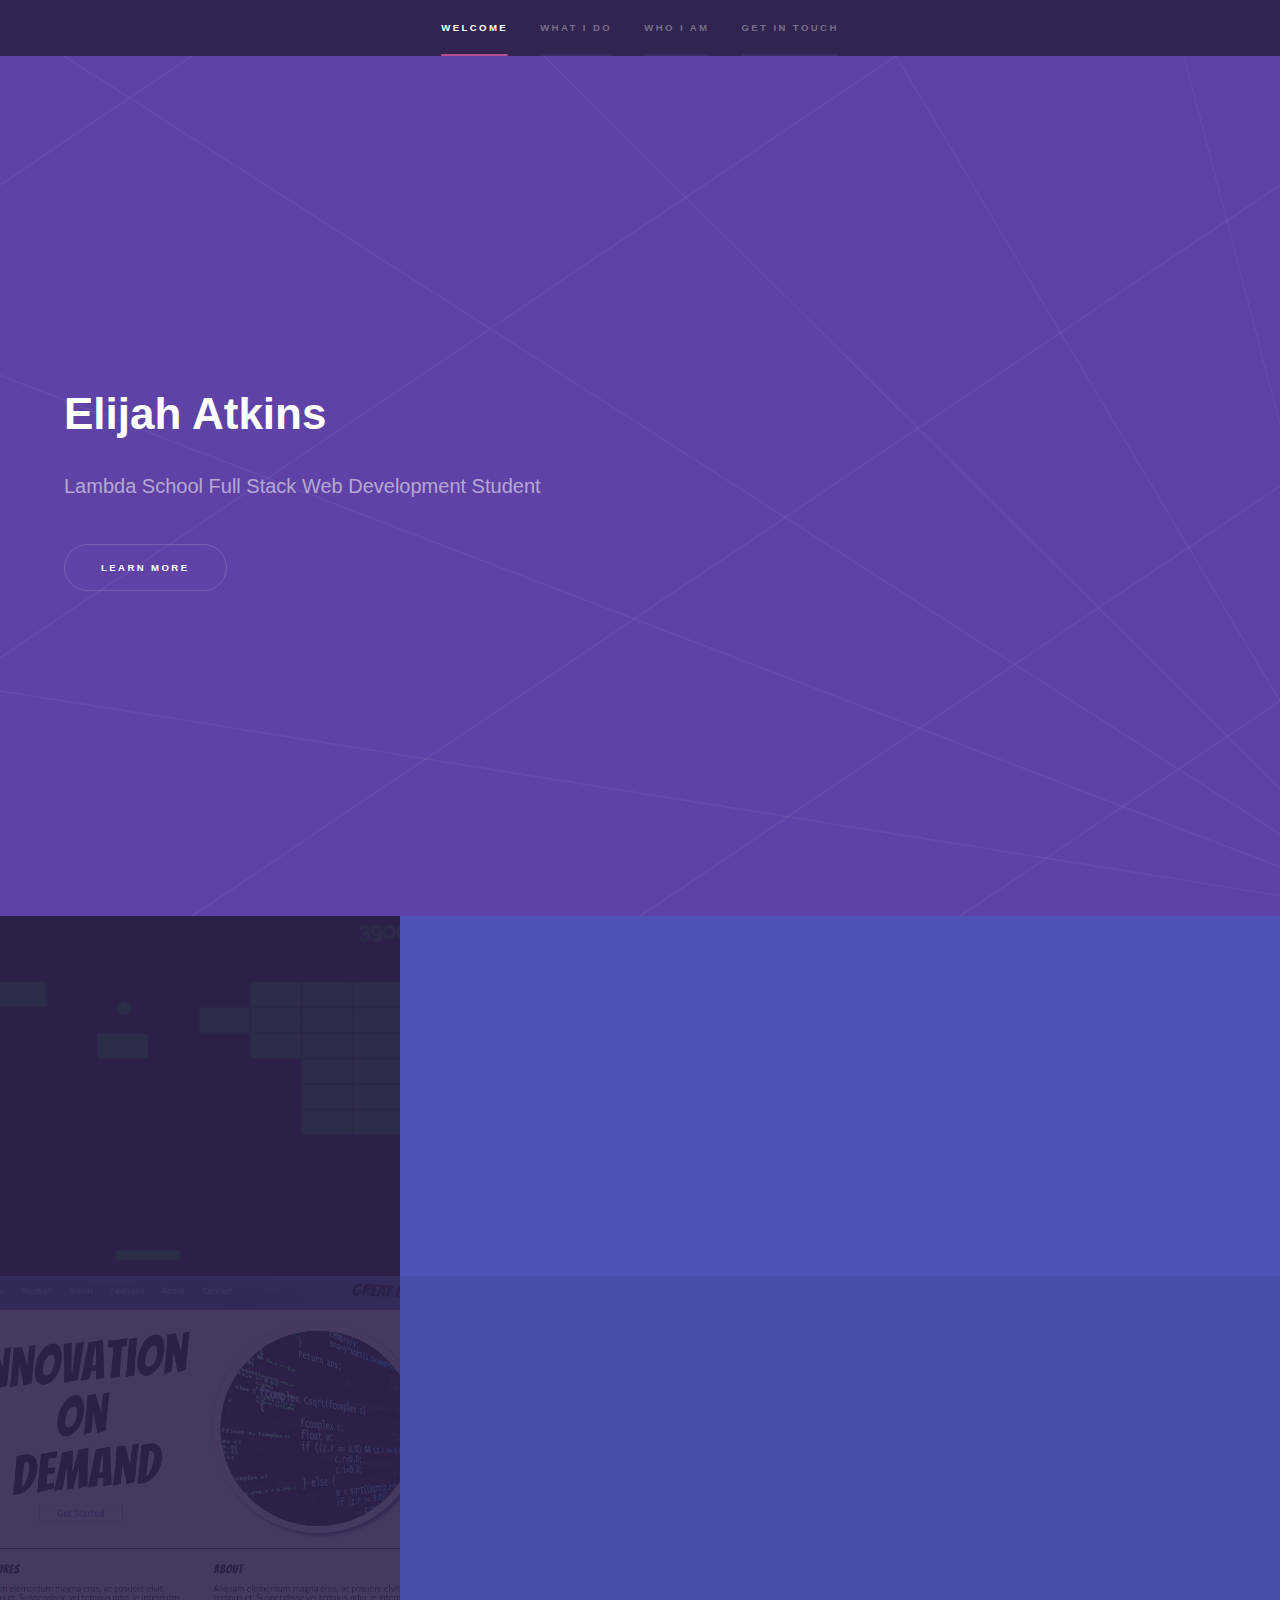
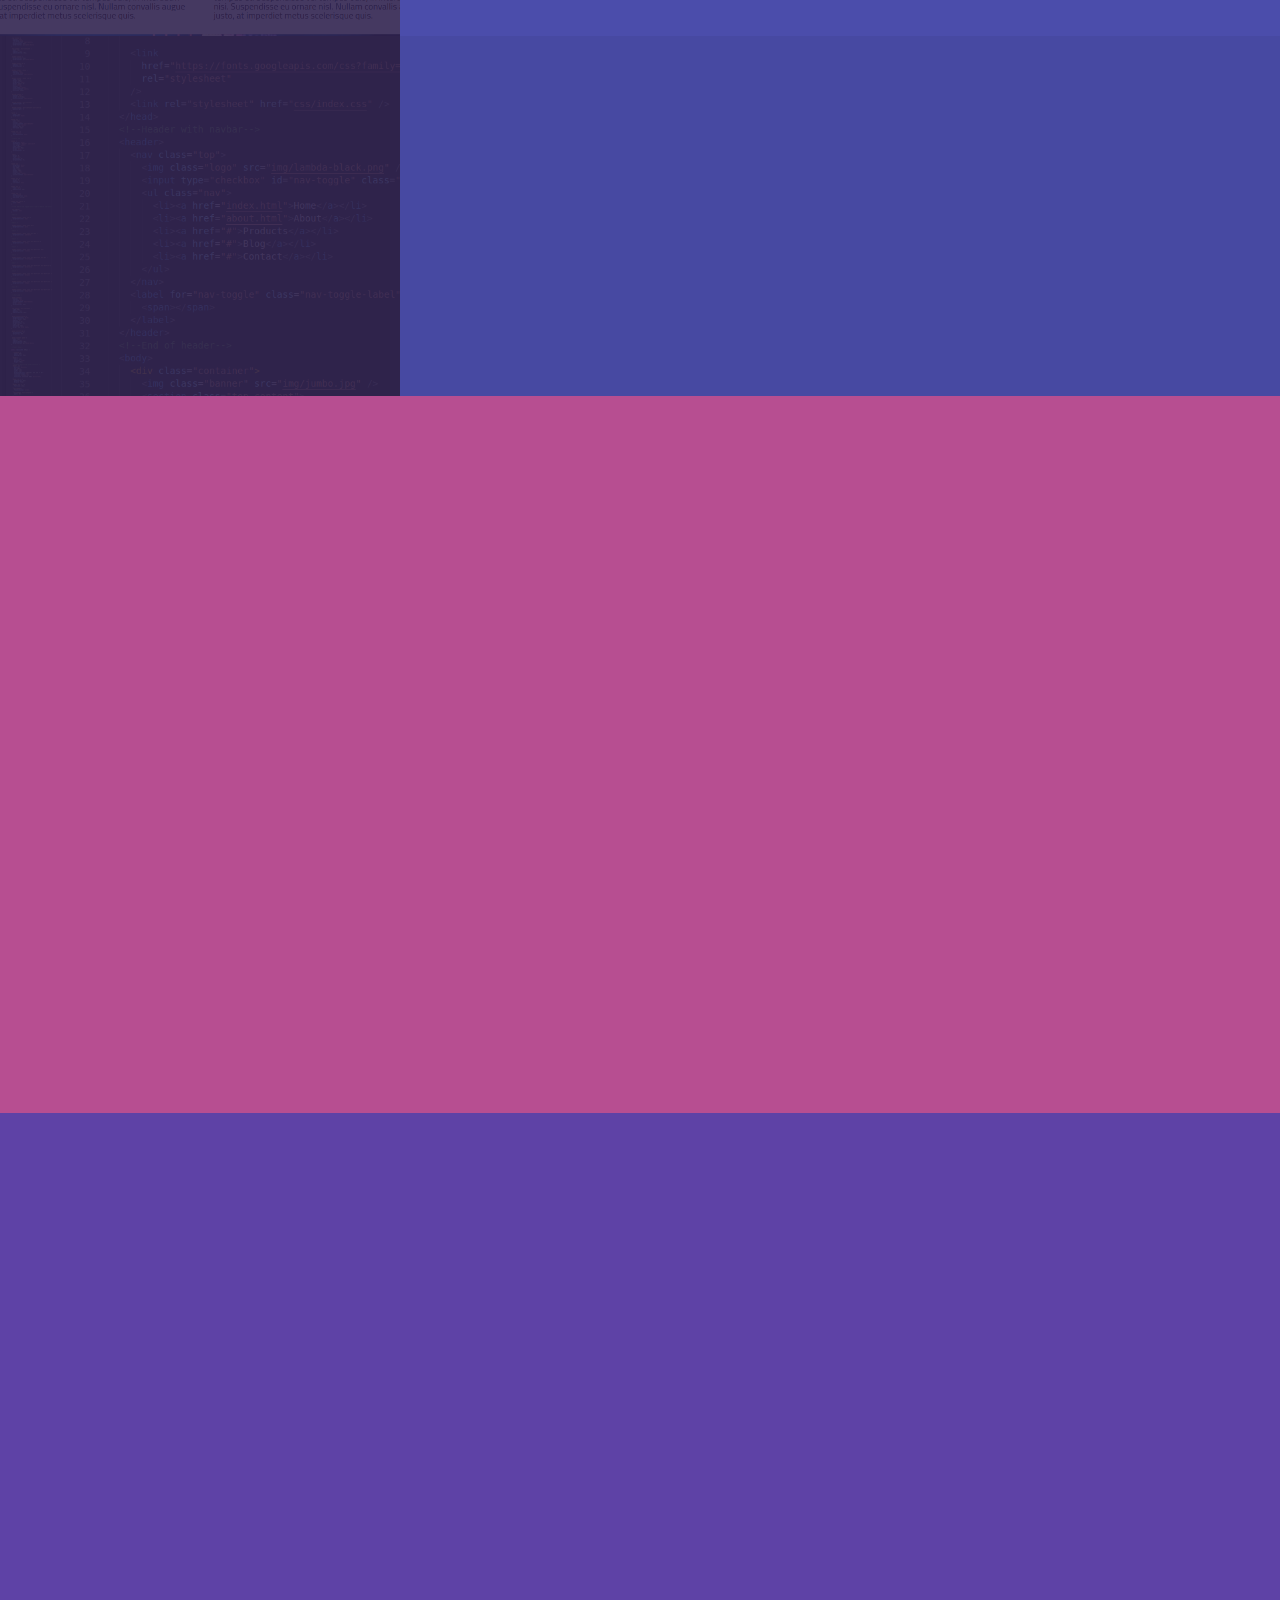
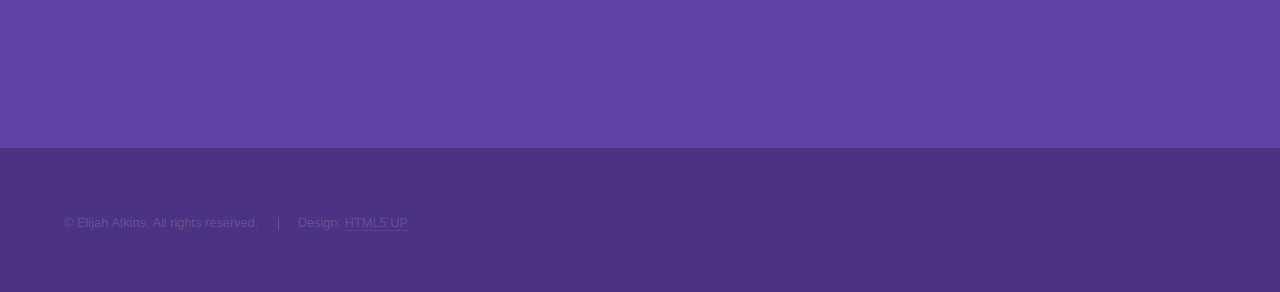
<file: index.html>
<!DOCTYPE HTML>
<!--
	Hyperspace by HTML5 UP
	html5up.net | @ajlkn
	Free for personal and commercial use under the CCA 3.0 license (html5up.net/license)
-->
<html>
	<head>
		<title>Elijah Atkins</title>
		<meta charset="utf-8" />
		<meta name="viewport" content="width=device-width, initial-scale=1, user-scalable=no" />
		<link rel="stylesheet" href="assets/css/main.css" />
		<noscript><link rel="stylesheet" href="assets/css/noscript.css" /></noscript>
	</head>
	<body class="is-preload">

		<!-- Sidebar -->
			<section id="sidebar">
				<div class="inner">
					<nav>
						<ul>
							<li><a href="#intro">Welcome</a></li>
							<li><a href="#one">What I do</a></li>
							<li><a href="#two">Who I am</a></li>
							<li><a href="#three">Get in touch</a></li>
						</ul>
					</nav>
				</div>
			</section>

		<!-- Wrapper -->
			<div id="wrapper">

				<!-- Intro -->
					<section id="intro" class="wrapper style1 fullscreen fade-up">
						<div class="inner">
							<h1>Elijah Atkins</h1>
							<p>Lambda School Full Stack Web Development Student</p>
							<ul class="actions">
								<li><a href="#one" class="button scrolly">Learn more</a></li>
							</ul>
						</div>
					</section>

				<!-- One -->
					<section id="one" class="wrapper style2 spotlights">
						<section>
							<a href="games.html" class="image"><img src="images/p-ball.png" alt="Retro style block busting game" data-position="center center" /></a>
							<div class="content">
								<div class="inner">
									<h2>Paddle Ball Game</h2>
									<p>Classic Brick Breaker Game. Coded in HTML5 and JavaScript</p>
									<ul class="actions">
										<li><a href="https://elijah-atkins.github.io/Paddle-Ball-Game/" class="button">Play Now</a></li>
									</ul>
								</div>
							</div>
						</section>
						<section>
							<a href="great-idea/index.html" class="image"><img src="images/great-ideas.png" alt="great ideas mockup website" data-position="top center" /></a>
							<div class="content">
								<div class="inner">
									<h2>Great Ideas</h2>
									<p>Lambda School project using HTML5 and CSS to make a modern dynamic website</p>
									<ul class="actions">
										<li><a href="great-idea/index.html" class="button">Explore</a></li>
									</ul>
								</div>
							</div>
						</section>
						<section>
							<a href="sprint-1/index.html" class="image"><img src="images/sprint1.png" alt="Lambda scool sprint code" data-position="25% 25%" /></a>
							<div class="content">
								<div class="inner">
									<h2>Lambda Sprint</h2>
									<p>My first Lambda Sprint using HTML5 and CSS to make a responsive multipage website. Made in under 3 hours!</p>
									<ul class="actions">
										<li><a href="sprint-1/index.html" class="button">Explore</a></li>
									</ul>
								</div>
							</div>
						</section>
					</section>

				<!-- Two -->
					<section id="two" class="wrapper style3 fade-up">
						<div class="inner">
							<h2>What I do</h2>
							<p>
								I help startups, artist and deveopoers bring their visions to the Web.  
							</p>
							<div class="features">
								<section>
									<span class="icon solid major fa-code"></span>
									<h3>Code Monkey</h3>
									<p>Phasellus convallis elit id ullam corper amet et pulvinar. Duis aliquam turpis mauris, sed ultricies erat dapibus.</p>
								</section>
								<section>
									<span class="icon solid major fa-cog"></span>
									<h3>Full Stack Web Development</h3>
									<p>Phasellus convallis elit id ullam corper amet et pulvinar. Duis aliquam turpis mauris, sed ultricies erat dapibus.</p>
								</section>
								<section>
									<span class="icon solid major fa-desktop"></span>
									<h3>Multimedia Design</h3>
									<p>Phasellus convallis elit id ullam corper amet et pulvinar. Duis aliquam turpis mauris, sed ultricies erat dapibus.</p>
								</section>
								<section>
									<span class="icon major fa-gem"></span>
									<h3>Consulting</h3>
									<p>Phasellus convallis elit id ullam corper amet et pulvinar. Duis aliquam turpis mauris, sed ultricies erat dapibus.</p>
								</section>
							</div>
							<ul class="actions">
								<li><a href="about.html" class="button">Learn more</a></li>
							</ul>
						</div>
					</section>

				<!-- Three -->
					<section id="three" class="wrapper style1 fade-up">
						<div class="inner">
							<h2>Get in touch</h2>
							<p>Need something that looks good done quick? Send me a message</p>
							<div class="split style1">
								<section>
									<form method="post" action="#">
										<div class="fields">
											<div class="field half">
												<label for="name">Name</label>
												<input type="text" name="name" id="name" />
											</div>
											<div class="field half">
												<label for="email">Email</label>
												<input type="text" name="email" id="email" />
											</div>
											<div class="field">
												<label for="message">Message</label>
												<textarea name="message" id="message" rows="5"></textarea>
											</div>
										</div>
										<ul class="actions">
											<li><a href="" class="button submit">Send Message</a></li>
										</ul>
									</form>
								</section>
								<section>
									<ul class="contact">
										<li>
											<h3>Address</h3>
											<span>2015 Alpine Drive<br />
											Colorado Springs, CO<br />
											USA</span>
										</li>
										<li>
											<h3>Email</h3>
											<a href="#">elijah.the.atkins@gmail.com</a>
										</li>
										<li>
											<h3>Phone</h3>
											<span>(719) 244-5557</span>
										</li>
										<li>
											<h3>Social</h3>
											<ul class="icons">
												<li><a href="#" class="icon brands fa-twitter"><span class="label">Twitter</span></a></li>
												<li><a href="#" class="icon brands fa-facebook-f"><span class="label">Facebook</span></a></li>
												<li><a href="https://github.com/elijah-atkins" class="icon brands fa-github"><span class="label">GitHub</span></a></li>
												<li><a href="#" class="icon brands fa-instagram"><span class="label">Instagram</span></a></li>
												<li><a href="#" class="icon brands fa-linkedin-in"><span class="label">LinkedIn</span></a></li>
											</ul>
										</li>
									</ul>
								</section>
							</div>
						</div>
					</section>

			</div>

		<!-- Footer -->
			<footer id="footer" class="wrapper style1-alt">
				<div class="inner">
					<ul class="menu">
						<li>&copy; Elijah Atkins. All rights reserved.</li><li>Design: <a href="http://html5up.net">HTML5 UP</a></li>
					</ul>
				</div>
			</footer>

		<!-- Scripts -->
			<script src="assets/js/jquery.min.js"></script>
			<script src="assets/js/jquery.scrollex.min.js"></script>
			<script src="assets/js/jquery.scrolly.min.js"></script>
			<script src="assets/js/browser.min.js"></script>
			<script src="assets/js/breakpoints.min.js"></script>
			<script src="assets/js/util.js"></script>
			<script src="assets/js/main.js"></script>

	</body>
</html>
</file>
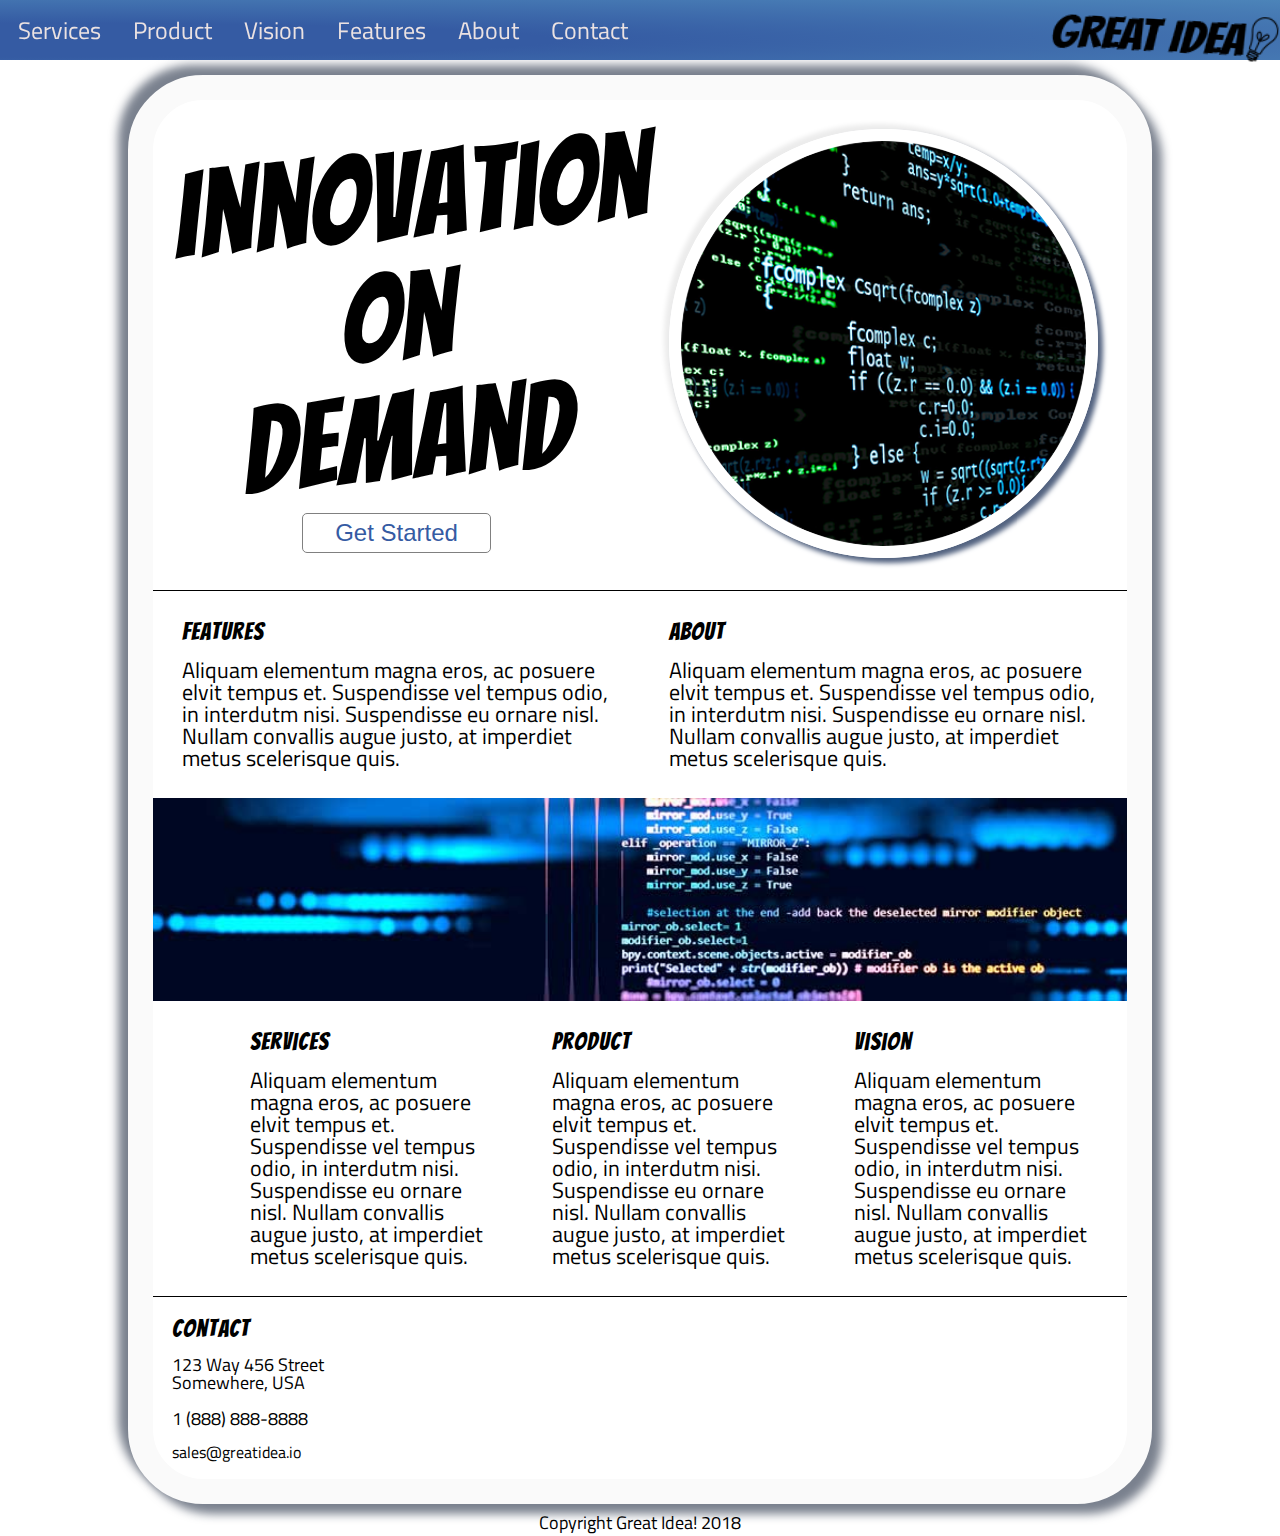
<file: great-idea/index.html>
<!doctype html>

<html lang="en">

  <head>
    <meta charset="utf-8">

    <title>Great Idea!</title>

    <link href="https://fonts.googleapis.com/css?family=Bangers|Titillium+Web" rel="stylesheet">
    <link rel="stylesheet" href="css/index.css">

    <!--[if lt IE 9]>
      <script src="https://cdnjs.cloudflare.com/ajax/libs/html5shiv/3.7.3/html5shiv.js"></script>
    <![endif]-->
  </head>

  <body>
    <!--NavBar-->
    <section class="navBar">
      <nav class="nav80">
        <ul>
          <li><a class="navItem" href="services.html">Services</a></li>
          <li><a class="navItem" href="">Product</a></li>
          <li><a class="navItem" href="">Vision</a></li>
          <li><a class="navItem" href="">Features</a></li>
          <li><a class="navItem" href="">About</a></li>
          <li><a class="navItem" href="">Contact</a></li>
        </ul>
      </nav>
      <div class="nav20">
        <a href="index.html"><img class="logo" src="img/logo.png" alt="Great Idea! Company logo."></a>
      </div>
    </section>
  <!--Main Content-->
    <section class="main">
      <!--SplashBox two panel row-->
      <section class="content lineBottom">

        <div class="content50">
          <header>
            Innovation<br>
            On<br>
            Demand<br>
          </header>
          <div class="contentB">
            <button>Get Started</button>
          </div>
        </div>  

        <div class="content50">
          <img class="splashImg" src="img/header-img.png" alt="Image of a code snippet.">
        </div>
      </section>
      <!--Two panel row-->
      <section class="content">

        <div class="content50">
          <h1>Features</h1>
          <p>Aliquam elementum magna eros, ac posuere elvit tempus et. Suspendisse vel tempus odio, in interdutm nisi.
            Suspendisse eu ornare nisl. Nullam convallis augue justo, at imperdiet metus scelerisque quis.</p>
          </div>
        <div class="content50">
          <h1>About</h1>
          <p>Aliquam elementum magna eros, ac posuere elvit tempus et. Suspendisse vel tempus odio, in interdutm nisi.
            Suspendisse eu ornare nisl. Nullam convallis augue justo, at imperdiet metus scelerisque quis.</p>
          </div>
      </section>
      <!--MidPage Image-->
      <section class="content">
        <img class="middle-img" src="img/mid-page-accent.jpg" alt="Image of code snippets across the screen">
      </section>
      <!--Three panel row-->
      <section class="content lineBottom">
        <div class="content33">
          <h1>Services</h1>
          <p>Aliquam elementum magna eros, ac posuere elvit tempus et. Suspendisse vel tempus odio, in interdutm nisi.
            Suspendisse eu ornare nisl. Nullam convallis augue justo, at imperdiet metus scelerisque quis.</p>
          </div>
        <div class="content33">
          <h1>Product</h1>
          <p>Aliquam elementum magna eros, ac posuere elvit tempus et. Suspendisse vel tempus odio, in interdutm nisi.
            Suspendisse eu ornare nisl. Nullam convallis augue justo, at imperdiet metus scelerisque quis.</p>
        </div>
        <div class="content33">
          <h1>Vision</h1>
          <p>Aliquam elementum magna eros, ac posuere elvit tempus et. Suspendisse vel tempus odio, in interdutm nisi.
            Suspendisse eu ornare nisl. Nullam convallis augue justo, at imperdiet metus scelerisque quis.</p>
        </div>
      </section>
      <!--Contact information-->
      <section
      class="contact">
        <div class="nav20">
          <h1>Contact</h1>
          <p>123 Way 456 Street<br>
            Somewhere, USA<br>
            &nbsp;<br>
            <p>1 (888) 888-8888</p>
            &nbsp;<br>
            sales@greatidea.io<br>
          </p>
        </div>
        <div class="nav80"></div>
      </section>
    </section>
    <!--Footer-->
    <footer class="footer">
      Copyright Great Idea! 2018
    </footer>
  </body>
</html>
</file>
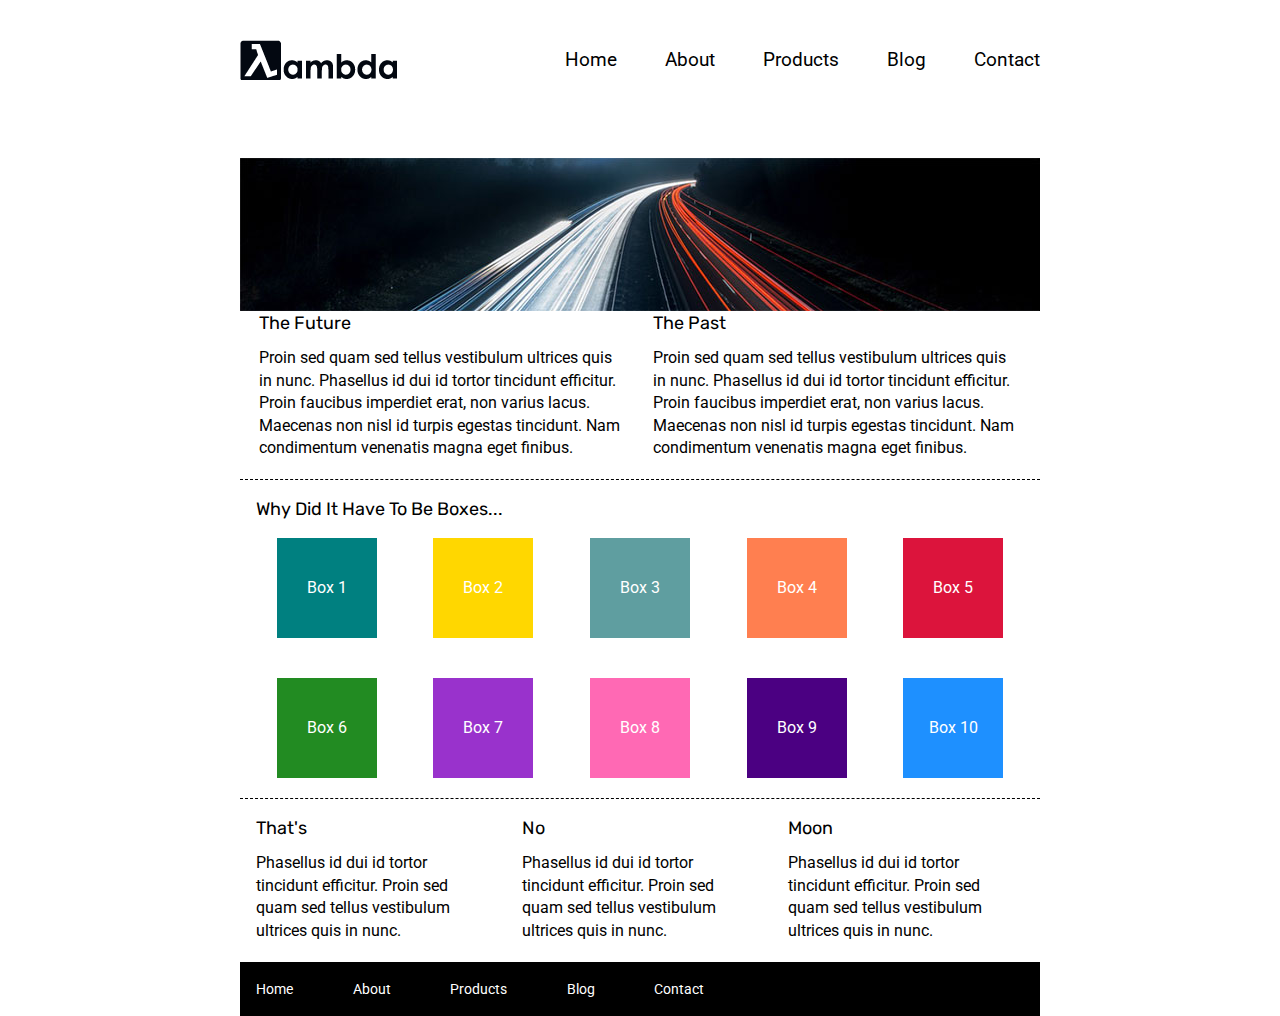
<file: sprint-1/index.html>
<!DOCTYPE html>

<html lang="en">
  <head>
    <meta charset="utf-8" />

    <title>Sprint Challenge - Home</title>

    <link
      href="https://fonts.googleapis.com/css?family=Roboto|Rubik"
      rel="stylesheet"
    />
    <link rel="stylesheet" href="css/index.css" />
  </head>
  <!--Header with navbar-->
  <header>
    <nav class="top">
      <img class="logo" src="img/lambda-black.png" />
      <input type="checkbox" id="nav-toggle" class="nav-toggle" checked/>
      <ul class="nav">
        <li><a href="index.html">Home</a></li>
        <li><a href="about.html">About</a></li>
        <li><a href="#">Products</a></li>
        <li><a href="#">Blog</a></li>
        <li><a href="#">Contact</a></li>
      </ul>
    </nav>
    <label for="nav-toggle" class="nav-toggle-label">
      <span></span>
    </label>
  </header>
  <!--End of header-->
  <body>
    <div class="container">
      <img class="banner" src="img/jumbo.jpg" />
      <section class="top-content">
        <div class="text-container">
          <h2>The Future</h2>
          <p>
            Proin sed quam sed tellus vestibulum ultrices quis in nunc.
            Phasellus id dui id tortor tincidunt efficitur. Proin faucibus
            imperdiet erat, non varius lacus. Maecenas non nisl id turpis
            egestas tincidunt. Nam condimentum venenatis magna eget finibus.
          </p>
        </div>
        <div class="text-container">
          <h2>The Past</h2>
          <p>
            Proin sed quam sed tellus vestibulum ultrices quis in nunc.
            Phasellus id dui id tortor tincidunt efficitur. Proin faucibus
            imperdiet erat, non varius lacus. Maecenas non nisl id turpis
            egestas tincidunt. Nam condimentum venenatis magna eget finibus.
          </p>
        </div>
      </section>

      <section class="middle-content">
        <h2>Why Did It Have To Be Boxes...</h2>

        <div class="boxes">
          <div class="box">Box 1</div>
          <div class="box">Box 2</div>
          <div class="box">Box 3</div>
          <div class="box">Box 4</div>
          <div class="box">Box 5</div>
          <div class="box">Box 6</div>
          <div class="box">Box 7</div>
          <div class="box">Box 8</div>
          <div class="box">Box 9</div>
          <div class="box">Box 10</div>
        </div>
      </section>

      <section class="bottom-content">
        <div class="text-container">
          <h2>That's</h2>
          <p>
            Phasellus id dui id tortor tincidunt efficitur. Proin sed quam sed
            tellus vestibulum ultrices quis in nunc.
          </p>
        </div>
        <div class="text-container">
          <h2>No</h2>
          <p>
            Phasellus id dui id tortor tincidunt efficitur. Proin sed quam sed
            tellus vestibulum ultrices quis in nunc.
          </p>
        </div>
        <div class="text-container">
          <h2>Moon</h2>
          <p>
            Phasellus id dui id tortor tincidunt efficitur. Proin sed quam sed
            tellus vestibulum ultrices quis in nunc.
          </p>
        </div>
      </section>

      <footer>
        <nav>
          <a href="#">Home</a>
          <a href="#">About</a>
          <a href="#">Products</a>
          <a href="#">Blog</a>
          <a href="#">Contact</a>
        </nav>
      </footer>
    </div>
    <!-- container -->
  </body>
</html>
</file>
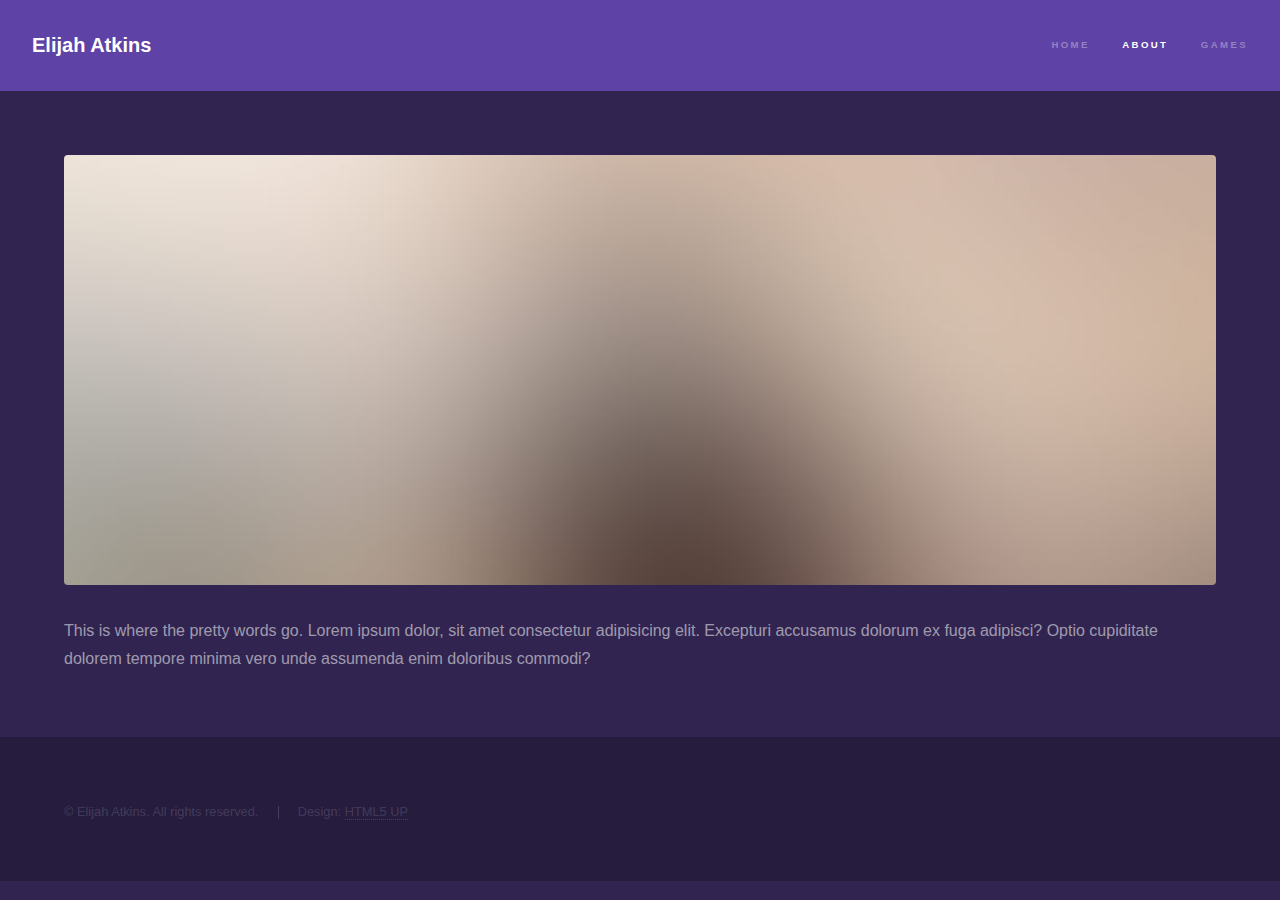
<file: about.html>
<!DOCTYPE HTML>
<!--
	Hyperspace by HTML5 UP
	html5up.net | @ajlkn
	Free for personal and commercial use under the CCA 3.0 license (html5up.net/license)
-->
<html>
	<head>
		<title>Elijah Atkins - About</title>
		<meta charset="utf-8" />
		<meta name="viewport" content="width=device-width, initial-scale=1, user-scalable=no" />
		<link rel="stylesheet" href="assets/css/main.css" />
		<noscript><link rel="stylesheet" href="assets/css/noscript.css" /></noscript>
		<link href="https://fonts.googleapis.com/css?family=Zilla+Slab&display=swap" rel="stylesheet">
	</head>
	<body class="is-preload">

		<!-- Header -->
			<header id="header">
				<a href="index.html" class="title">Elijah Atkins</a>
				<nav>
					<ul>
						<li><a href="index.html">Home</a></li>
						<li><a href="about.html" class="active">About</a></li>
						<li><a href="games.html">Games</a></li>
					</ul>
				</nav>
			</header>

		<!-- Wrapper -->
			<div id="wrapper">

				<!-- Main -->
					<section id="main" class="wrapper">
						<div class="inner">
							<span class="image fit">
								<img src="images/pic04.jpg" alt="">
							</span>
							<p>This is where the pretty words go. Lorem ipsum dolor, sit amet consectetur adipisicing elit. Excepturi accusamus dolorum ex fuga adipisci? Optio cupiditate dolorem tempore minima vero unde assumenda enim doloribus commodi?</p>
							
						</div>
					</section>

			</div>

		<!-- Footer -->
			<footer id="footer" class="wrapper alt">
				<div class="inner">
					<ul class="menu">
						<li>&copy; Elijah Atkins. All rights reserved.</li><li>Design: <a href="http://html5up.net">HTML5 UP</a></li>
					</ul>
				</div>
			</footer>

		<!-- Scripts -->
			<script src="assets/js/jquery.min.js"></script>
			<script src="assets/js/jquery.scrollex.min.js"></script>
			<script src="assets/js/jquery.scrolly.min.js"></script>
			<script src="assets/js/browser.min.js"></script>
			<script src="assets/js/breakpoints.min.js"></script>
			<script src="assets/js/util.js"></script>
			<script src="assets/js/main.js"></script>

	</body>
</html>
</file>
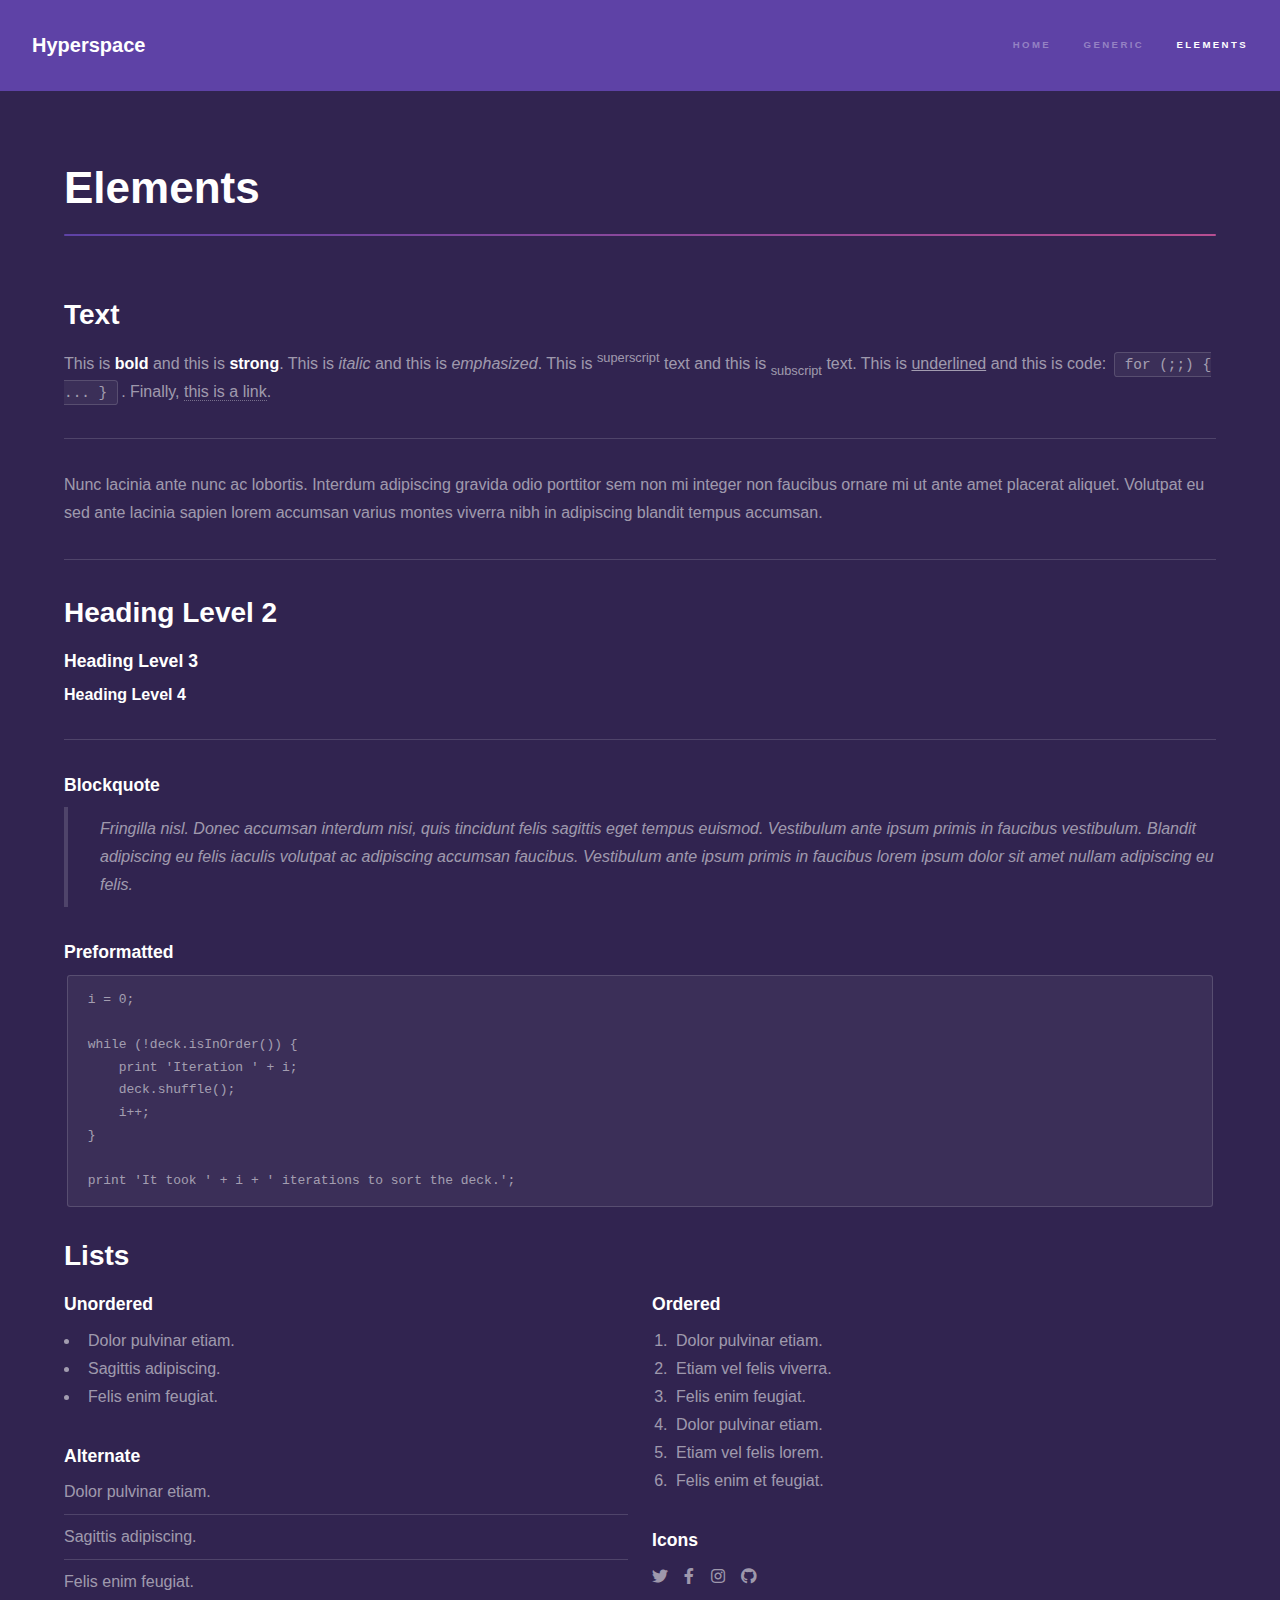
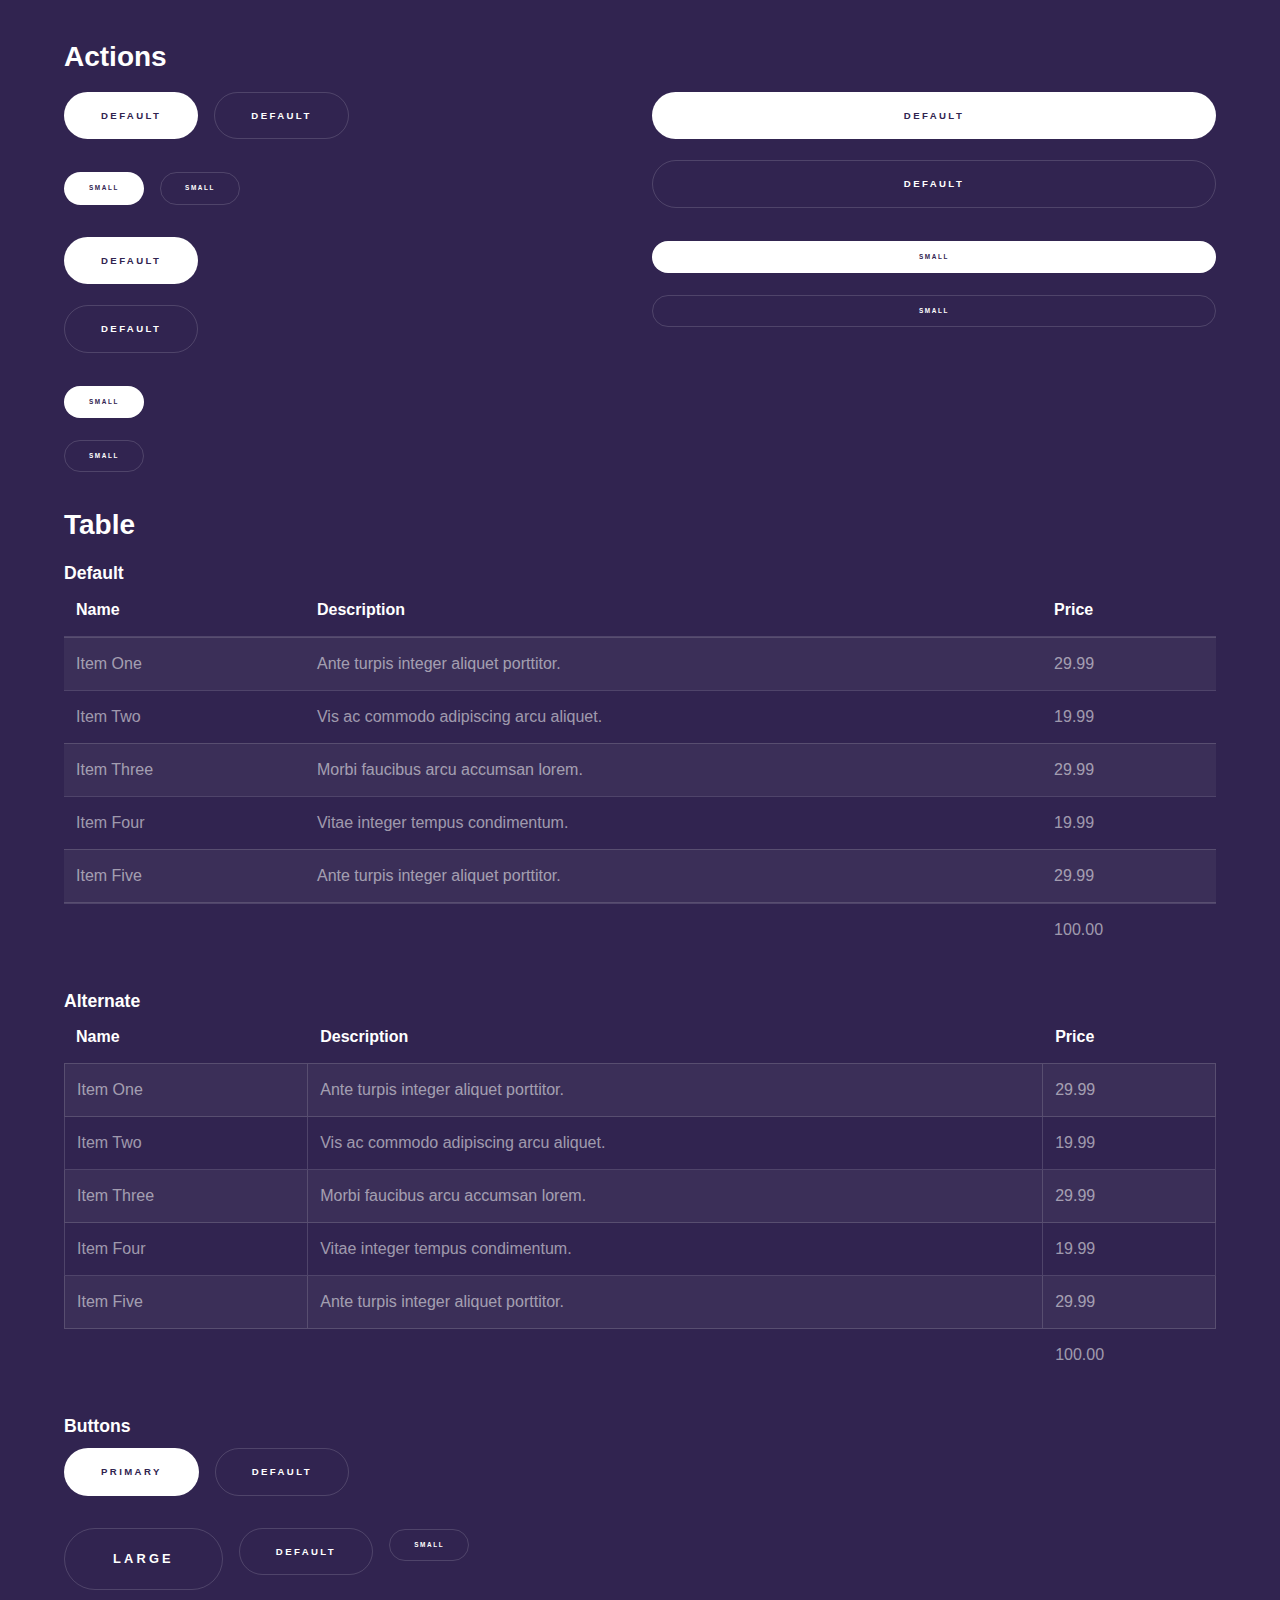
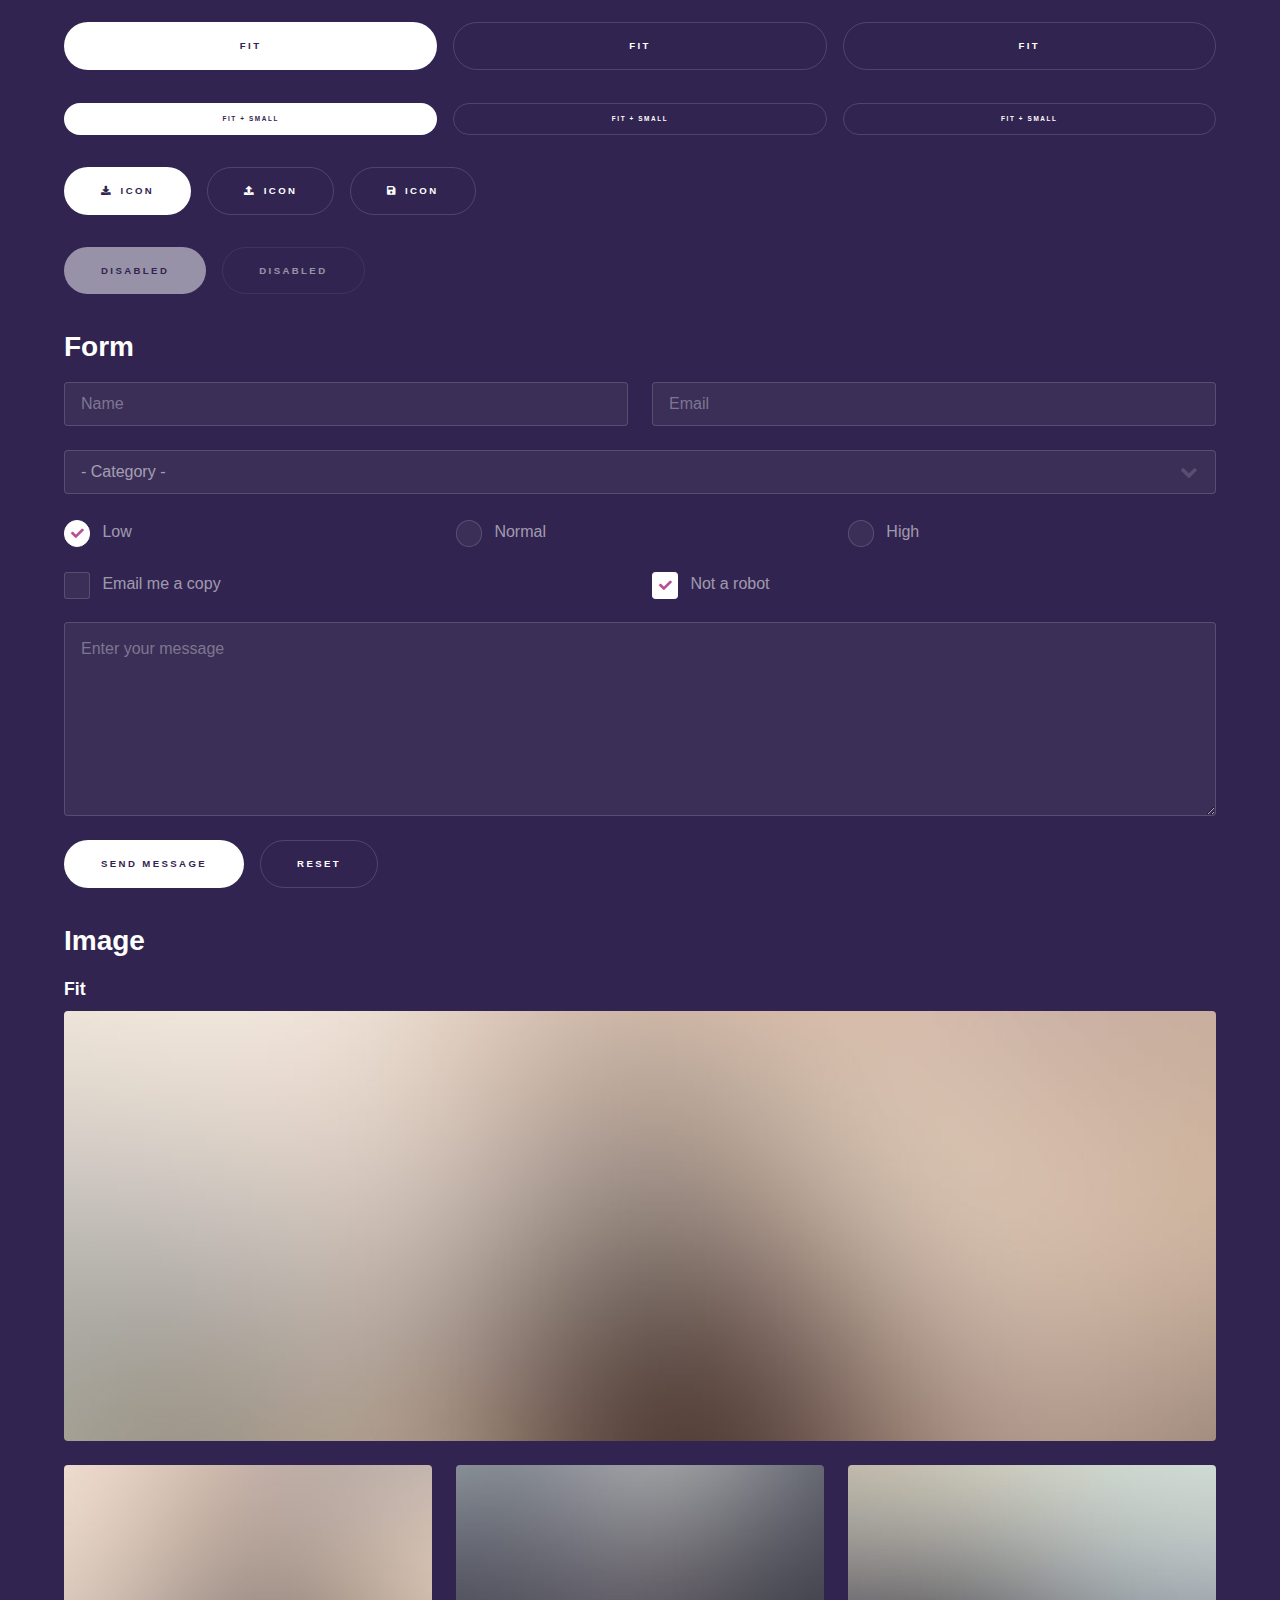
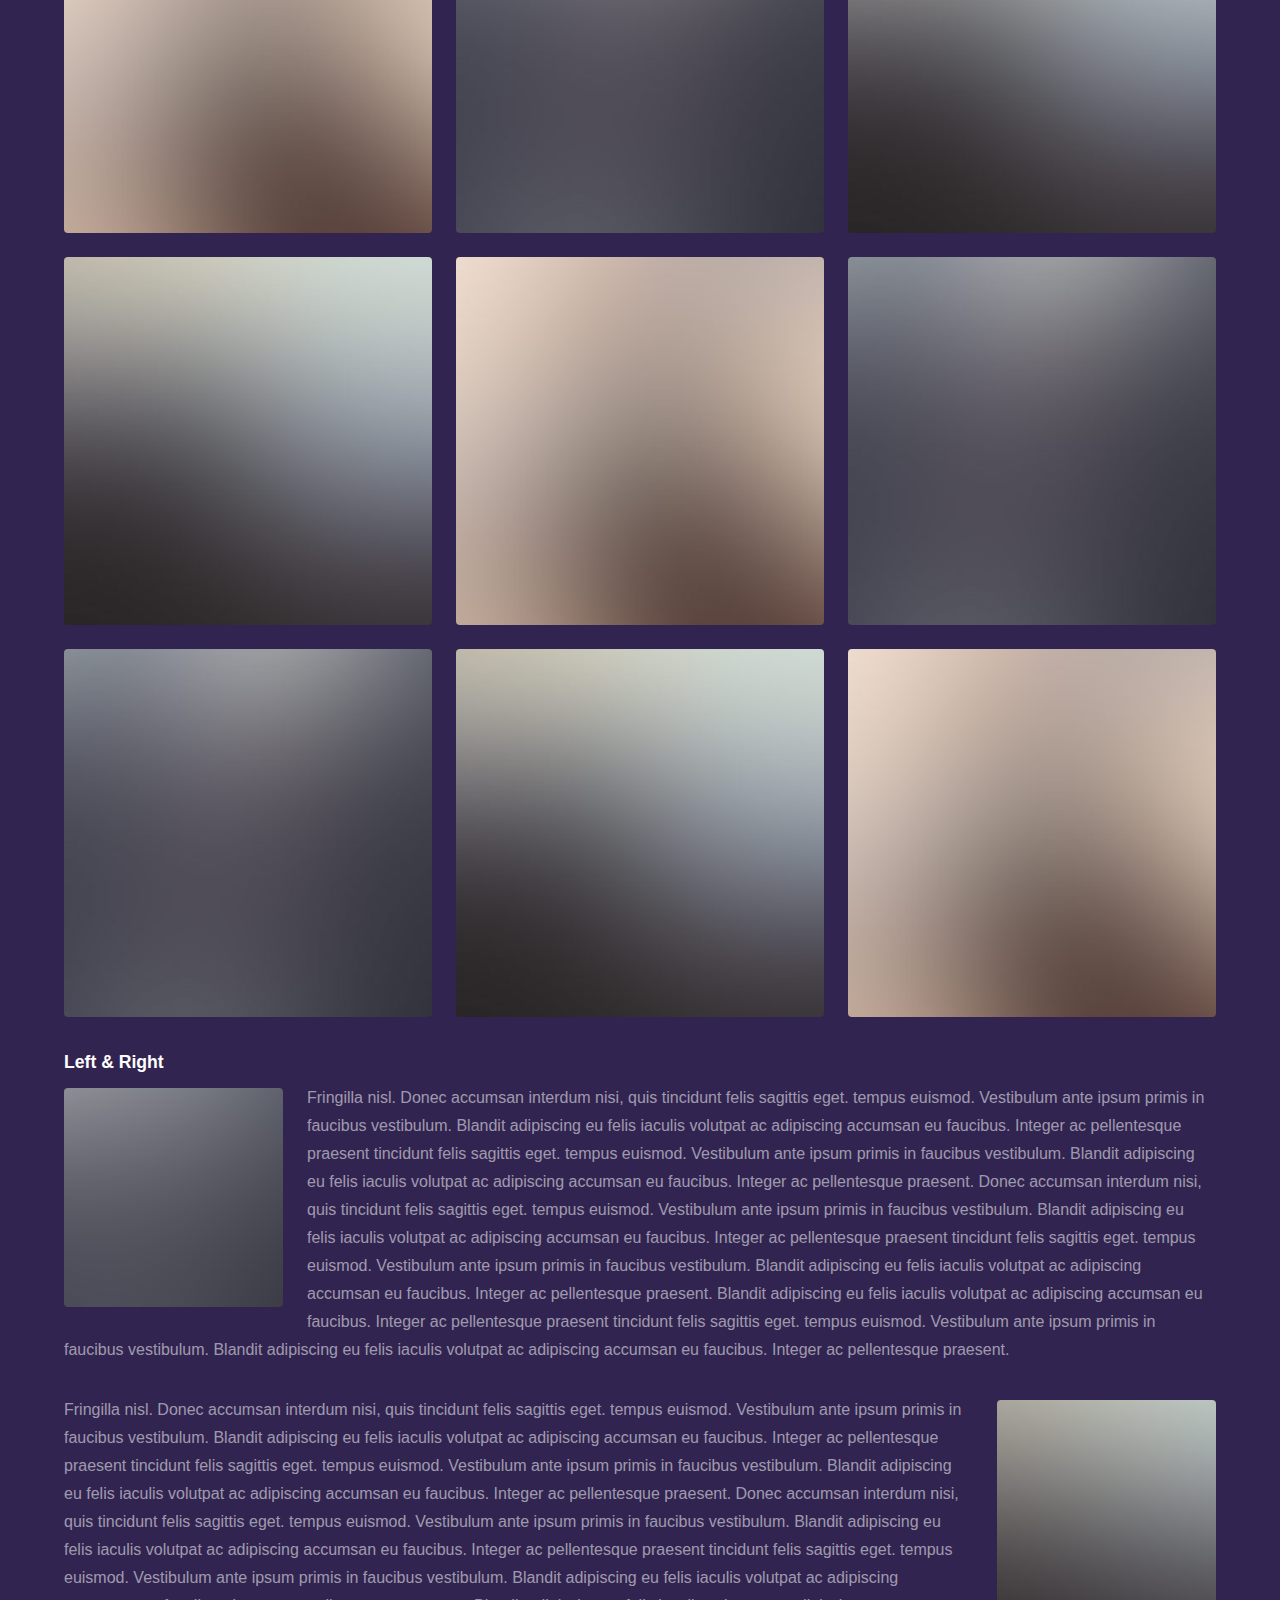
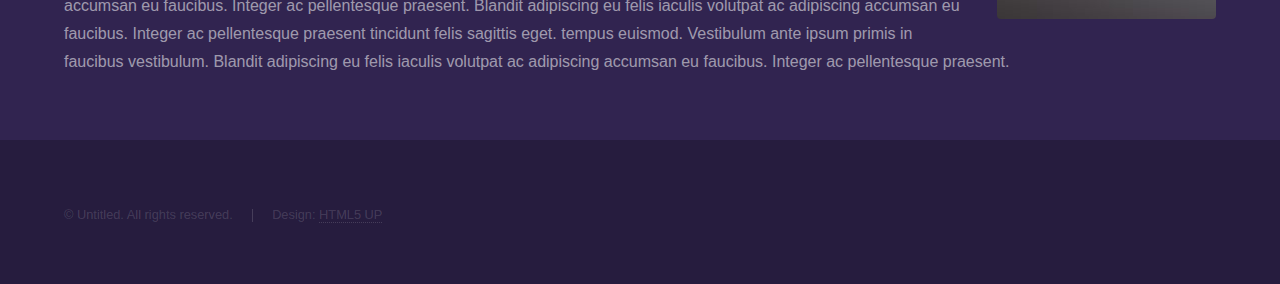
<file: elements.html>
<!DOCTYPE HTML>
<!--
	Hyperspace by HTML5 UP
	html5up.net | @ajlkn
	Free for personal and commercial use under the CCA 3.0 license (html5up.net/license)
-->
<html>
	<head>
		<title>Elements - Hyperspace by HTML5 UP</title>
		<meta charset="utf-8" />
		<meta name="viewport" content="width=device-width, initial-scale=1, user-scalable=no" />
		<link rel="stylesheet" href="assets/css/main.css" />
		<noscript><link rel="stylesheet" href="assets/css/noscript.css" /></noscript>
	</head>
	<body class="is-preload">

		<!-- Header -->
			<header id="header">
				<a href="index.html" class="title">Hyperspace</a>
				<nav>
					<ul>
						<li><a href="index.html">Home</a></li>
						<li><a href="generic.html">Generic</a></li>
						<li><a href="elements.html"  class="active">Elements</a></li>
					</ul>
				</nav>
			</header>

		<!-- Wrapper -->
			<div id="wrapper">

				<!-- Main -->
					<section id="main" class="wrapper">
						<div class="inner">
							<h1 class="major">Elements</h1>

							<!-- Text -->
								<section>
									<h2>Text</h2>
									<p>This is <b>bold</b> and this is <strong>strong</strong>. This is <i>italic</i> and this is <em>emphasized</em>.
									This is <sup>superscript</sup> text and this is <sub>subscript</sub> text.
									This is <u>underlined</u> and this is code: <code>for (;;) { ... }</code>. Finally, <a href="#">this is a link</a>.</p>
									<hr />
									<p>Nunc lacinia ante nunc ac lobortis. Interdum adipiscing gravida odio porttitor sem non mi integer non faucibus ornare mi ut ante amet placerat aliquet. Volutpat eu sed ante lacinia sapien lorem accumsan varius montes viverra nibh in adipiscing blandit tempus accumsan.</p>
									<hr />
									<h2>Heading Level 2</h2>
									<h3>Heading Level 3</h3>
									<h4>Heading Level 4</h4>
									<hr />
									<h3>Blockquote</h3>
									<blockquote>Fringilla nisl. Donec accumsan interdum nisi, quis tincidunt felis sagittis eget tempus euismod. Vestibulum ante ipsum primis in faucibus vestibulum. Blandit adipiscing eu felis iaculis volutpat ac adipiscing accumsan faucibus. Vestibulum ante ipsum primis in faucibus lorem ipsum dolor sit amet nullam adipiscing eu felis.</blockquote>
									<h3>Preformatted</h3>
									<pre><code>i = 0;

while (!deck.isInOrder()) {
    print 'Iteration ' + i;
    deck.shuffle();
    i++;
}

print 'It took ' + i + ' iterations to sort the deck.';</code></pre>
								</section>

							<!-- Lists -->
								<section>
									<h2>Lists</h2>
									<div class="row">
										<div class="col-6 col-12-medium">
											<h3>Unordered</h3>
											<ul>
												<li>Dolor pulvinar etiam.</li>
												<li>Sagittis adipiscing.</li>
												<li>Felis enim feugiat.</li>
											</ul>
											<h3>Alternate</h3>
											<ul class="alt">
												<li>Dolor pulvinar etiam.</li>
												<li>Sagittis adipiscing.</li>
												<li>Felis enim feugiat.</li>
											</ul>
										</div>
										<div class="col-6 col-12-medium">
											<h3>Ordered</h3>
											<ol>
												<li>Dolor pulvinar etiam.</li>
												<li>Etiam vel felis viverra.</li>
												<li>Felis enim feugiat.</li>
												<li>Dolor pulvinar etiam.</li>
												<li>Etiam vel felis lorem.</li>
												<li>Felis enim et feugiat.</li>
											</ol>
											<h3>Icons</h3>
											<ul class="icons">
												<li><a href="#" class="icon brands fa-twitter"><span class="label">Twitter</span></a></li>
												<li><a href="#" class="icon brands fa-facebook-f"><span class="label">Facebook</span></a></li>
												<li><a href="#" class="icon brands fa-instagram"><span class="label">Instagram</span></a></li>
												<li><a href="#" class="icon brands fa-github"><span class="label">Github</span></a></li>
											</ul>
										</div>
									</div>
									<h2>Actions</h2>
									<div class="row">
										<div class="col-6 col-12-medium">
											<ul class="actions">
												<li><a href="#" class="button primary">Default</a></li>
												<li><a href="#" class="button">Default</a></li>
											</ul>
											<ul class="actions small">
												<li><a href="#" class="button primary small">Small</a></li>
												<li><a href="#" class="button small">Small</a></li>
											</ul>
											<ul class="actions stacked">
												<li><a href="#" class="button primary">Default</a></li>
												<li><a href="#" class="button">Default</a></li>
											</ul>
											<ul class="actions stacked">
												<li><a href="#" class="button primary small">Small</a></li>
												<li><a href="#" class="button small">Small</a></li>
											</ul>
										</div>
										<div class="col-6 col-12-medium">
											<ul class="actions stacked">
												<li><a href="#" class="button primary fit">Default</a></li>
												<li><a href="#" class="button fit">Default</a></li>
											</ul>
											<ul class="actions stacked">
												<li><a href="#" class="button primary small fit">Small</a></li>
												<li><a href="#" class="button small fit">Small</a></li>
											</ul>
										</div>
									</div>
								</section>

							<!-- Table -->
								<section>
									<h2>Table</h2>
									<h3>Default</h3>
									<div class="table-wrapper">
										<table>
											<thead>
												<tr>
													<th>Name</th>
													<th>Description</th>
													<th>Price</th>
												</tr>
											</thead>
											<tbody>
												<tr>
													<td>Item One</td>
													<td>Ante turpis integer aliquet porttitor.</td>
													<td>29.99</td>
												</tr>
												<tr>
													<td>Item Two</td>
													<td>Vis ac commodo adipiscing arcu aliquet.</td>
													<td>19.99</td>
												</tr>
												<tr>
													<td>Item Three</td>
													<td> Morbi faucibus arcu accumsan lorem.</td>
													<td>29.99</td>
												</tr>
												<tr>
													<td>Item Four</td>
													<td>Vitae integer tempus condimentum.</td>
													<td>19.99</td>
												</tr>
												<tr>
													<td>Item Five</td>
													<td>Ante turpis integer aliquet porttitor.</td>
													<td>29.99</td>
												</tr>
											</tbody>
											<tfoot>
												<tr>
													<td colspan="2"></td>
													<td>100.00</td>
												</tr>
											</tfoot>
										</table>
									</div>

									<h3>Alternate</h3>
									<div class="table-wrapper">
										<table class="alt">
											<thead>
												<tr>
													<th>Name</th>
													<th>Description</th>
													<th>Price</th>
												</tr>
											</thead>
											<tbody>
												<tr>
													<td>Item One</td>
													<td>Ante turpis integer aliquet porttitor.</td>
													<td>29.99</td>
												</tr>
												<tr>
													<td>Item Two</td>
													<td>Vis ac commodo adipiscing arcu aliquet.</td>
													<td>19.99</td>
												</tr>
												<tr>
													<td>Item Three</td>
													<td> Morbi faucibus arcu accumsan lorem.</td>
													<td>29.99</td>
												</tr>
												<tr>
													<td>Item Four</td>
													<td>Vitae integer tempus condimentum.</td>
													<td>19.99</td>
												</tr>
												<tr>
													<td>Item Five</td>
													<td>Ante turpis integer aliquet porttitor.</td>
													<td>29.99</td>
												</tr>
											</tbody>
											<tfoot>
												<tr>
													<td colspan="2"></td>
													<td>100.00</td>
												</tr>
											</tfoot>
										</table>
									</div>
								</section>

							<!-- Buttons -->
								<section>
									<h3>Buttons</h3>
									<ul class="actions">
										<li><a href="#" class="button primary">Primary</a></li>
										<li><a href="#" class="button">Default</a></li>
									</ul>
									<ul class="actions">
										<li><a href="#" class="button large">Large</a></li>
										<li><a href="#" class="button">Default</a></li>
										<li><a href="#" class="button small">Small</a></li>
									</ul>
									<ul class="actions fit">
										<li><a href="#" class="button primary fit">Fit</a></li>
										<li><a href="#" class="button fit">Fit</a></li>
										<li><a href="#" class="button fit">Fit</a></li>
									</ul>
									<ul class="actions fit small">
										<li><a href="#" class="button primary fit small">Fit + Small</a></li>
										<li><a href="#" class="button fit small">Fit + Small</a></li>
										<li><a href="#" class="button fit small">Fit + Small</a></li>
									</ul>
									<ul class="actions">
										<li><a href="#" class="button primary icon solid fa-download">Icon</a></li>
										<li><a href="#" class="button icon solid fa-upload">Icon</a></li>
										<li><a href="#" class="button icon solid fa-save">Icon</a></li>
									</ul>
									<ul class="actions">
										<li><span class="button primary disabled">Disabled</span></li>
										<li><span class="button disabled">Disabled</span></li>
									</ul>
								</section>

							<!-- Form -->
								<section>
									<h2>Form</h2>
									<form method="post" action="#">
										<div class="row gtr-uniform">
											<div class="col-6 col-12-xsmall">
												<input type="text" name="demo-name" id="demo-name" value="" placeholder="Name" />
											</div>
											<div class="col-6 col-12-xsmall">
												<input type="email" name="demo-email" id="demo-email" value="" placeholder="Email" />
											</div>
											<div class="col-12">
												<select name="demo-category" id="demo-category">
													<option value="">- Category -</option>
													<option value="1">Manufacturing</option>
													<option value="1">Shipping</option>
													<option value="1">Administration</option>
													<option value="1">Human Resources</option>
												</select>
											</div>
											<div class="col-4 col-12-small">
												<input type="radio" id="demo-priority-low" name="demo-priority" checked>
												<label for="demo-priority-low">Low</label>
											</div>
											<div class="col-4 col-12-small">
												<input type="radio" id="demo-priority-normal" name="demo-priority">
												<label for="demo-priority-normal">Normal</label>
											</div>
											<div class="col-4 col-12-small">
												<input type="radio" id="demo-priority-high" name="demo-priority">
												<label for="demo-priority-high">High</label>
											</div>
											<div class="col-6 col-12-small">
												<input type="checkbox" id="demo-copy" name="demo-copy">
												<label for="demo-copy">Email me a copy</label>
											</div>
											<div class="col-6 col-12-small">
												<input type="checkbox" id="demo-human" name="demo-human" checked>
												<label for="demo-human">Not a robot</label>
											</div>
											<div class="col-12">
												<textarea name="demo-message" id="demo-message" placeholder="Enter your message" rows="6"></textarea>
											</div>
											<div class="col-12">
												<ul class="actions">
													<li><input type="submit" value="Send Message" class="primary" /></li>
													<li><input type="reset" value="Reset" /></li>
												</ul>
											</div>
										</div>
									</form>
								</section>

							<!-- Image -->
								<section>
									<h2>Image</h2>
									<h3>Fit</h3>
									<div class="box alt">
										<div class="row gtr-uniform">
											<div class="col-12"><span class="image fit"><img src="images/pic04.jpg" alt="" /></span></div>
											<div class="col-4"><span class="image fit"><img src="images/pic01.jpg" alt="" /></span></div>
											<div class="col-4"><span class="image fit"><img src="images/pic02.jpg" alt="" /></span></div>
											<div class="col-4"><span class="image fit"><img src="images/pic03.jpg" alt="" /></span></div>
											<div class="col-4"><span class="image fit"><img src="images/pic03.jpg" alt="" /></span></div>
											<div class="col-4"><span class="image fit"><img src="images/pic01.jpg" alt="" /></span></div>
											<div class="col-4"><span class="image fit"><img src="images/pic02.jpg" alt="" /></span></div>
											<div class="col-4"><span class="image fit"><img src="images/pic02.jpg" alt="" /></span></div>
											<div class="col-4"><span class="image fit"><img src="images/pic03.jpg" alt="" /></span></div>
											<div class="col-4"><span class="image fit"><img src="images/pic01.jpg" alt="" /></span></div>
										</div>
									</div>
									<h3>Left &amp; Right</h3>
									<p><span class="image left"><img src="images/pic05.jpg" alt="" /></span>Fringilla nisl. Donec accumsan interdum nisi, quis tincidunt felis sagittis eget. tempus euismod. Vestibulum ante ipsum primis in faucibus vestibulum. Blandit adipiscing eu felis iaculis volutpat ac adipiscing accumsan eu faucibus. Integer ac pellentesque praesent tincidunt felis sagittis eget. tempus euismod. Vestibulum ante ipsum primis in faucibus vestibulum. Blandit adipiscing eu felis iaculis volutpat ac adipiscing accumsan eu faucibus. Integer ac pellentesque praesent. Donec accumsan interdum nisi, quis tincidunt felis sagittis eget. tempus euismod. Vestibulum ante ipsum primis in faucibus vestibulum. Blandit adipiscing eu felis iaculis volutpat ac adipiscing accumsan eu faucibus. Integer ac pellentesque praesent tincidunt felis sagittis eget. tempus euismod. Vestibulum ante ipsum primis in faucibus vestibulum. Blandit adipiscing eu felis iaculis volutpat ac adipiscing accumsan eu faucibus. Integer ac pellentesque praesent. Blandit adipiscing eu felis iaculis volutpat ac adipiscing accumsan eu faucibus. Integer ac pellentesque praesent tincidunt felis sagittis eget. tempus euismod. Vestibulum ante ipsum primis in faucibus vestibulum. Blandit adipiscing eu felis iaculis volutpat ac adipiscing accumsan eu faucibus. Integer ac pellentesque praesent.</p>
									<p><span class="image right"><img src="images/pic06.jpg" alt="" /></span>Fringilla nisl. Donec accumsan interdum nisi, quis tincidunt felis sagittis eget. tempus euismod. Vestibulum ante ipsum primis in faucibus vestibulum. Blandit adipiscing eu felis iaculis volutpat ac adipiscing accumsan eu faucibus. Integer ac pellentesque praesent tincidunt felis sagittis eget. tempus euismod. Vestibulum ante ipsum primis in faucibus vestibulum. Blandit adipiscing eu felis iaculis volutpat ac adipiscing accumsan eu faucibus. Integer ac pellentesque praesent. Donec accumsan interdum nisi, quis tincidunt felis sagittis eget. tempus euismod. Vestibulum ante ipsum primis in faucibus vestibulum. Blandit adipiscing eu felis iaculis volutpat ac adipiscing accumsan eu faucibus. Integer ac pellentesque praesent tincidunt felis sagittis eget. tempus euismod. Vestibulum ante ipsum primis in faucibus vestibulum. Blandit adipiscing eu felis iaculis volutpat ac adipiscing accumsan eu faucibus. Integer ac pellentesque praesent. Blandit adipiscing eu felis iaculis volutpat ac adipiscing accumsan eu faucibus. Integer ac pellentesque praesent tincidunt felis sagittis eget. tempus euismod. Vestibulum ante ipsum primis in faucibus vestibulum. Blandit adipiscing eu felis iaculis volutpat ac adipiscing accumsan eu faucibus. Integer ac pellentesque praesent.</p>
								</section>

						</div>
					</section>

			</div>

		<!-- Footer -->
			<footer id="footer" class="wrapper alt">
				<div class="inner">
					<ul class="menu">
						<li>&copy; Untitled. All rights reserved.</li><li>Design: <a href="http://html5up.net">HTML5 UP</a></li>
					</ul>
				</div>
			</footer>

		<!-- Scripts -->
			<script src="assets/js/jquery.min.js"></script>
			<script src="assets/js/jquery.scrollex.min.js"></script>
			<script src="assets/js/jquery.scrolly.min.js"></script>
			<script src="assets/js/browser.min.js"></script>
			<script src="assets/js/breakpoints.min.js"></script>
			<script src="assets/js/util.js"></script>
			<script src="assets/js/main.js"></script>

	</body>
</html>
</file>
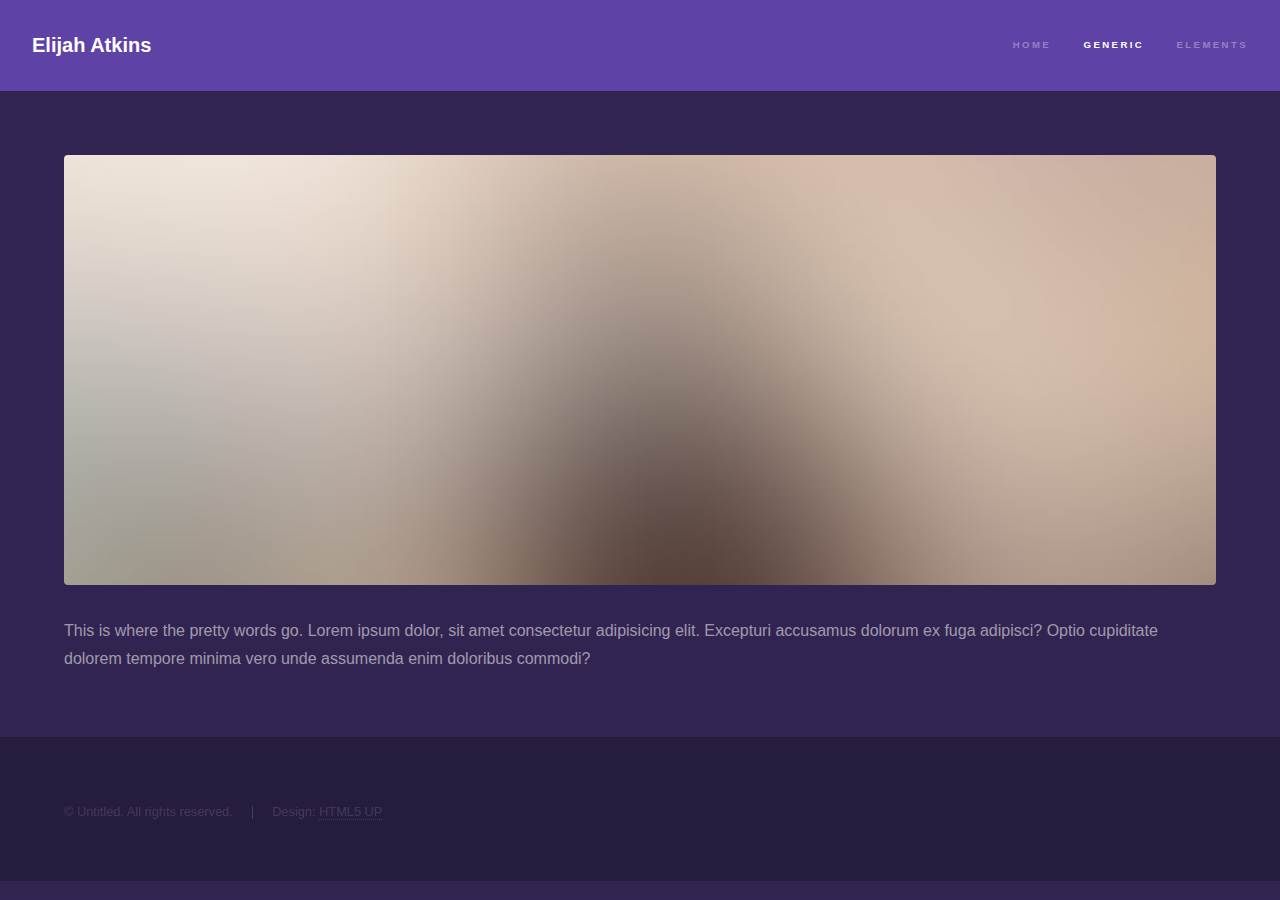
<file: generic.html>
<!DOCTYPE HTML>
<!--
	Hyperspace by HTML5 UP
	html5up.net | @ajlkn
	Free for personal and commercial use under the CCA 3.0 license (html5up.net/license)
-->
<html>
	<head>
		<title>Elijah Atkins - Paddle Ball Game</title>
		<meta charset="utf-8" />
		<meta name="viewport" content="width=device-width, initial-scale=1, user-scalable=no" />
		<link rel="stylesheet" href="assets/css/main.css" />
		<noscript><link rel="stylesheet" href="assets/css/noscript.css" /></noscript>
		<link href="https://fonts.googleapis.com/css?family=Zilla+Slab&display=swap" rel="stylesheet">
	</head>
	<body class="is-preload">

		<!-- Header -->
			<header id="header">
				<a href="index.html" class="title">Elijah Atkins</a>
				<nav>
					<ul>
						<li><a href="index.html">Home</a></li>
						<li><a href="generic.html" class="active">Generic</a></li>
						<li><a href="elements.html">Elements</a></li>
					</ul>
				</nav>
			</header>

		<!-- Wrapper -->
			<div id="wrapper">

				<!-- Main -->
					<section id="main" class="wrapper">
						<div class="inner">
							<span class="image fit">
								<img src="images/pic04.jpg" alt="">
							</span>
							<p>This is where the pretty words go. Lorem ipsum dolor, sit amet consectetur adipisicing elit. Excepturi accusamus dolorum ex fuga adipisci? Optio cupiditate dolorem tempore minima vero unde assumenda enim doloribus commodi?</p>
							
						</div>
					</section>

			</div>

		<!-- Footer -->
			<footer id="footer" class="wrapper alt">
				<div class="inner">
					<ul class="menu">
						<li>&copy; Untitled. All rights reserved.</li><li>Design: <a href="http://html5up.net">HTML5 UP</a></li>
					</ul>
				</div>
			</footer>

		<!-- Scripts -->
			<script src="assets/js/jquery.min.js"></script>
			<script src="assets/js/jquery.scrollex.min.js"></script>
			<script src="assets/js/jquery.scrolly.min.js"></script>
			<script src="assets/js/browser.min.js"></script>
			<script src="assets/js/breakpoints.min.js"></script>
			<script src="assets/js/util.js"></script>
			<script src="assets/js/main.js"></script>

	</body>
</html>
</file>
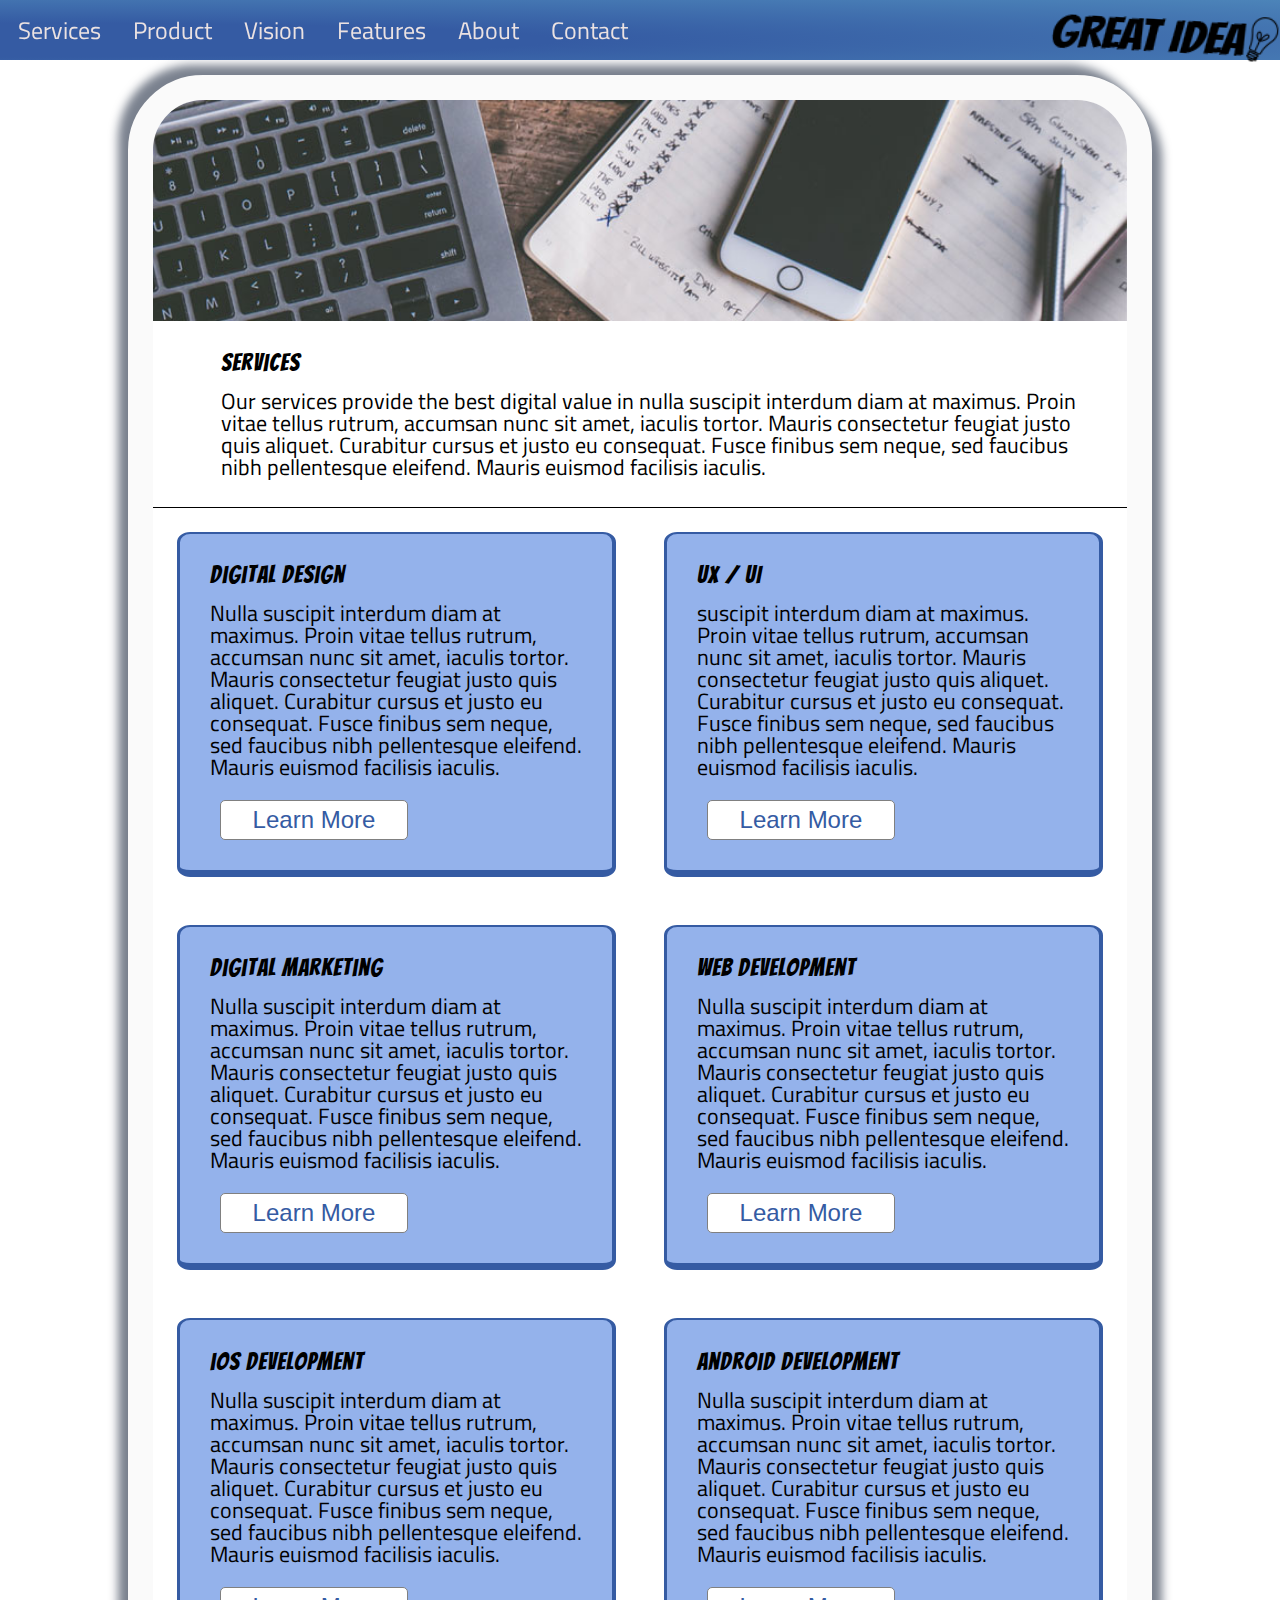
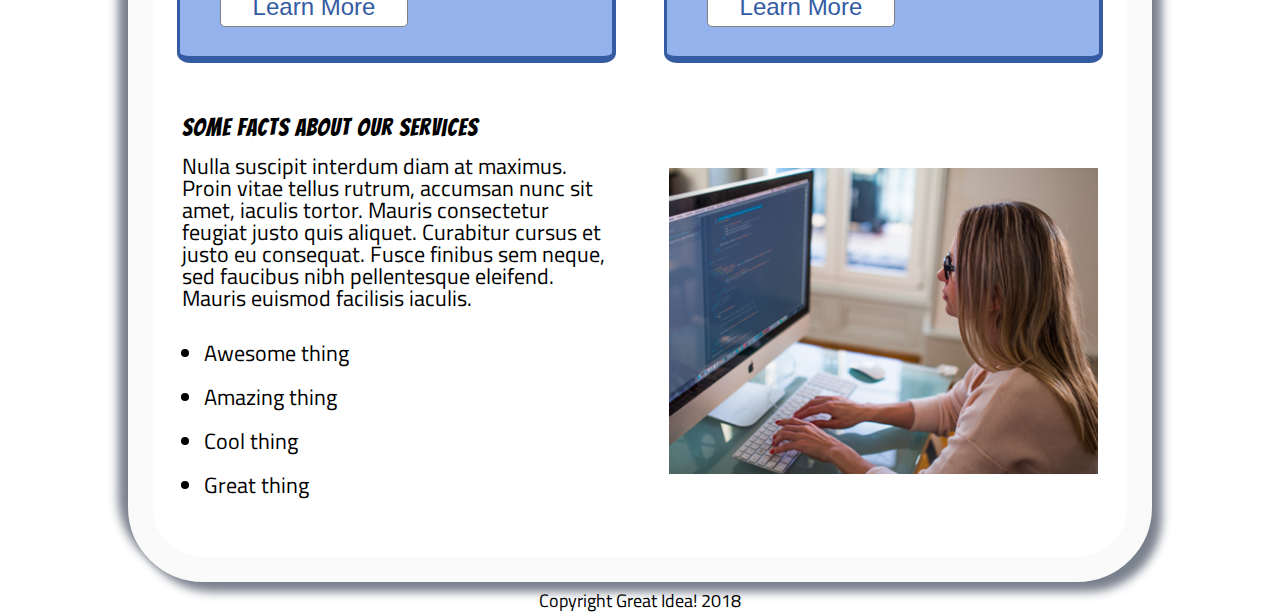
<file: great-idea/services.html>
<!doctype html>

<html lang="en">
  <head>
    <meta charset="utf-8">

    <title>Great Idea! - Services</title>

    <link href="https://fonts.googleapis.com/css?family=Bangers|Titillium+Web" rel="stylesheet">
    <link rel="stylesheet" href="css/index.css">

    <!--[if lt IE 9]>
      <script src="https://cdnjs.cloudflare.com/ajax/libs/html5shiv/3.7.3/html5shiv.js"></script>
    <![endif]-->
  </head>

  <body>
    <!--NavBar-->
    <section class="navBar">
      <nav class="nav80">
        <ul>
          <li><a class="navItem" href="services.html">Services</a></li>
          <li><a class="navItem" href="">Product</a></li>
          <li><a class="navItem" href="">Vision</a></li>
          <li><a class="navItem" href="">Features</a></li>
          <li><a class="navItem" href="">About</a></li>
          <li><a class="navItem" href="">Contact</a></li>
        </ul>
      </nav>
      <div class="nav20">
        <a href="index.html"><img class="logo" src="img/logo.png" alt="Great Idea! Company logo."></a>
      </div>
    </section>
    <!--Main Content-->
    <section class="main">
      <!--Splash Logo at top of page-->
      <section class="content">
        <img class="services-header-img" src="img/services-header.jpg" alt="Our services header image">
      </section>
      <!--Services intro-->
      <section class="content lineBottom">
        <div class="content100">
        <h1>Services</h1>

          <p>Our services provide the best digital value in nulla suscipit interdum diam at maximus. Proin vitae tellus rutrum, accumsan nunc sit amet, iaculis tortor. Mauris consectetur feugiat justo quis aliquet. Curabitur cursus et justo eu consequat. Fusce finibus sem neque, sed faucibus nibh pellentesque eleifend. Mauris euismod facilisis iaculis.</p>
        </div>
      </section>
      <!--Panel boxes-->
      <section class="content">
        <div class="services">
          <h1>Digital Design</h1>
          <p>Nulla suscipit interdum diam at maximus. Proin vitae tellus rutrum, accumsan nunc sit amet, iaculis tortor. Mauris consectetur feugiat justo quis aliquet. Curabitur cursus et justo eu consequat. Fusce finibus sem neque, sed faucibus nibh pellentesque
          eleifend. Mauris euismod facilisis iaculis.</p>
          <br>&nbsp;
          <button>Learn More</button> 
        </div>

        <div class="services">
          <h1>UX / UI</h1>

          <p>suscipit interdum diam at maximus. Proin vitae tellus rutrum, accumsan nunc sit amet, iaculis tortor. Mauris consectetur feugiat justo quis aliquet. Curabitur cursus et justo eu consequat. Fusce finibus sem neque, sed faucibus nibh pellentesque
          eleifend. Mauris euismod facilisis iaculis.</p> 
          <br>&nbsp;
          <button>Learn More</button> 
        </div>


        <div class="services">
          <h1>Digital Marketing</h1>

          <p>Nulla suscipit interdum diam at maximus. Proin vitae tellus rutrum, accumsan nunc sit amet, iaculis tortor. Mauris consectetur feugiat justo quis aliquet. Curabitur cursus et justo eu consequat. Fusce finibus sem neque, sed faucibus nibh pellentesque
          eleifend. Mauris euismod facilisis iaculis.</p>
          <br>&nbsp;
          <button>Learn More</button> 
        </div>


        <div class="services">
          <h1>Web Development</h1>

          <p>Nulla suscipit interdum diam at maximus. Proin vitae tellus rutrum, accumsan nunc sit amet, iaculis tortor. Mauris consectetur feugiat justo quis aliquet. Curabitur cursus et justo eu consequat. Fusce finibus sem neque, sed faucibus nibh pellentesque
          eleifend. Mauris euismod facilisis iaculis.</p>
          <br>&nbsp;
          <button>Learn More</button> 
        </div>


        <div class="services">
          <h1>iOS Development</h1>

          <p>Nulla suscipit interdum diam at maximus. Proin vitae tellus rutrum, accumsan nunc sit amet, iaculis tortor. Mauris consectetur feugiat justo quis aliquet. Curabitur cursus et justo eu consequat. Fusce finibus sem neque, sed faucibus nibh pellentesque
          eleifend. Mauris euismod facilisis iaculis.</p>
          <br>&nbsp;
          <button>Learn More</button> 
        </div>


        <div class="services">
          <h1>Android Development</h1>

          <p>Nulla suscipit interdum diam at maximus. Proin vitae tellus rutrum, accumsan nunc sit amet, iaculis tortor. Mauris consectetur feugiat justo quis aliquet. Curabitur cursus et justo eu consequat. Fusce finibus sem neque, sed faucibus nibh pellentesque
          eleifend. Mauris euismod facilisis iaculis.</p>
          <br>&nbsp;
          <button>Learn More</button> 
        </div>

      </section>
      <!--End of page info 2 panels-->
      <section class="content">
        <div class ="content50">
          <h1>Some Facts About Our Services</h1>

          <p>Nulla suscipit interdum diam at maximus. Proin vitae tellus rutrum, accumsan nunc sit amet, iaculis tortor. Mauris consectetur feugiat justo quis aliquet. Curabitur cursus et justo eu consequat. Fusce finibus sem neque, sed faucibus nibh pellentesque
          eleifend. Mauris euismod facilisis iaculis.</p>
            <ul style="list-style-type:disc; line-height: 2; margin: 5%">
              <li>Awesome thing</li>
              <li>Amazing thing</li>
              <li>Cool thing</li>
              <li>Great thing</li>
            </ulstyle="list-style-type:disc;">
        </div>  
        <div class="content50">
            <img class="services-info-img" src="img/services-info.png" alt="one of our employees hard at work">
        </div>
      </section>
    </section>
    <!--Footer-->
    <footer class="footer">
      Copyright Great Idea! 2018
    </footer>
  </body>
</html>
</file>
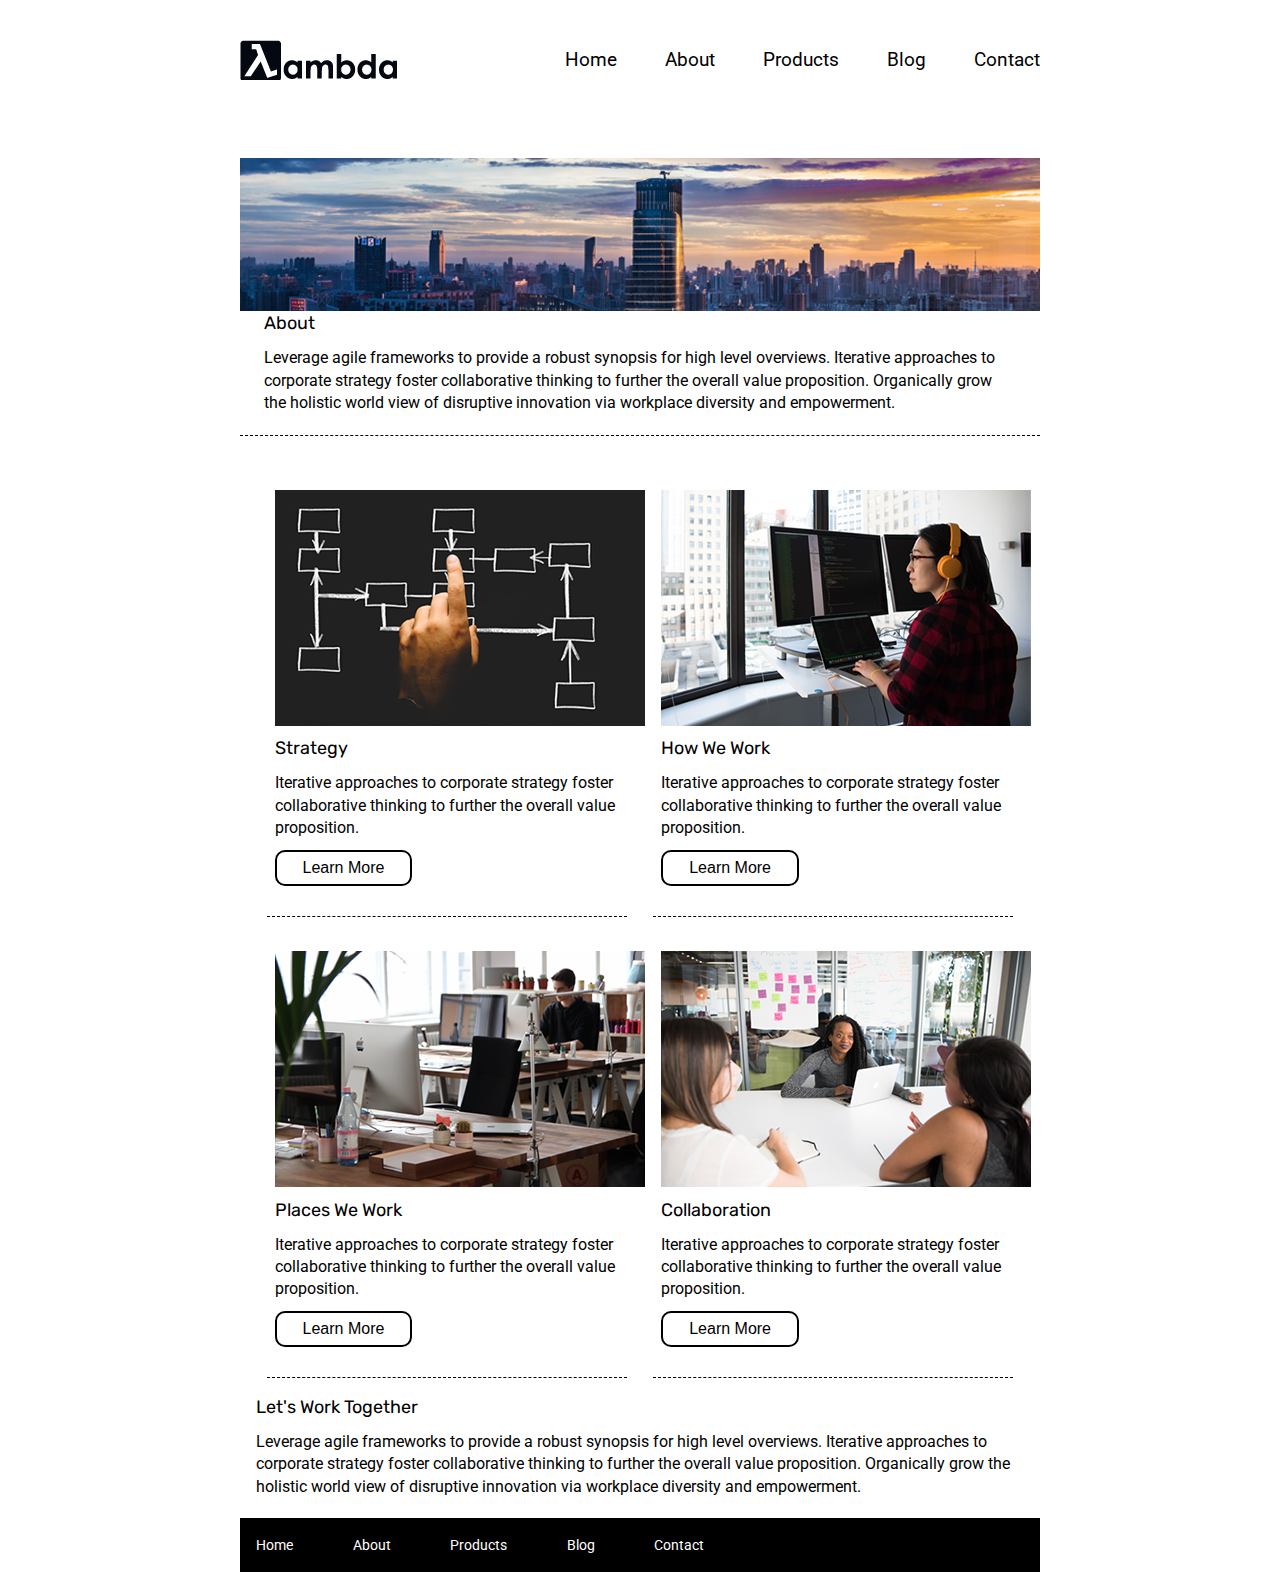
<file: sprint-1/about.html>
<!DOCTYPE html>

<html lang="en">
  <head>
    <meta charset="utf-8" />

    <title>Sprint Challenge - About</title>

    <link
      href="https://fonts.googleapis.com/css?family=Roboto|Rubik"
      rel="stylesheet"
    />
    <link rel="stylesheet" href="css/index.css" />
  </head>
  <!--Header with navbar-->
  <header>
    <nav class="top">
      <img class="logo" src="img/lambda-black.png" />
      <!--Checkbox input style set to display: none used to trigger mobile menu animation-->
      <input type="checkbox" id="nav-toggle" class="nav-toggle" checked/>
      <ul class="nav">
        <li><a href="index.html">Home</a></li>
        <li><a href="about.html">About</a></li>
        <li><a href="#">Products</a></li>
        <li><a href="#">Blog</a></li>
        <li><a href="#">Contact</a></li>
      </ul>
    </nav>
    <!--Mobile hamburger menu-->
    <label for="nav-toggle" class="nav-toggle-label">
      <span></span>
    </label>
  </header>
  <!--End of header-->
  <body>
    <div class="container about-page">
      <img class="banner" src="img/jumbo-about.png" />
      <section class="top-content">
        <div class="full-container">
          <h1>About</h1>

          <p>
            Leverage agile frameworks to provide a robust synopsis for high
            level overviews. Iterative approaches to corporate strategy foster
            collaborative thinking to further the overall value proposition.
            Organically grow the holistic world view of disruptive innovation
            via workplace diversity and empowerment.
          </p>
        </div>
      </section>
      <section class="panel-content">
        <div class="panel">
          <img src="img/about-plan.png" alt="strategy" />

          <h1>Strategy</h1>

          <p>
            Iterative approaches to corporate strategy foster collaborative
            thinking to further the overall value proposition.
          </p>

          <button>Learn More</button>
        </div>
        <div class="panel">
          <img src="img/about-working.png" alt="How we word" />

          <h1>How We Work</h1>

          <p>
            Iterative approaches to corporate strategy foster collaborative
            thinking to further the overall value proposition.
          </p>

          <button>Learn More</button>
        </div>
        <div class="panel">
          <img src="img/about-office.png" alt="Places we work" />

          <h1>Places We Work</h1>

          <p>
            Iterative approaches to corporate strategy foster collaborative
            thinking to further the overall value proposition.
          </p>

          <button>Learn More</button>
        </div>
        <div class="panel">
          <img src="img/about-meeting.png" alt="Collaboration" />

          <h1>Collaboration</h1>

          <p>
            Iterative approaches to corporate strategy foster collaborative
            thinking to further the overall value proposition.
          </p>

          <button>Learn More</button>
        </div>
      </section>
      <!--End Panel content-->
      <section class="bottom-content">
        <div class="full-container">
          <h1>Let's Work Together</h1>

          <p>
            Leverage agile frameworks to provide a robust synopsis for high
            level overviews. Iterative approaches to corporate strategy foster
            collaborative thinking to further the overall value proposition.
            Organically grow the holistic world view of disruptive innovation
            via workplace diversity and empowerment.
          </p>
        </div>
      </section>
      <!--end Bottom content-->
      <footer>
        <nav>
          <a href="index.html">Home</a>
          <a href="#">About</a>
          <a href="#">Products</a>
          <a href="#">Blog</a>
          <a href="#">Contact</a>
        </nav>
      </footer>
    </div>
    <!-- container -->
  </body>
</html>
</file>
<file: assets/css/noscript.css>
/*
	Hyperspace by HTML5 UP
	html5up.net | @ajlkn
	Free for personal and commercial use under the CCA 3.0 license (html5up.net/license)
*/

/* Spotlights */

	.spotlights > section > .image:before {
		opacity: 0 !important;
	}

	.spotlights > section > .content > .inner {
		-moz-transform: none !important;
		-webkit-transform: none !important;
		-ms-transform: none !important;
		transform: none !important;
		opacity: 1 !important;
	}

/* Wrapper */

	.wrapper > .inner {
		opacity: 1 !important;
		-moz-transform: none !important;
		-webkit-transform: none !important;
		-ms-transform: none !important;
		transform: none !important;
	}

/* Sidebar */

	#sidebar > .inner {
		opacity: 1 !important;
	}

	#sidebar nav > ul > li {
		-moz-transform: none !important;
		-webkit-transform: none !important;
		-ms-transform: none !important;
		transform: none !important;
		opacity: 1 !important;
	}
</file>
<file: assets/css/main.css>
@import url(fontawesome-all.min.css);

/*
	Hyperspace by HTML5 UP
	html5up.net | @ajlkn
	Free for personal and commercial use under the CCA 3.0 license (html5up.net/license)
*/

html, body, div, span, applet, object,
iframe, h1, h2, h3, h4, h5, h6, p, blockquote,
pre, a, abbr, acronym, address, big, cite,
code, del, dfn, em, img, ins, kbd, q, s, samp,
small, strike, strong, sub, sup, tt, var, b,
u, i, center, dl, dt, dd, ol, ul, li, fieldset,
form, label, legend, table, caption, tbody,
tfoot, thead, tr, th, td, article, aside,
canvas, details, embed, figure, figcaption,
footer, header, hgroup, menu, nav, output, ruby,
section, summary, time, mark, audio, video {
	margin: 0;
	padding: 0;
	border: 0;
	font-size: 100%;
	font: inherit;
	vertical-align: baseline;}

article, aside, details, figcaption, figure,
footer, header, hgroup, menu, nav, section {
	display: block;}

body {
	line-height: 1;
}

ol, ul {
	list-style: none;
}

blockquote, q {
	quotes: none;
}

	blockquote:before, blockquote:after, q:before, q:after {
		content: '';
		content: none;
	}

table {
	border-collapse: collapse;
	border-spacing: 0;
}

body {
	-webkit-text-size-adjust: none;
}

mark {
	background-color: transparent;
	color: inherit;
}

input::-moz-focus-inner {
	border: 0;
	padding: 0;
}

input, select, textarea {
	-moz-appearance: none;
	-webkit-appearance: none;
	-ms-appearance: none;
	appearance: none;
}

/* Basic */
	canvas {
		border-radius: 5%;
	}
	@-ms-viewport {
		width: device-width;
	}

	body {
		-ms-overflow-style: scrollbar;
	}

	@media screen and (max-width: 480px) {

		html, body {
			min-width: 320px;
		}

	}

	html {
		box-sizing: border-box;
	}

	*, *:before, *:after {
		box-sizing: inherit;
	}

	body {
		background: #312450;
	}

		body.is-preload *, body.is-preload *:before, body.is-preload *:after {
			-moz-animation: none !important;
			-webkit-animation: none !important;
			-ms-animation: none !important;
			animation: none !important;
			-moz-transition: none !important;
			-webkit-transition: none !important;
			-ms-transition: none !important;
			transition: none !important;
		}

/* Type */

	body, input, select, textarea {
		color: rgba(255, 255, 255, 0.55);
		font-family: Arial, Helvetica, sans-serif;
		font-size: 16.5pt;
		font-weight: normal;
		line-height: 1.75;
	}

		@media screen and (max-width: 1680px) {

			body, input, select, textarea {
				font-size: 13pt;
			}

		}

		@media screen and (max-width: 1280px) {

			body, input, select, textarea {
				font-size: 12pt;
			}

		}

		@media screen and (max-width: 360px) {

			body, input, select, textarea {
				font-size: 11pt;
			}

		}

	a {
		-moz-transition: color 0.2s ease, border-bottom-color 0.2s ease;
		-webkit-transition: color 0.2s ease, border-bottom-color 0.2s ease;
		-ms-transition: color 0.2s ease, border-bottom-color 0.2s ease;
		transition: color 0.2s ease, border-bottom-color 0.2s ease;
		border-bottom: dotted 1px rgba(255, 255, 255, 0.35);
		color: inherit;
		text-decoration: none;
	}

		a:hover {
			border-bottom-color: transparent;
			color: #ffffff;
		}

	strong, b {
		color: #ffffff;
		font-weight: bold;
	}

	em, i {
		font-style: italic;
	}

	p {
		margin: 0 0 2em 0;
	}

	h1, h2, h3, h4, h5, h6 {
		color: #ffffff;
		font-weight: bold;
		line-height: 1.5;
		margin: 0 0 0.5em 0;
	}

		h1 a, h2 a, h3 a, h4 a, h5 a, h6 a {
			color: inherit;
			text-decoration: none;
		}

	h1 {
		font-size: 2.75em;
	}

		h1.major {
			margin: 0 0 1.3em 0;
			position: relative;
			padding-bottom: 0.35em;
		}

			h1.major:after {
				background-image: -moz-linear-gradient(to right, #5e42a6, #b74e91);
				background-image: -webkit-linear-gradient(to right, #5e42a6, #b74e91);
				background-image: -ms-linear-gradient(to right, #5e42a6, #b74e91);
				background-image: linear-gradient(to right, #5e42a6, #b74e91);
				-moz-transition: max-width 0.2s ease;
				-webkit-transition: max-width 0.2s ease;
				-ms-transition: max-width 0.2s ease;
				transition: max-width 0.2s ease;
				border-radius: 0.2em;
				bottom: 0;
				content: '';
				height: 0.05em;
				position: absolute;
				right: 0;
				width: 100%;
			}

	h2 {
		font-size: 1.75em;
	}

	h3 {
		font-size: 1.1em;
	}

	h4 {
		font-size: 1em;
	}

	h5 {
		font-size: 0.8em;
	}

	h6 {
		font-size: 0.6em;
	}

	@media screen and (max-width: 736px) {

		h1 {
			font-size: 2em;
		}

		h2 {
			font-size: 1.25em;
		}

		h3 {
			font-size: 1em;
		}

		h4 {
			font-size: 0.8em;
		}

		h5 {
			font-size: 0.6em;
		}

		h6 {
			font-size: 0.6em;
		}

	}

	sub {
		font-size: 0.8em;
		position: relative;
		top: 0.5em;
	}

	sup {
		font-size: 0.8em;
		position: relative;
		top: -0.5em;
	}

	blockquote {
		border-left: solid 4px rgba(255, 255, 255, 0.15);
		font-style: italic;
		margin: 0 0 2em 0;
		padding: 0.5em 0 0.5em 2em;
	}

	code {
		background: rgba(255, 255, 255, 0.05);
		border-radius: 0.25em;
		border: solid 1px rgba(255, 255, 255, 0.15);
		font-family: "Courier New", monospace;
		font-size: 0.9em;
		margin: 0 0.25em;
		padding: 0.25em 0.65em;
	}

	pre {
		-webkit-overflow-scrolling: touch;
		font-family: "Courier New", monospace;
		font-size: 0.9em;
		margin: 0 0 2em 0;
	}

		pre code {
			display: block;
			line-height: 1.75em;
			padding: 1em 1.5em;
			overflow-x: auto;
		}

	hr {
		border: 0;
		border-bottom: solid 1px rgba(255, 255, 255, 0.15);
		margin: 2em 0;
	}

		hr.major {
			margin: 3em 0;
		}

	.align-left {
		text-align: left;
	}

	.align-center {
		text-align: center;
	}

	.align-right {
		text-align: right;
	}

/* Row */

	.row {
		display: flex;
		flex-wrap: wrap;
		box-sizing: border-box;
		align-items: stretch;
	}

		.row > * {
			box-sizing: border-box;
		}

		.row.gtr-uniform > * > :last-child {
			margin-bottom: 0;
		}

		.row.aln-left {
			justify-content: flex-start;
		}

		.row.aln-center {
			justify-content: center;
		}

		.row.aln-right {
			justify-content: flex-end;
		}

		.row.aln-top {
			align-items: flex-start;
		}

		.row.aln-middle {
			align-items: center;
		}

		.row.aln-bottom {
			align-items: flex-end;
		}

		.row > .imp {
			order: -1;
		}

		.row > .col-1 {
			width: 8.33333%;
		}

		.row > .off-1 {
			margin-left: 8.33333%;
		}

		.row > .col-2 {
			width: 16.66667%;
		}

		.row > .off-2 {
			margin-left: 16.66667%;
		}

		.row > .col-3 {
			width: 25%;
		}

		.row > .off-3 {
			margin-left: 25%;
		}

		.row > .col-4 {
			width: 33.33333%;
		}

		.row > .off-4 {
			margin-left: 33.33333%;
		}

		.row > .col-5 {
			width: 41.66667%;
		}

		.row > .off-5 {
			margin-left: 41.66667%;
		}

		.row > .col-6 {
			width: 50%;
		}

		.row > .off-6 {
			margin-left: 50%;
		}

		.row > .col-7 {
			width: 58.33333%;
		}

		.row > .off-7 {
			margin-left: 58.33333%;
		}

		.row > .col-8 {
			width: 66.66667%;
		}

		.row > .off-8 {
			margin-left: 66.66667%;
		}

		.row > .col-9 {
			width: 75%;
		}

		.row > .off-9 {
			margin-left: 75%;
		}

		.row > .col-10 {
			width: 83.33333%;
		}

		.row > .off-10 {
			margin-left: 83.33333%;
		}

		.row > .col-11 {
			width: 91.66667%;
		}

		.row > .off-11 {
			margin-left: 91.66667%;
		}

		.row > .col-12 {
			width: 100%;
		}

		.row > .off-12 {
			margin-left: 100%;
		}

		.row.gtr-0 {
			margin-top: 0;
			margin-left: 0em;
		}

			.row.gtr-0 > * {
				padding: 0 0 0 0em;
			}

			.row.gtr-0.gtr-uniform {
				margin-top: 0em;
			}

				.row.gtr-0.gtr-uniform > * {
					padding-top: 0em;
				}

		.row.gtr-25 {
			margin-top: 0;
			margin-left: -0.375em;
		}

			.row.gtr-25 > * {
				padding: 0 0 0 0.375em;
			}

			.row.gtr-25.gtr-uniform {
				margin-top: -0.375em;
			}

				.row.gtr-25.gtr-uniform > * {
					padding-top: 0.375em;
				}

		.row.gtr-50 {
			margin-top: 0;
			margin-left: -0.75em;
		}

			.row.gtr-50 > * {
				padding: 0 0 0 0.75em;
			}

			.row.gtr-50.gtr-uniform {
				margin-top: -0.75em;
			}

				.row.gtr-50.gtr-uniform > * {
					padding-top: 0.75em;
				}

		.row {
			margin-top: 0;
			margin-left: -1.5em;
		}

			.row > * {
				padding: 0 0 0 1.5em;
			}

			.row.gtr-uniform {
				margin-top: -1.5em;
			}

				.row.gtr-uniform > * {
					padding-top: 1.5em;
				}

		.row.gtr-150 {
			margin-top: 0;
			margin-left: -2.25em;
		}

			.row.gtr-150 > * {
				padding: 0 0 0 2.25em;
			}

			.row.gtr-150.gtr-uniform {
				margin-top: -2.25em;
			}

				.row.gtr-150.gtr-uniform > * {
					padding-top: 2.25em;
				}

		.row.gtr-200 {
			margin-top: 0;
			margin-left: -3em;
		}

			.row.gtr-200 > * {
				padding: 0 0 0 3em;
			}

			.row.gtr-200.gtr-uniform {
				margin-top: -3em;
			}

				.row.gtr-200.gtr-uniform > * {
					padding-top: 3em;
				}

		@media screen and (max-width: 1680px) {

			.row {
				display: flex;
				flex-wrap: wrap;
				box-sizing: border-box;
				align-items: stretch;
			}

				.row > * {
					box-sizing: border-box;
				}

				.row.gtr-uniform > * > :last-child {
					margin-bottom: 0;
				}

				.row.aln-left {
					justify-content: flex-start;
				}

				.row.aln-center {
					justify-content: center;
				}

				.row.aln-right {
					justify-content: flex-end;
				}

				.row.aln-top {
					align-items: flex-start;
				}

				.row.aln-middle {
					align-items: center;
				}

				.row.aln-bottom {
					align-items: flex-end;
				}

				.row > .imp-xlarge {
					order: -1;
				}

				.row > .col-1-xlarge {
					width: 8.33333%;
				}

				.row > .off-1-xlarge {
					margin-left: 8.33333%;
				}

				.row > .col-2-xlarge {
					width: 16.66667%;
				}

				.row > .off-2-xlarge {
					margin-left: 16.66667%;
				}

				.row > .col-3-xlarge {
					width: 25%;
				}

				.row > .off-3-xlarge {
					margin-left: 25%;
				}

				.row > .col-4-xlarge {
					width: 33.33333%;
				}

				.row > .off-4-xlarge {
					margin-left: 33.33333%;
				}

				.row > .col-5-xlarge {
					width: 41.66667%;
				}

				.row > .off-5-xlarge {
					margin-left: 41.66667%;
				}

				.row > .col-6-xlarge {
					width: 50%;
				}

				.row > .off-6-xlarge {
					margin-left: 50%;
				}

				.row > .col-7-xlarge {
					width: 58.33333%;
				}

				.row > .off-7-xlarge {
					margin-left: 58.33333%;
				}

				.row > .col-8-xlarge {
					width: 66.66667%;
				}

				.row > .off-8-xlarge {
					margin-left: 66.66667%;
				}

				.row > .col-9-xlarge {
					width: 75%;
				}

				.row > .off-9-xlarge {
					margin-left: 75%;
				}

				.row > .col-10-xlarge {
					width: 83.33333%;
				}

				.row > .off-10-xlarge {
					margin-left: 83.33333%;
				}

				.row > .col-11-xlarge {
					width: 91.66667%;
				}

				.row > .off-11-xlarge {
					margin-left: 91.66667%;
				}

				.row > .col-12-xlarge {
					width: 100%;
				}

				.row > .off-12-xlarge {
					margin-left: 100%;
				}

				.row.gtr-0 {
					margin-top: 0;
					margin-left: 0em;
				}

					.row.gtr-0 > * {
						padding: 0 0 0 0em;
					}

					.row.gtr-0.gtr-uniform {
						margin-top: 0em;
					}

						.row.gtr-0.gtr-uniform > * {
							padding-top: 0em;
						}

				.row.gtr-25 {
					margin-top: 0;
					margin-left: -0.375em;
				}

					.row.gtr-25 > * {
						padding: 0 0 0 0.375em;
					}

					.row.gtr-25.gtr-uniform {
						margin-top: -0.375em;
					}

						.row.gtr-25.gtr-uniform > * {
							padding-top: 0.375em;
						}

				.row.gtr-50 {
					margin-top: 0;
					margin-left: -0.75em;
				}

					.row.gtr-50 > * {
						padding: 0 0 0 0.75em;
					}

					.row.gtr-50.gtr-uniform {
						margin-top: -0.75em;
					}

						.row.gtr-50.gtr-uniform > * {
							padding-top: 0.75em;
						}

				.row {
					margin-top: 0;
					margin-left: -1.5em;
				}

					.row > * {
						padding: 0 0 0 1.5em;
					}

					.row.gtr-uniform {
						margin-top: -1.5em;
					}

						.row.gtr-uniform > * {
							padding-top: 1.5em;
						}

				.row.gtr-150 {
					margin-top: 0;
					margin-left: -2.25em;
				}

					.row.gtr-150 > * {
						padding: 0 0 0 2.25em;
					}

					.row.gtr-150.gtr-uniform {
						margin-top: -2.25em;
					}

						.row.gtr-150.gtr-uniform > * {
							padding-top: 2.25em;
						}

				.row.gtr-200 {
					margin-top: 0;
					margin-left: -3em;
				}

					.row.gtr-200 > * {
						padding: 0 0 0 3em;
					}

					.row.gtr-200.gtr-uniform {
						margin-top: -3em;
					}

						.row.gtr-200.gtr-uniform > * {
							padding-top: 3em;
						}

		}

		@media screen and (max-width: 1280px) {

			.row {
				display: flex;
				flex-wrap: wrap;
				box-sizing: border-box;
				align-items: stretch;
			}

				.row > * {
					box-sizing: border-box;
				}

				.row.gtr-uniform > * > :last-child {
					margin-bottom: 0;
				}

				.row.aln-left {
					justify-content: flex-start;
				}

				.row.aln-center {
					justify-content: center;
				}

				.row.aln-right {
					justify-content: flex-end;
				}

				.row.aln-top {
					align-items: flex-start;
				}

				.row.aln-middle {
					align-items: center;
				}

				.row.aln-bottom {
					align-items: flex-end;
				}

				.row > .imp-large {
					order: -1;
				}

				.row > .col-1-large {
					width: 8.33333%;
				}

				.row > .off-1-large {
					margin-left: 8.33333%;
				}

				.row > .col-2-large {
					width: 16.66667%;
				}

				.row > .off-2-large {
					margin-left: 16.66667%;
				}

				.row > .col-3-large {
					width: 25%;
				}

				.row > .off-3-large {
					margin-left: 25%;
				}

				.row > .col-4-large {
					width: 33.33333%;
				}

				.row > .off-4-large {
					margin-left: 33.33333%;
				}

				.row > .col-5-large {
					width: 41.66667%;
				}

				.row > .off-5-large {
					margin-left: 41.66667%;
				}

				.row > .col-6-large {
					width: 50%;
				}

				.row > .off-6-large {
					margin-left: 50%;
				}

				.row > .col-7-large {
					width: 58.33333%;
				}

				.row > .off-7-large {
					margin-left: 58.33333%;
				}

				.row > .col-8-large {
					width: 66.66667%;
				}

				.row > .off-8-large {
					margin-left: 66.66667%;
				}

				.row > .col-9-large {
					width: 75%;
				}

				.row > .off-9-large {
					margin-left: 75%;
				}

				.row > .col-10-large {
					width: 83.33333%;
				}

				.row > .off-10-large {
					margin-left: 83.33333%;
				}

				.row > .col-11-large {
					width: 91.66667%;
				}

				.row > .off-11-large {
					margin-left: 91.66667%;
				}

				.row > .col-12-large {
					width: 100%;
				}

				.row > .off-12-large {
					margin-left: 100%;
				}

				.row.gtr-0 {
					margin-top: 0;
					margin-left: 0em;
				}

					.row.gtr-0 > * {
						padding: 0 0 0 0em;
					}

					.row.gtr-0.gtr-uniform {
						margin-top: 0em;
					}

						.row.gtr-0.gtr-uniform > * {
							padding-top: 0em;
						}

				.row.gtr-25 {
					margin-top: 0;
					margin-left: -0.375em;
				}

					.row.gtr-25 > * {
						padding: 0 0 0 0.375em;
					}

					.row.gtr-25.gtr-uniform {
						margin-top: -0.375em;
					}

						.row.gtr-25.gtr-uniform > * {
							padding-top: 0.375em;
						}

				.row.gtr-50 {
					margin-top: 0;
					margin-left: -0.75em;
				}

					.row.gtr-50 > * {
						padding: 0 0 0 0.75em;
					}

					.row.gtr-50.gtr-uniform {
						margin-top: -0.75em;
					}

						.row.gtr-50.gtr-uniform > * {
							padding-top: 0.75em;
						}

				.row {
					margin-top: 0;
					margin-left: -1.5em;
				}

					.row > * {
						padding: 0 0 0 1.5em;
					}

					.row.gtr-uniform {
						margin-top: -1.5em;
					}

						.row.gtr-uniform > * {
							padding-top: 1.5em;
						}

				.row.gtr-150 {
					margin-top: 0;
					margin-left: -2.25em;
				}

					.row.gtr-150 > * {
						padding: 0 0 0 2.25em;
					}

					.row.gtr-150.gtr-uniform {
						margin-top: -2.25em;
					}

						.row.gtr-150.gtr-uniform > * {
							padding-top: 2.25em;
						}

				.row.gtr-200 {
					margin-top: 0;
					margin-left: -3em;
				}

					.row.gtr-200 > * {
						padding: 0 0 0 3em;
					}

					.row.gtr-200.gtr-uniform {
						margin-top: -3em;
					}

						.row.gtr-200.gtr-uniform > * {
							padding-top: 3em;
						}

		}

		@media screen and (max-width: 980px) {

			.row {
				display: flex;
				flex-wrap: wrap;
				box-sizing: border-box;
				align-items: stretch;
			}

				.row > * {
					box-sizing: border-box;
				}

				.row.gtr-uniform > * > :last-child {
					margin-bottom: 0;
				}

				.row.aln-left {
					justify-content: flex-start;
				}

				.row.aln-center {
					justify-content: center;
				}

				.row.aln-right {
					justify-content: flex-end;
				}

				.row.aln-top {
					align-items: flex-start;
				}

				.row.aln-middle {
					align-items: center;
				}

				.row.aln-bottom {
					align-items: flex-end;
				}

				.row > .imp-medium {
					order: -1;
				}

				.row > .col-1-medium {
					width: 8.33333%;
				}

				.row > .off-1-medium {
					margin-left: 8.33333%;
				}

				.row > .col-2-medium {
					width: 16.66667%;
				}

				.row > .off-2-medium {
					margin-left: 16.66667%;
				}

				.row > .col-3-medium {
					width: 25%;
				}

				.row > .off-3-medium {
					margin-left: 25%;
				}

				.row > .col-4-medium {
					width: 33.33333%;
				}

				.row > .off-4-medium {
					margin-left: 33.33333%;
				}

				.row > .col-5-medium {
					width: 41.66667%;
				}

				.row > .off-5-medium {
					margin-left: 41.66667%;
				}

				.row > .col-6-medium {
					width: 50%;
				}

				.row > .off-6-medium {
					margin-left: 50%;
				}

				.row > .col-7-medium {
					width: 58.33333%;
				}

				.row > .off-7-medium {
					margin-left: 58.33333%;
				}

				.row > .col-8-medium {
					width: 66.66667%;
				}

				.row > .off-8-medium {
					margin-left: 66.66667%;
				}

				.row > .col-9-medium {
					width: 75%;
				}

				.row > .off-9-medium {
					margin-left: 75%;
				}

				.row > .col-10-medium {
					width: 83.33333%;
				}

				.row > .off-10-medium {
					margin-left: 83.33333%;
				}

				.row > .col-11-medium {
					width: 91.66667%;
				}

				.row > .off-11-medium {
					margin-left: 91.66667%;
				}

				.row > .col-12-medium {
					width: 100%;
				}

				.row > .off-12-medium {
					margin-left: 100%;
				}

				.row.gtr-0 {
					margin-top: 0;
					margin-left: 0em;
				}

					.row.gtr-0 > * {
						padding: 0 0 0 0em;
					}

					.row.gtr-0.gtr-uniform {
						margin-top: 0em;
					}

						.row.gtr-0.gtr-uniform > * {
							padding-top: 0em;
						}

				.row.gtr-25 {
					margin-top: 0;
					margin-left: -0.375em;
				}

					.row.gtr-25 > * {
						padding: 0 0 0 0.375em;
					}

					.row.gtr-25.gtr-uniform {
						margin-top: -0.375em;
					}

						.row.gtr-25.gtr-uniform > * {
							padding-top: 0.375em;
						}

				.row.gtr-50 {
					margin-top: 0;
					margin-left: -0.75em;
				}

					.row.gtr-50 > * {
						padding: 0 0 0 0.75em;
					}

					.row.gtr-50.gtr-uniform {
						margin-top: -0.75em;
					}

						.row.gtr-50.gtr-uniform > * {
							padding-top: 0.75em;
						}

				.row {
					margin-top: 0;
					margin-left: -1.5em;
				}

					.row > * {
						padding: 0 0 0 1.5em;
					}

					.row.gtr-uniform {
						margin-top: -1.5em;
					}

						.row.gtr-uniform > * {
							padding-top: 1.5em;
						}

				.row.gtr-150 {
					margin-top: 0;
					margin-left: -2.25em;
				}

					.row.gtr-150 > * {
						padding: 0 0 0 2.25em;
					}

					.row.gtr-150.gtr-uniform {
						margin-top: -2.25em;
					}

						.row.gtr-150.gtr-uniform > * {
							padding-top: 2.25em;
						}

				.row.gtr-200 {
					margin-top: 0;
					margin-left: -3em;
				}

					.row.gtr-200 > * {
						padding: 0 0 0 3em;
					}

					.row.gtr-200.gtr-uniform {
						margin-top: -3em;
					}

						.row.gtr-200.gtr-uniform > * {
							padding-top: 3em;
						}

		}

		@media screen and (max-width: 736px) {

			.row {
				display: flex;
				flex-wrap: wrap;
				box-sizing: border-box;
				align-items: stretch;
			}

				.row > * {
					box-sizing: border-box;
				}

				.row.gtr-uniform > * > :last-child {
					margin-bottom: 0;
				}

				.row.aln-left {
					justify-content: flex-start;
				}

				.row.aln-center {
					justify-content: center;
				}

				.row.aln-right {
					justify-content: flex-end;
				}

				.row.aln-top {
					align-items: flex-start;
				}

				.row.aln-middle {
					align-items: center;
				}

				.row.aln-bottom {
					align-items: flex-end;
				}

				.row > .imp-small {
					order: -1;
				}

				.row > .col-1-small {
					width: 8.33333%;
				}

				.row > .off-1-small {
					margin-left: 8.33333%;
				}

				.row > .col-2-small {
					width: 16.66667%;
				}

				.row > .off-2-small {
					margin-left: 16.66667%;
				}

				.row > .col-3-small {
					width: 25%;
				}

				.row > .off-3-small {
					margin-left: 25%;
				}

				.row > .col-4-small {
					width: 33.33333%;
				}

				.row > .off-4-small {
					margin-left: 33.33333%;
				}

				.row > .col-5-small {
					width: 41.66667%;
				}

				.row > .off-5-small {
					margin-left: 41.66667%;
				}

				.row > .col-6-small {
					width: 50%;
				}

				.row > .off-6-small {
					margin-left: 50%;
				}

				.row > .col-7-small {
					width: 58.33333%;
				}

				.row > .off-7-small {
					margin-left: 58.33333%;
				}

				.row > .col-8-small {
					width: 66.66667%;
				}

				.row > .off-8-small {
					margin-left: 66.66667%;
				}

				.row > .col-9-small {
					width: 75%;
				}

				.row > .off-9-small {
					margin-left: 75%;
				}

				.row > .col-10-small {
					width: 83.33333%;
				}

				.row > .off-10-small {
					margin-left: 83.33333%;
				}

				.row > .col-11-small {
					width: 91.66667%;
				}

				.row > .off-11-small {
					margin-left: 91.66667%;
				}

				.row > .col-12-small {
					width: 100%;
				}

				.row > .off-12-small {
					margin-left: 100%;
				}

				.row.gtr-0 {
					margin-top: 0;
					margin-left: 0em;
				}

					.row.gtr-0 > * {
						padding: 0 0 0 0em;
					}

					.row.gtr-0.gtr-uniform {
						margin-top: 0em;
					}

						.row.gtr-0.gtr-uniform > * {
							padding-top: 0em;
						}

				.row.gtr-25 {
					margin-top: 0;
					margin-left: -0.375em;
				}

					.row.gtr-25 > * {
						padding: 0 0 0 0.375em;
					}

					.row.gtr-25.gtr-uniform {
						margin-top: -0.375em;
					}

						.row.gtr-25.gtr-uniform > * {
							padding-top: 0.375em;
						}

				.row.gtr-50 {
					margin-top: 0;
					margin-left: -0.75em;
				}

					.row.gtr-50 > * {
						padding: 0 0 0 0.75em;
					}

					.row.gtr-50.gtr-uniform {
						margin-top: -0.75em;
					}

						.row.gtr-50.gtr-uniform > * {
							padding-top: 0.75em;
						}

				.row {
					margin-top: 0;
					margin-left: -1.5em;
				}

					.row > * {
						padding: 0 0 0 1.5em;
					}

					.row.gtr-uniform {
						margin-top: -1.5em;
					}

						.row.gtr-uniform > * {
							padding-top: 1.5em;
						}

				.row.gtr-150 {
					margin-top: 0;
					margin-left: -2.25em;
				}

					.row.gtr-150 > * {
						padding: 0 0 0 2.25em;
					}

					.row.gtr-150.gtr-uniform {
						margin-top: -2.25em;
					}

						.row.gtr-150.gtr-uniform > * {
							padding-top: 2.25em;
						}

				.row.gtr-200 {
					margin-top: 0;
					margin-left: -3em;
				}

					.row.gtr-200 > * {
						padding: 0 0 0 3em;
					}

					.row.gtr-200.gtr-uniform {
						margin-top: -3em;
					}

						.row.gtr-200.gtr-uniform > * {
							padding-top: 3em;
						}

		}

		@media screen and (max-width: 480px) {

			.row {
				display: flex;
				flex-wrap: wrap;
				box-sizing: border-box;
				align-items: stretch;
			}

				.row > * {
					box-sizing: border-box;
				}

				.row.gtr-uniform > * > :last-child {
					margin-bottom: 0;
				}

				.row.aln-left {
					justify-content: flex-start;
				}

				.row.aln-center {
					justify-content: center;
				}

				.row.aln-right {
					justify-content: flex-end;
				}

				.row.aln-top {
					align-items: flex-start;
				}

				.row.aln-middle {
					align-items: center;
				}

				.row.aln-bottom {
					align-items: flex-end;
				}

				.row > .imp-xsmall {
					order: -1;
				}

				.row > .col-1-xsmall {
					width: 8.33333%;
				}

				.row > .off-1-xsmall {
					margin-left: 8.33333%;
				}

				.row > .col-2-xsmall {
					width: 16.66667%;
				}

				.row > .off-2-xsmall {
					margin-left: 16.66667%;
				}

				.row > .col-3-xsmall {
					width: 25%;
				}

				.row > .off-3-xsmall {
					margin-left: 25%;
				}

				.row > .col-4-xsmall {
					width: 33.33333%;
				}

				.row > .off-4-xsmall {
					margin-left: 33.33333%;
				}

				.row > .col-5-xsmall {
					width: 41.66667%;
				}

				.row > .off-5-xsmall {
					margin-left: 41.66667%;
				}

				.row > .col-6-xsmall {
					width: 50%;
				}

				.row > .off-6-xsmall {
					margin-left: 50%;
				}

				.row > .col-7-xsmall {
					width: 58.33333%;
				}

				.row > .off-7-xsmall {
					margin-left: 58.33333%;
				}

				.row > .col-8-xsmall {
					width: 66.66667%;
				}

				.row > .off-8-xsmall {
					margin-left: 66.66667%;
				}

				.row > .col-9-xsmall {
					width: 75%;
				}

				.row > .off-9-xsmall {
					margin-left: 75%;
				}

				.row > .col-10-xsmall {
					width: 83.33333%;
				}

				.row > .off-10-xsmall {
					margin-left: 83.33333%;
				}

				.row > .col-11-xsmall {
					width: 91.66667%;
				}

				.row > .off-11-xsmall {
					margin-left: 91.66667%;
				}

				.row > .col-12-xsmall {
					width: 100%;
				}

				.row > .off-12-xsmall {
					margin-left: 100%;
				}

				.row.gtr-0 {
					margin-top: 0;
					margin-left: 0em;
				}

					.row.gtr-0 > * {
						padding: 0 0 0 0em;
					}

					.row.gtr-0.gtr-uniform {
						margin-top: 0em;
					}

						.row.gtr-0.gtr-uniform > * {
							padding-top: 0em;
						}

				.row.gtr-25 {
					margin-top: 0;
					margin-left: -0.375em;
				}

					.row.gtr-25 > * {
						padding: 0 0 0 0.375em;
					}

					.row.gtr-25.gtr-uniform {
						margin-top: -0.375em;
					}

						.row.gtr-25.gtr-uniform > * {
							padding-top: 0.375em;
						}

				.row.gtr-50 {
					margin-top: 0;
					margin-left: -0.75em;
				}

					.row.gtr-50 > * {
						padding: 0 0 0 0.75em;
					}

					.row.gtr-50.gtr-uniform {
						margin-top: -0.75em;
					}

						.row.gtr-50.gtr-uniform > * {
							padding-top: 0.75em;
						}

				.row {
					margin-top: 0;
					margin-left: -1.5em;
				}

					.row > * {
						padding: 0 0 0 1.5em;
					}

					.row.gtr-uniform {
						margin-top: -1.5em;
					}

						.row.gtr-uniform > * {
							padding-top: 1.5em;
						}

				.row.gtr-150 {
					margin-top: 0;
					margin-left: -2.25em;
				}

					.row.gtr-150 > * {
						padding: 0 0 0 2.25em;
					}

					.row.gtr-150.gtr-uniform {
						margin-top: -2.25em;
					}

						.row.gtr-150.gtr-uniform > * {
							padding-top: 2.25em;
						}

				.row.gtr-200 {
					margin-top: 0;
					margin-left: -3em;
				}

					.row.gtr-200 > * {
						padding: 0 0 0 3em;
					}

					.row.gtr-200.gtr-uniform {
						margin-top: -3em;
					}

						.row.gtr-200.gtr-uniform > * {
							padding-top: 3em;
						}

		}

/* Box */

	.box {
		border-radius: 0.25em;
		border: solid 1px rgba(255, 255, 255, 0.15);
		margin-bottom: 2em;
		padding: 1.5em;
	}

		.box > :last-child,
		.box > :last-child > :last-child,
		.box > :last-child > :last-child > :last-child {
			margin-bottom: 0;
		}

		.box.alt {
			border: 0;
			border-radius: 0;
			padding: 0;
		}

/* Button */

	input[type="submit"],
	input[type="reset"],
	input[type="button"],
	button,
	.button {
		-moz-appearance: none;
		-webkit-appearance: none;
		-ms-appearance: none;
		appearance: none;
		-moz-transition: border-color 0.2s ease;
		-webkit-transition: border-color 0.2s ease;
		-ms-transition: border-color 0.2s ease;
		transition: border-color 0.2s ease;
		background-color: transparent;
		border: solid 1px !important;
		border-color: rgba(255, 255, 255, 0.15) !important;
		border-radius: 3em;
		color: #ffffff !important;
		cursor: pointer;
		display: inline-block;
		font-size: 0.6em;
		font-weight: bold;
		height: calc(4.75em + 2px);
		letter-spacing: 0.25em;
		line-height: 4.75em;
		outline: 0;
		padding: 0 3.75em;
		position: relative;
		text-align: center;
		text-decoration: none;
		text-transform: uppercase;
		white-space: nowrap;
	}

		input[type="submit"]:after,
		input[type="reset"]:after,
		input[type="button"]:after,
		button:after,
		.button:after {
			-moz-transform: scale(0.25);
			-webkit-transform: scale(0.25);
			-ms-transform: scale(0.25);
			transform: scale(0.25);
			pointer-events: none;
			-moz-transition: opacity 0.2s ease, -moz-transform 0.2s ease;
			-webkit-transition: opacity 0.2s ease, -webkit-transform 0.2s ease;
			-ms-transition: opacity 0.2s ease, -ms-transform 0.2s ease;
			transition: opacity 0.2s ease, transform 0.2s ease;
			background: #ffffff;
			border-radius: 3em;
			content: '';
			height: 100%;
			left: 0;
			opacity: 0;
			position: absolute;
			top: 0;
			width: 100%;
		}

		input[type="submit"].icon:before,
		input[type="reset"].icon:before,
		input[type="button"].icon:before,
		button.icon:before,
		.button.icon:before {
			margin-right: 0.75em;
		}

		input[type="submit"].fit,
		input[type="reset"].fit,
		input[type="button"].fit,
		button.fit,
		.button.fit {
			width: 100%;
		}

		input[type="submit"].small,
		input[type="reset"].small,
		input[type="button"].small,
		button.small,
		.button.small {
			font-size: 0.4em;
		}

		input[type="submit"].large,
		input[type="reset"].large,
		input[type="button"].large,
		button.large,
		.button.large {
			font-size: 0.8em;
		}

		input[type="submit"].primary,
		input[type="reset"].primary,
		input[type="button"].primary,
		button.primary,
		.button.primary {
			background-color: #ffffff;
			color: #312450 !important;
		}

			input[type="submit"].primary:after,
			input[type="reset"].primary:after,
			input[type="button"].primary:after,
			button.primary:after,
			.button.primary:after {
				display: none;
			}

		input[type="submit"].disabled, input[type="submit"]:disabled,
		input[type="reset"].disabled,
		input[type="reset"]:disabled,
		input[type="button"].disabled,
		input[type="button"]:disabled,
		button.disabled,
		button:disabled,
		.button.disabled,
		.button:disabled {
			cursor: default;
			opacity: 0.5;
			pointer-events: none;
		}

		input[type="submit"]:hover,
		input[type="reset"]:hover,
		input[type="button"]:hover,
		button:hover,
		.button:hover {
			border-color: rgba(255, 255, 255, 0.55) !important;
		}

			input[type="submit"]:hover:after,
			input[type="reset"]:hover:after,
			input[type="button"]:hover:after,
			button:hover:after,
			.button:hover:after {
				opacity: 0.05;
				-moz-transform: scale(1);
				-webkit-transform: scale(1);
				-ms-transform: scale(1);
				transform: scale(1);
			}

			input[type="submit"]:hover:active,
			input[type="reset"]:hover:active,
			input[type="button"]:hover:active,
			button:hover:active,
			.button:hover:active {
				border-color: #ffffff !important;
			}

				input[type="submit"]:hover:active:after,
				input[type="reset"]:hover:active:after,
				input[type="button"]:hover:active:after,
				button:hover:active:after,
				.button:hover:active:after {
					opacity: 0.1;
				}

/* Features */

	.features {
		display: -moz-flex;
		display: -webkit-flex;
		display: -ms-flex;
		display: flex;
		-moz-flex-wrap: wrap;
		-webkit-flex-wrap: wrap;
		-ms-flex-wrap: wrap;
		flex-wrap: wrap;
		border-radius: 0.25em;
		border: solid 1px rgba(255, 255, 255, 0.15);
		background: rgba(255, 255, 255, 0.05);
		margin: 0 0 2em 0;
	}

		.features section {
			padding: 3.5em 3em 1em 7em ;
			width: 50%;
			border-top: solid 1px rgba(255, 255, 255, 0.15);
			position: relative;
		}

			.features section:nth-child(-n + 2) {
				border-top-width: 0;
			}

			.features section:nth-child(2n) {
				border-left: solid 1px rgba(255, 255, 255, 0.15);
			}

			.features section .icon {
				-moz-transition: opacity 0.5s ease, -moz-transform 0.5s ease;
				-webkit-transition: opacity 0.5s ease, -webkit-transform 0.5s ease;
				-ms-transition: opacity 0.5s ease, -ms-transform 0.5s ease;
				transition: opacity 0.5s ease, transform 0.5s ease;
				-moz-transition-delay: 1s;
				-webkit-transition-delay: 1s;
				-ms-transition-delay: 1s;
				transition-delay: 1s;
				-moz-transform: scale(1);
				-webkit-transform: scale(1);
				-ms-transform: scale(1);
				transform: scale(1);
				position: absolute;
				left: 3em;
				top: 3em;
				opacity: 1;
			}

			.features section:nth-child(1) .icon {
				-moz-transition-delay: 0.15s;
				-webkit-transition-delay: 0.15s;
				-ms-transition-delay: 0.15s;
				transition-delay: 0.15s;
			}

			.features section:nth-child(2) .icon {
				-moz-transition-delay: 0.3s;
				-webkit-transition-delay: 0.3s;
				-ms-transition-delay: 0.3s;
				transition-delay: 0.3s;
			}

			.features section:nth-child(3) .icon {
				-moz-transition-delay: 0.45s;
				-webkit-transition-delay: 0.45s;
				-ms-transition-delay: 0.45s;
				transition-delay: 0.45s;
			}

			.features section:nth-child(4) .icon {
				-moz-transition-delay: 0.6s;
				-webkit-transition-delay: 0.6s;
				-ms-transition-delay: 0.6s;
				transition-delay: 0.6s;
			}

			.features section:nth-child(5) .icon {
				-moz-transition-delay: 0.75s;
				-webkit-transition-delay: 0.75s;
				-ms-transition-delay: 0.75s;
				transition-delay: 0.75s;
			}

			.features section:nth-child(6) .icon {
				-moz-transition-delay: 0.9s;
				-webkit-transition-delay: 0.9s;
				-ms-transition-delay: 0.9s;
				transition-delay: 0.9s;
			}

			.features section:nth-child(7) .icon {
				-moz-transition-delay: 1.05s;
				-webkit-transition-delay: 1.05s;
				-ms-transition-delay: 1.05s;
				transition-delay: 1.05s;
			}

			.features section:nth-child(8) .icon {
				-moz-transition-delay: 1.2s;
				-webkit-transition-delay: 1.2s;
				-ms-transition-delay: 1.2s;
				transition-delay: 1.2s;
			}

			.features section:nth-child(9) .icon {
				-moz-transition-delay: 1.35s;
				-webkit-transition-delay: 1.35s;
				-ms-transition-delay: 1.35s;
				transition-delay: 1.35s;
			}

			.features section:nth-child(10) .icon {
				-moz-transition-delay: 1.5s;
				-webkit-transition-delay: 1.5s;
				-ms-transition-delay: 1.5s;
				transition-delay: 1.5s;
			}

			.features section:nth-child(11) .icon {
				-moz-transition-delay: 1.65s;
				-webkit-transition-delay: 1.65s;
				-ms-transition-delay: 1.65s;
				transition-delay: 1.65s;
			}

			.features section:nth-child(12) .icon {
				-moz-transition-delay: 1.8s;
				-webkit-transition-delay: 1.8s;
				-ms-transition-delay: 1.8s;
				transition-delay: 1.8s;
			}

			.features section:nth-child(13) .icon {
				-moz-transition-delay: 1.95s;
				-webkit-transition-delay: 1.95s;
				-ms-transition-delay: 1.95s;
				transition-delay: 1.95s;
			}

			.features section:nth-child(14) .icon {
				-moz-transition-delay: 2.1s;
				-webkit-transition-delay: 2.1s;
				-ms-transition-delay: 2.1s;
				transition-delay: 2.1s;
			}

			.features section:nth-child(15) .icon {
				-moz-transition-delay: 2.25s;
				-webkit-transition-delay: 2.25s;
				-ms-transition-delay: 2.25s;
				transition-delay: 2.25s;
			}

			.features section:nth-child(16) .icon {
				-moz-transition-delay: 2.4s;
				-webkit-transition-delay: 2.4s;
				-ms-transition-delay: 2.4s;
				transition-delay: 2.4s;
			}

			.features section:nth-child(17) .icon {
				-moz-transition-delay: 2.55s;
				-webkit-transition-delay: 2.55s;
				-ms-transition-delay: 2.55s;
				transition-delay: 2.55s;
			}

			.features section:nth-child(18) .icon {
				-moz-transition-delay: 2.7s;
				-webkit-transition-delay: 2.7s;
				-ms-transition-delay: 2.7s;
				transition-delay: 2.7s;
			}

			.features section:nth-child(19) .icon {
				-moz-transition-delay: 2.85s;
				-webkit-transition-delay: 2.85s;
				-ms-transition-delay: 2.85s;
				transition-delay: 2.85s;
			}

			.features section:nth-child(20) .icon {
				-moz-transition-delay: 3s;
				-webkit-transition-delay: 3s;
				-ms-transition-delay: 3s;
				transition-delay: 3s;
			}

		.features.inactive section .icon {
			-moz-transform: scale(0.5);
			-webkit-transform: scale(0.5);
			-ms-transform: scale(0.5);
			transform: scale(0.5);
			opacity: 0;
		}

		@media screen and (max-width: 980px) {

			.features {
				display: block;
			}

				.features section {
					border-top-width: 1px !important;
					border-left-width: 0 !important;
					width: 100%;
				}

					.features section:first-child {
						border-top-width: 0 !important;
					}

		}

		@media screen and (max-width: 736px) {

			.features section {
				padding: 2.5em 1.5em 0.1em 5.5em ;
			}

				.features section .icon {
					left: 1.5em;
					top: 2em;
				}

		}

		@media screen and (max-width: 480px) {

			.features section {
				padding: 2em 1.5em 0.1em 1.5em ;
			}

				.features section .icon {
					left: 0;
					position: relative;
					top: 0;
				}

		}

/* Form */

	form {
		margin: 0 0 2em 0;
	}

		form > :last-child {
			margin-bottom: 0;
		}

		form > .fields {
			display: -moz-flex;
			display: -webkit-flex;
			display: -ms-flex;
			display: flex;
			-moz-flex-wrap: wrap;
			-webkit-flex-wrap: wrap;
			-ms-flex-wrap: wrap;
			flex-wrap: wrap;
			width: calc(100% + 3em);
			margin: -1.5em 0 2em -1.5em;
		}

			form > .fields > .field {
				-moz-flex-grow: 0;
				-webkit-flex-grow: 0;
				-ms-flex-grow: 0;
				flex-grow: 0;
				-moz-flex-shrink: 0;
				-webkit-flex-shrink: 0;
				-ms-flex-shrink: 0;
				flex-shrink: 0;
				padding: 1.5em 0 0 1.5em;
				width: calc(100% - 1.5em);
			}

				form > .fields > .field.half {
					width: calc(50% - 0.75em);
				}

				form > .fields > .field.third {
					width: calc(100%/3 - 0.5em);
				}

				form > .fields > .field.quarter {
					width: calc(25% - 0.375em);
				}

		@media screen and (max-width: 480px) {

			form > .fields {
				width: calc(100% + 3em);
				margin: -1.5em 0 2em -1.5em;
			}

				form > .fields > .field {
					padding: 1.5em 0 0 1.5em;
					width: calc(100% - 1.5em);
				}

					form > .fields > .field.half {
						width: calc(100% - 1.5em);
					}

					form > .fields > .field.third {
						width: calc(100% - 1.5em);
					}

					form > .fields > .field.quarter {
						width: calc(100% - 1.5em);
					}

		}

	label {
		color: #ffffff;
		font-weight: bold;
		line-height: 1.5;
		margin: 0 0 0.7em 0;
		display: block;
		font-size: 1.1em;
	}

	input[type="text"],
	input[type="password"],
	input[type="email"],
	input[type="tel"],
	select,
	textarea {
		-moz-appearance: none;
		-webkit-appearance: none;
		-ms-appearance: none;
		appearance: none;
		background: rgba(255, 255, 255, 0.05);
		border-radius: 0.25em;
		border: none;
		border: solid 1px rgba(255, 255, 255, 0.15);
		color: inherit;
		display: block;
		outline: 0;
		padding: 0 1em;
		text-decoration: none;
		width: 100%;
	}

		input[type="text"]:invalid,
		input[type="password"]:invalid,
		input[type="email"]:invalid,
		input[type="tel"]:invalid,
		select:invalid,
		textarea:invalid {
			box-shadow: none;
		}

		input[type="text"]:focus,
		input[type="password"]:focus,
		input[type="email"]:focus,
		input[type="tel"]:focus,
		select:focus,
		textarea:focus {
			border-color: #ffffff;
			box-shadow: 0 0 0 1px #ffffff;
		}

	select {
		background-image: url("data:image/svg+xml;charset=utf8,%3Csvg xmlns='http://www.w3.org/2000/svg' width='40' height='40' preserveAspectRatio='none' viewBox='0 0 40 40'%3E%3Cpath d='M9.4,12.3l10.4,10.4l10.4-10.4c0.2-0.2,0.5-0.4,0.9-0.4c0.3,0,0.6,0.1,0.9,0.4l3.3,3.3c0.2,0.2,0.4,0.5,0.4,0.9 c0,0.4-0.1,0.6-0.4,0.9L20.7,31.9c-0.2,0.2-0.5,0.4-0.9,0.4c-0.3,0-0.6-0.1-0.9-0.4L4.3,17.3c-0.2-0.2-0.4-0.5-0.4-0.9 c0-0.4,0.1-0.6,0.4-0.9l3.3-3.3c0.2-0.2,0.5-0.4,0.9-0.4S9.1,12.1,9.4,12.3z' fill='rgba(255, 255, 255, 0.15)' /%3E%3C/svg%3E");
		background-size: 1.25rem;
		background-repeat: no-repeat;
		background-position: calc(100% - 1rem) center;
		height: 2.75em;
		padding-right: 2.75em;
		text-overflow: ellipsis;
	}

		select option {
			color: #ffffff;
			background: #312450;
		}

		select:focus::-ms-value {
			background-color: transparent;
		}

		select::-ms-expand {
			display: none;
		}

	input[type="text"],
	input[type="password"],
	input[type="email"],
	select {
		height: 2.75em;
	}

	textarea {
		padding: 0.75em 1em;
	}

		body.is-ie textarea {
			min-height: 10em;
		}

	input[type="checkbox"],
	input[type="radio"] {
		-moz-appearance: none;
		-webkit-appearance: none;
		-ms-appearance: none;
		appearance: none;
		display: block;
		float: left;
		margin-right: -2em;
		opacity: 0;
		width: 1em;
		z-index: -1;
	}

		input[type="checkbox"] + label,
		input[type="radio"] + label {
			text-decoration: none;
			color: rgba(255, 255, 255, 0.55);
			cursor: pointer;
			display: inline-block;
			font-size: 1em;
			font-weight: normal;
			padding-left: 2.4em;
			padding-right: 0.75em;
			position: relative;
		}

			input[type="checkbox"] + label:before,
			input[type="radio"] + label:before {
				-moz-osx-font-smoothing: grayscale;
				-webkit-font-smoothing: antialiased;
				display: inline-block;
				font-style: normal;
				font-variant: normal;
				text-rendering: auto;
				line-height: 1;
				text-transform: none !important;
				font-family: 'Font Awesome 5 Free';
				font-weight: 900;
			}

			input[type="checkbox"] + label:before,
			input[type="radio"] + label:before {
				background: rgba(255, 255, 255, 0.05);
				border-radius: 0.25em;
				border: solid 1px rgba(255, 255, 255, 0.15);
				content: '';
				display: inline-block;
				font-size: 0.8em;
				height: 2.0625em;
				left: 0;
				line-height: 2.0625em;
				position: absolute;
				text-align: center;
				top: 0;
				width: 2.0625em;
			}

		input[type="checkbox"]:checked + label:before,
		input[type="radio"]:checked + label:before {
			background: #ffffff;
			border-color: #ffffff;
			color: #b74e91;
			content: '\f00c';
		}

		input[type="checkbox"]:focus + label:before,
		input[type="radio"]:focus + label:before {
			border-color: #ffffff;
			box-shadow: 0 0 0 1px #ffffff;
		}

	input[type="checkbox"] + label:before {
		border-radius: 0.25em;
	}

	input[type="radio"] + label:before {
		border-radius: 100%;
	}

	::-webkit-input-placeholder {
		color: rgba(255, 255, 255, 0.35) !important;
		opacity: 1.0;
	}

	:-moz-placeholder {
		color: rgba(255, 255, 255, 0.35) !important;
		opacity: 1.0;
	}

	::-moz-placeholder {
		color: rgba(255, 255, 255, 0.35) !important;
		opacity: 1.0;
	}

	:-ms-input-placeholder {
		color: rgba(255, 255, 255, 0.35) !important;
		opacity: 1.0;
	}

/* Icon */

	.icon {
		text-decoration: none;
		border-bottom: none;
		position: relative;
	}

		.icon:before {
			-moz-osx-font-smoothing: grayscale;
			-webkit-font-smoothing: antialiased;
			display: inline-block;
			font-style: normal;
			font-variant: normal;
			text-rendering: auto;
			line-height: 1;
			text-transform: none !important;
			font-family: 'Font Awesome 5 Free';
			font-weight: 400;
		}

		.icon > .label {
			display: none;
		}

		.icon:before {
			line-height: inherit;
		}

		.icon.solid:before {
			font-weight: 900;
		}

		.icon.brands:before {
			font-family: 'Font Awesome 5 Brands';
		}

		.icon.major {
			width: 2.5em;
			height: 2.5em;
			display: block;
			background: #ffffff;
			border-radius: 100%;
			color: #312450;
			text-align: center;
			line-height: 2.5em;
			margin: 0 0 1.3em 0;
		}

			.icon.major:before {
				font-size: 1.25em;
			}

				.wrapper.style1 .icon.major:before {
					color: #5e42a6;
				}

				.wrapper.style1-alt .icon.major:before {
					color: #493382;
				}

				.wrapper.style2 .icon.major:before {
					color: #5052b5;
				}

				.wrapper.style2-alt .icon.major:before {
					color: #3e4094;
				}

				.wrapper.style3 .icon.major:before {
					color: #b74e91;
				}

				.wrapper.style3-alt .icon.major:before {
					color: #953d75;
				}

/* Image */

	.image {
		border-radius: 0.25em;
		border: 0;
		display: inline-block;
		position: relative;
	}

		.image img {
			border-radius: 0.25em;
			display: block;
		}

		.image.left, .image.right {
			max-width: 40%;
		}

			.image.left img, .image.right img {
				width: 100%;
			}

		.image.left {
			float: left;
			margin: 0 1.5em 1em 0;
			top: 0.25em;
		}

		.image.right {
			float: right;
			margin: 0 0 1em 1.5em;
			top: 0.25em;
		}

		.image.fit {
			display: block;
			margin: 0 0 2em 0;
			width: 100%;
		}

			.image.fit img {
				width: 100%;
			}

		.image.main {
			display: block;
			margin: 0 0 3em 0;
			width: 100%;
		}

			.image.main img {
				width: 100%;
			}

/* List */

	ol {
		list-style: decimal;
		margin: 0 0 2em 0;
		padding-left: 1.25em;
	}

		ol li {
			padding-left: 0.25em;
		}

	ul {
		list-style: disc;
		margin: 0 0 2em 0;
		padding-left: 1em;
	}

		ul li {
			padding-left: 0.5em;
		}

		ul.alt {
			list-style: none;
			padding-left: 0;
		}

			ul.alt li {
				border-top: solid 1px rgba(255, 255, 255, 0.15);
				padding: 0.5em 0;
			}

				ul.alt li:first-child {
					border-top: 0;
					padding-top: 0;
				}

	dl {
		margin: 0 0 2em 0;
	}

		dl dt {
			display: block;
			font-weight: bold;
			margin: 0 0 1em 0;
		}

		dl dd {
			margin-left: 2em;
		}

/* Actions */

	ul.actions {
		display: -moz-flex;
		display: -webkit-flex;
		display: -ms-flex;
		display: flex;
		cursor: default;
		list-style: none;
		margin-left: -1em;
		padding-left: 0;
	}

		ul.actions li {
			padding: 0 0 0 1em;
			vertical-align: middle;
		}

		ul.actions.special {
			-moz-justify-content: center;
			-webkit-justify-content: center;
			-ms-justify-content: center;
			justify-content: center;
			width: 100%;
			margin-left: 0;
		}

			ul.actions.special li:first-child {
				padding-left: 0;
			}

		ul.actions.stacked {
			-moz-flex-direction: column;
			-webkit-flex-direction: column;
			-ms-flex-direction: column;
			flex-direction: column;
			margin-left: 0;
		}

			ul.actions.stacked li {
				padding: 1.3em 0 0 0;
			}

				ul.actions.stacked li:first-child {
					padding-top: 0;
				}

		ul.actions.fit {
			width: calc(100% + 1em);
		}

			ul.actions.fit li {
				-moz-flex-grow: 1;
				-webkit-flex-grow: 1;
				-ms-flex-grow: 1;
				flex-grow: 1;
				-moz-flex-shrink: 1;
				-webkit-flex-shrink: 1;
				-ms-flex-shrink: 1;
				flex-shrink: 1;
				width: 100%;
			}

				ul.actions.fit li > * {
					width: 100%;
				}

			ul.actions.fit.stacked {
				width: 100%;
			}

		@media screen and (max-width: 480px) {

			ul.actions:not(.fixed) {
				-moz-flex-direction: column;
				-webkit-flex-direction: column;
				-ms-flex-direction: column;
				flex-direction: column;
				margin-left: 0;
				width: 100% !important;
			}

				ul.actions:not(.fixed) li {
					-moz-flex-grow: 1;
					-webkit-flex-grow: 1;
					-ms-flex-grow: 1;
					flex-grow: 1;
					-moz-flex-shrink: 1;
					-webkit-flex-shrink: 1;
					-ms-flex-shrink: 1;
					flex-shrink: 1;
					padding: 1em 0 0 0;
					text-align: center;
					width: 100%;
				}

					ul.actions:not(.fixed) li > * {
						width: 100%;
					}

					ul.actions:not(.fixed) li:first-child {
						padding-top: 0;
					}

					ul.actions:not(.fixed) li input[type="submit"],
					ul.actions:not(.fixed) li input[type="reset"],
					ul.actions:not(.fixed) li input[type="button"],
					ul.actions:not(.fixed) li button,
					ul.actions:not(.fixed) li .button {
						width: 100%;
					}

						ul.actions:not(.fixed) li input[type="submit"].icon:before,
						ul.actions:not(.fixed) li input[type="reset"].icon:before,
						ul.actions:not(.fixed) li input[type="button"].icon:before,
						ul.actions:not(.fixed) li button.icon:before,
						ul.actions:not(.fixed) li .button.icon:before {
							margin-left: -0.5rem;
						}

		}

/* Contact */

	ul.contact {
		list-style: none;
		padding: 0;
	}

		ul.contact > li {
			padding: 0;
			margin: 1.5em 0 0 0;
		}

			ul.contact > li:first-child {
				margin-top: 0;
			}

/* Icons */

	ul.icons {
		cursor: default;
		list-style: none;
		padding-left: 0;
	}

		ul.icons li {
			display: inline-block;
			padding: 0 0.75em 0 0;
		}

			ul.icons li:last-child {
				padding-right: 0;
			}

			ul.icons li > a, ul.icons li > span {
				border: 0;
			}

				ul.icons li > a .label, ul.icons li > span .label {
					display: none;
				}

/* Menu */

	ul.menu {
		list-style: none;
		padding: 0;
	}

		ul.menu > li {
			border-left: solid 1px rgba(255, 255, 255, 0.15);
			display: inline-block;
			line-height: 1;
			margin-left: 1.5em;
			padding: 0 0 0 1.5em;
		}

			ul.menu > li:first-child {
				border-left: 0;
				margin: 0;
				padding-left: 0;
			}

		@media screen and (max-width: 480px) {

			ul.menu > li {
				border-left: 0;
				display: block;
				line-height: inherit;
				margin: 0.5em 0 0 0;
				padding-left: 0;
			}

		}

/* Section/Article */

	section.special, article.special {
		text-align: center;
	}

	header p {
		color: rgba(255, 255, 255, 0.35);
		position: relative;
		margin: 0 0 1.5em 0;
	}

	header h2 + p {
		font-size: 1.25em;
		margin-top: -1em;
		line-height: 1.5em;
	}

	header h3 + p {
		font-size: 1.1em;
		margin-top: -0.8em;
		line-height: 1.5em;
	}

	header h4 + p,
	header h5 + p,
	header h6 + p {
		font-size: 0.9em;
		margin-top: -0.6em;
		line-height: 1.5em;
	}

/* Split */

	.split {
		display: -moz-flex;
		display: -webkit-flex;
		display: -ms-flex;
		display: flex;
	}

		.split > * {
			width: calc(50% - 2.5em);
		}

		.split > :nth-child(2n - 1) {
			padding-right: 2.5em;
			border-right: solid 1px rgba(255, 255, 255, 0.15);
		}

		.split > :nth-child(2n) {
			padding-left: 2.5em;
		}

		.split.style1 > :nth-child(2n - 1) {
			width: calc(66.66666% - 2.5em);
		}

		.split.style1 > :nth-child(2n) {
			width: calc(33.33333% - 2.5em);
		}

		@media screen and (max-width: 1680px) {

			.split > * {
				width: calc(50% - 2em);
			}

			.split > :nth-child(2n - 1) {
				padding-right: 2em;
			}

			.split > :nth-child(2n) {
				padding-left: 2em;
			}

			.split.style1 > :nth-child(2n - 1) {
				width: calc(66.66666% - 2em);
			}

			.split.style1 > :nth-child(2n) {
				width: calc(33.33333% - 2em);
			}

		}

		@media screen and (max-width: 980px) {

			.split {
				display: block;
			}

				.split > * {
					border-top: solid 1px rgba(255, 255, 255, 0.15);
					margin: 4em 0 0 0;
					padding: 4em 0 0 0;
					width: 100% !important;
				}

				.split > :nth-child(2n - 1) {
					border-right: 0;
					padding-right: 0;
				}

				.split > :nth-child(2n) {
					padding-left: 0;
				}

				.split > :first-child {
					border-top: 0;
					margin-top: 0;
					padding-top: 0;
				}

		}

		@media screen and (max-width: 736px) {

			.split > * {
				margin: 3em 0 0 0;
				padding: 3em 0 0 0;
			}

		}

/* Spotlights */

	.spotlights > section {
		display: -moz-flex;
		display: -webkit-flex;
		display: -ms-flex;
		display: flex;
		-moz-flex-direction: row;
		-webkit-flex-direction: row;
		-ms-flex-direction: row;
		flex-direction: row;
		min-height: 22.5em;
	}

		body.is-ie .spotlights > section {
			min-height: 0;
		}

		.spotlights > section > .image {
			background-position: center center;
			background-size: cover;
			border-radius: 0;
			display: block;
			position: relative;
			width: 25em;
		}

			.spotlights > section > .image img {
				border-radius: 0;
				display: block;
			}

			.spotlights > section > .image:before {
				-moz-transition: opacity 1s ease;
				-webkit-transition: opacity 1s ease;
				-ms-transition: opacity 1s ease;
				transition: opacity 1s ease;
				background: rgba(49, 36, 80, 0.9);
				content: '';
				display: block;
				height: 100%;
				left: 0;
				opacity: 0;
				position: absolute;
				top: 0;
				width: 100%;
			}

		.spotlights > section > .content {
			padding: 4em 5em 2em 5em ;
			display: -moz-flex;
			display: -webkit-flex;
			display: -ms-flex;
			display: flex;
			-moz-flex-direction: column;
			-webkit-flex-direction: column;
			-ms-flex-direction: column;
			flex-direction: column;
			-moz-justify-content: center;
			-webkit-justify-content: center;
			-ms-justify-content: center;
			justify-content: center;
			width: 50em;
			-ms-flex: 1;
		}

			.spotlights > section > .content > .inner {
				-moz-transform: translateX(0) translateY(0);
				-webkit-transform: translateX(0) translateY(0);
				-ms-transform: translateX(0) translateY(0);
				transform: translateX(0) translateY(0);
				-moz-transition: opacity 1s ease, -moz-transform 1s ease;
				-webkit-transition: opacity 1s ease, -webkit-transform 1s ease;
				-ms-transition: opacity 1s ease, -ms-transform 1s ease;
				transition: opacity 1s ease, transform 1s ease;
				opacity: 1;
			}

		.spotlights > section:nth-child(2) {
			background-color: rgba(0, 0, 0, 0.05);
		}

		.spotlights > section:nth-child(3) {
			background-color: rgba(0, 0, 0, 0.1);
		}

		.spotlights > section.inactive > .image:before,
		body.is-preload .spotlights > section > .image:before {
			opacity: 1;
		}

		.spotlights > section.inactive > .content > .inner,
		body.is-preload .spotlights > section > .content > .inner {
			-moz-transform: translateX(-1em);
			-webkit-transform: translateX(-1em);
			-ms-transform: translateX(-1em);
			transform: translateX(-1em);
			opacity: 0;
		}

		@media screen and (max-width: 1680px) {

			.spotlights > section > .content {
				padding: 4em 4em 2em 4em ;
			}

		}

		@media screen and (max-width: 980px) {

			.spotlights > section {
				display: block;
			}

				.spotlights > section > .image {
					width: 100%;
					height: 50vh;
				}

				.spotlights > section > .content {
					width: 100%;
				}

				.spotlights > section.inactive > .content > .inner,
				body.is-preload .spotlights > section > .content > .inner {
					-moz-transform: translateY(1em);
					-webkit-transform: translateY(1em);
					-ms-transform: translateY(1em);
					transform: translateY(1em);
				}

		}

		@media screen and (max-width: 736px) {

			.spotlights > section > .image {
				height: 50vh;
				min-height: 15em;
			}

			.spotlights > section > .content {
				padding: 3em 2em 1em 2em ;
			}

		}

/* Table */

	.table-wrapper {
		-webkit-overflow-scrolling: touch;
		overflow-x: auto;
	}

	table {
		margin: 0 0 2em 0;
		width: 100%;
	}

		table tbody tr {
			border: solid 1px rgba(255, 255, 255, 0.15);
			border-left: 0;
			border-right: 0;
		}

			table tbody tr:nth-child(2n + 1) {
				background-color: rgba(255, 255, 255, 0.05);
			}

		table td {
			padding: 0.75em 0.75em;
		}

		table th {
			color: #ffffff;
			font-size: 1em;
			font-weight: bold;
			padding: 0 0.75em 0.75em 0.75em;
			text-align: left;
		}

		table thead {
			border-bottom: solid 2px rgba(255, 255, 255, 0.15);
		}

		table tfoot {
			border-top: solid 2px rgba(255, 255, 255, 0.15);
		}

		table.alt {
			border-collapse: separate;
		}

			table.alt tbody tr td {
				border: solid 1px rgba(255, 255, 255, 0.15);
				border-left-width: 0;
				border-top-width: 0;
			}

				table.alt tbody tr td:first-child {
					border-left-width: 1px;
				}

			table.alt tbody tr:first-child td {
				border-top-width: 1px;
			}

			table.alt thead {
				border-bottom: 0;
			}

			table.alt tfoot {
				border-top: 0;
			}

/* Wrapper */

	.wrapper {
		position: relative;
	}

		.wrapper > .inner {
			padding: 5em 5em 3em 5em ;
			max-width: 100%;
			width: 75em;
		}

			@media screen and (max-width: 1680px) {

				.wrapper > .inner {
					padding: 4em 4em 2em 4em ;
				}

			}

			@media screen and (max-width: 1280px) {

				.wrapper > .inner {
					width: 100%;
				}

			}

			@media screen and (max-width: 736px) {

				.wrapper > .inner {
					padding: 3em 2em 1em 2em ;
				}

			}

		.wrapper.alt {
			background-color: #261c3e;
		}

		.wrapper.style1 {
			background-color: #5e42a6;
		}

		.wrapper.style1-alt {
			background-color: #493382;
		}

		.wrapper.style2 {
			background-color: #5052b5;
		}

		.wrapper.style2-alt {
			background-color: #3e4094;
		}

		.wrapper.style3 {
			background-color: #b74e91;
		}

		.wrapper.style3-alt {
			background-color: #953d75;
		}

		.wrapper.fullscreen {
			display: -moz-flex;
			display: -webkit-flex;
			display: -ms-flex;
			display: flex;
			-moz-flex-direction: column;
			-webkit-flex-direction: column;
			-ms-flex-direction: column;
			flex-direction: column;
			-moz-justify-content: center;
			-webkit-justify-content: center;
			-ms-justify-content: center;
			justify-content: center;
			min-height: 100vh;
		}

			body.is-ie .wrapper.fullscreen {
				height: 100vh;
			}

			@media screen and (max-width: 1280px) {

				.wrapper.fullscreen {
					min-height: calc(100vh - 2.5em);
				}

					body.is-ie .wrapper.fullscreen {
						height: calc(100vh - 2.5em);
					}

			}

			@media screen and (max-width: 736px) {

				.wrapper.fullscreen {
					padding: 2em 0;
					min-height: 0;
				}

					body.is-ie .wrapper.fullscreen {
						height: auto;
					}

			}

		.wrapper.fade-up > .inner {
			-moz-transform: translateY(0);
			-webkit-transform: translateY(0);
			-ms-transform: translateY(0);
			transform: translateY(0);
			-moz-transition: opacity 1s ease, -moz-transform 1s ease;
			-webkit-transition: opacity 1s ease, -webkit-transform 1s ease;
			-ms-transition: opacity 1s ease, -ms-transform 1s ease;
			transition: opacity 1s ease, transform 1s ease;
			opacity: 1.0;
		}

		.wrapper.fade-up.inactive > .inner,
		body.is-preload .wrapper.fade-up > .inner {
			opacity: 0;
			-moz-transform: translateY(1em);
			-webkit-transform: translateY(1em);
			-ms-transform: translateY(1em);
			transform: translateY(1em);
		}

		.wrapper.fade-down > .inner {
			-moz-transform: translateY(0);
			-webkit-transform: translateY(0);
			-ms-transform: translateY(0);
			transform: translateY(0);
			-moz-transition: opacity 1s ease, -moz-transform 1s ease;
			-webkit-transition: opacity 1s ease, -webkit-transform 1s ease;
			-ms-transition: opacity 1s ease, -ms-transform 1s ease;
			transition: opacity 1s ease, transform 1s ease;
			opacity: 1.0;
		}

		.wrapper.fade-down.inactive > .inner,
		body.is-preload .wrapper.fade-down > .inner {
			opacity: 0;
			-moz-transform: translateY(-1em);
			-webkit-transform: translateY(-1em);
			-ms-transform: translateY(-1em);
			transform: translateY(-1em);
		}

		.wrapper.fade > .inner {
			-moz-transition: opacity 1s ease;
			-webkit-transition: opacity 1s ease;
			-ms-transition: opacity 1s ease;
			transition: opacity 1s ease;
			opacity: 1.0;
		}

		.wrapper.fade.inactive > .inner,
		body.is-preload .wrapper.fade > .inner {
			opacity: 0;
		}

/* Header */

	#header {
		display: -moz-flex;
		display: -webkit-flex;
		display: -ms-flex;
		display: flex;
		background-color: #5e42a6;
		cursor: default;
		padding: 1.75em 2em;
	}

		#header > .title {
			border: 0;
			color: #ffffff;
			display: block;
			font-size: 1.25em;
			font-weight: bold;
		}

		#header > nav {
			-moz-flex: 1;
			-webkit-flex: 1;
			-ms-flex: 1;
			flex: 1;
			text-align: right;
		}

			#header > nav > ul {
				margin: 0;
				padding: 0;
			}

				#header > nav > ul > li {
					display: inline-block;
					margin-left: 1.75em;
					padding: 0;
					vertical-align: middle;
				}

					#header > nav > ul > li:first-child {
						margin-left: 0;
					}

					#header > nav > ul > li a {
						border: 0;
						color: rgba(255, 255, 255, 0.35);
						display: inline-block;
						font-size: 0.6em;
						font-weight: bold;
						letter-spacing: 0.25em;
						text-transform: uppercase;
					}

						#header > nav > ul > li a:hover {
							color: rgba(255, 255, 255, 0.55);
						}

						#header > nav > ul > li a.active {
							color: #ffffff;
						}

		@media screen and (max-width: 736px) {

			#header {
				padding: 1em 2em;
			}

		}

		@media screen and (max-width: 480px) {

			#header {
				display: block;
				padding: 0 2em;
				text-align: left;
			}

				#header .title {
					font-size: 1.25em;
					padding: 1em 0;
				}

				#header > nav {
					border-top: solid 1px rgba(255, 255, 255, 0.15);
					text-align: inherit;
				}

					#header > nav > ul > li {
						margin-left: 1.5em;
					}

						#header > nav > ul > li a {
							height: 6em;
							line-height: 6em;
						}

		}

/* Wrapper (main) */

	#sidebar + #wrapper {
		margin-left: 18em;
	}

		@media screen and (max-width: 1280px) {

			#sidebar + #wrapper {
				margin-left: 0;
				padding-top: 3.5em;
			}

		}

		@media screen and (max-width: 736px) {

			#sidebar + #wrapper {
				padding-top: 0;
			}

		}

	#header + #wrapper > .wrapper > .inner {
		margin: 0 auto;
	}

/* Footer */

	#sidebar + #wrapper + #footer {
		margin-left: 18em;
	}

		@media screen and (max-width: 1280px) {

			#sidebar + #wrapper + #footer {
				margin-left: 0;
			}

		}

	#footer > .inner a {
		border-bottom-color: rgba(255, 255, 255, 0.15);
	}

		#footer > .inner a:hover {
			border-bottom-color: transparent;
		}

	#footer > .inner .menu {
		font-size: 0.8em;
		color: rgba(255, 255, 255, 0.15);
	}

	#header + #wrapper + #footer > .inner {
		margin: 0 auto;
	}

/* Sidebar */

	#sidebar {
		padding: 2.5em 2.5em 0.5em 2.5em ;
		background: #312450;
		cursor: default;
		height: 100vh;
		left: 0;
		overflow-x: hidden;
		overflow-y: auto;
		position: fixed;
		text-align: right;
		top: 0;
		width: 18em;
		z-index: 10000;
	}

		#sidebar > .inner {
			display: -moz-flex;
			display: -webkit-flex;
			display: -ms-flex;
			display: flex;
			-moz-flex-direction: column;
			-webkit-flex-direction: column;
			-ms-flex-direction: column;
			flex-direction: column;
			-moz-justify-content: center;
			-webkit-justify-content: center;
			-ms-justify-content: center;
			justify-content: center;
			-moz-transform: translateY(0);
			-webkit-transform: translateY(0);
			-ms-transform: translateY(0);
			transform: translateY(0);
			-moz-transition: opacity 1s ease;
			-webkit-transition: opacity 1s ease;
			-ms-transition: opacity 1s ease;
			transition: opacity 1s ease;
			min-height: 100%;
			opacity: 1;
			width: 100%;
		}

			body.is-ie #sidebar > .inner {
				height: 100%;
			}

		#sidebar nav > ul {
			list-style: none;
			padding: 0;
		}

			#sidebar nav > ul > li {
				-moz-transform: translateY(0);
				-webkit-transform: translateY(0);
				-ms-transform: translateY(0);
				transform: translateY(0);
				-moz-transition: opacity 0.15s ease, -moz-transform 0.75s ease;
				-webkit-transition: opacity 0.15s ease, -webkit-transform 0.75s ease;
				-ms-transition: opacity 0.15s ease, -ms-transform 0.75s ease;
				transition: opacity 0.15s ease, transform 0.75s ease;
				margin: 1.5em 0 0 0;
				opacity: 1;
				padding: 0;
				position: relative;
			}

				#sidebar nav > ul > li:first-child {
					margin: 0;
				}

				#sidebar nav > ul > li:nth-child(1) {
					-moz-transition-delay: 0.45s;
					-webkit-transition-delay: 0.45s;
					-ms-transition-delay: 0.45s;
					transition-delay: 0.45s;
				}

				#sidebar nav > ul > li:nth-child(2) {
					-moz-transition-delay: 0.65s;
					-webkit-transition-delay: 0.65s;
					-ms-transition-delay: 0.65s;
					transition-delay: 0.65s;
				}

				#sidebar nav > ul > li:nth-child(3) {
					-moz-transition-delay: 0.85s;
					-webkit-transition-delay: 0.85s;
					-ms-transition-delay: 0.85s;
					transition-delay: 0.85s;
				}

				#sidebar nav > ul > li:nth-child(4) {
					-moz-transition-delay: 1.05s;
					-webkit-transition-delay: 1.05s;
					-ms-transition-delay: 1.05s;
					transition-delay: 1.05s;
				}

				#sidebar nav > ul > li:nth-child(5) {
					-moz-transition-delay: 1.25s;
					-webkit-transition-delay: 1.25s;
					-ms-transition-delay: 1.25s;
					transition-delay: 1.25s;
				}

				#sidebar nav > ul > li:nth-child(6) {
					-moz-transition-delay: 1.45s;
					-webkit-transition-delay: 1.45s;
					-ms-transition-delay: 1.45s;
					transition-delay: 1.45s;
				}

				#sidebar nav > ul > li:nth-child(7) {
					-moz-transition-delay: 1.65s;
					-webkit-transition-delay: 1.65s;
					-ms-transition-delay: 1.65s;
					transition-delay: 1.65s;
				}

				#sidebar nav > ul > li:nth-child(8) {
					-moz-transition-delay: 1.85s;
					-webkit-transition-delay: 1.85s;
					-ms-transition-delay: 1.85s;
					transition-delay: 1.85s;
				}

				#sidebar nav > ul > li:nth-child(9) {
					-moz-transition-delay: 2.05s;
					-webkit-transition-delay: 2.05s;
					-ms-transition-delay: 2.05s;
					transition-delay: 2.05s;
				}

				#sidebar nav > ul > li:nth-child(10) {
					-moz-transition-delay: 2.25s;
					-webkit-transition-delay: 2.25s;
					-ms-transition-delay: 2.25s;
					transition-delay: 2.25s;
				}

				#sidebar nav > ul > li:nth-child(11) {
					-moz-transition-delay: 2.45s;
					-webkit-transition-delay: 2.45s;
					-ms-transition-delay: 2.45s;
					transition-delay: 2.45s;
				}

				#sidebar nav > ul > li:nth-child(12) {
					-moz-transition-delay: 2.65s;
					-webkit-transition-delay: 2.65s;
					-ms-transition-delay: 2.65s;
					transition-delay: 2.65s;
				}

				#sidebar nav > ul > li:nth-child(13) {
					-moz-transition-delay: 2.85s;
					-webkit-transition-delay: 2.85s;
					-ms-transition-delay: 2.85s;
					transition-delay: 2.85s;
				}

				#sidebar nav > ul > li:nth-child(14) {
					-moz-transition-delay: 3.05s;
					-webkit-transition-delay: 3.05s;
					-ms-transition-delay: 3.05s;
					transition-delay: 3.05s;
				}

				#sidebar nav > ul > li:nth-child(15) {
					-moz-transition-delay: 3.25s;
					-webkit-transition-delay: 3.25s;
					-ms-transition-delay: 3.25s;
					transition-delay: 3.25s;
				}

				#sidebar nav > ul > li:nth-child(16) {
					-moz-transition-delay: 3.45s;
					-webkit-transition-delay: 3.45s;
					-ms-transition-delay: 3.45s;
					transition-delay: 3.45s;
				}

				#sidebar nav > ul > li:nth-child(17) {
					-moz-transition-delay: 3.65s;
					-webkit-transition-delay: 3.65s;
					-ms-transition-delay: 3.65s;
					transition-delay: 3.65s;
				}

				#sidebar nav > ul > li:nth-child(18) {
					-moz-transition-delay: 3.85s;
					-webkit-transition-delay: 3.85s;
					-ms-transition-delay: 3.85s;
					transition-delay: 3.85s;
				}

				#sidebar nav > ul > li:nth-child(19) {
					-moz-transition-delay: 4.05s;
					-webkit-transition-delay: 4.05s;
					-ms-transition-delay: 4.05s;
					transition-delay: 4.05s;
				}

				#sidebar nav > ul > li:nth-child(20) {
					-moz-transition-delay: 4.25s;
					-webkit-transition-delay: 4.25s;
					-ms-transition-delay: 4.25s;
					transition-delay: 4.25s;
				}

		#sidebar nav a {
			-moz-transition: color 0.2s ease;
			-webkit-transition: color 0.2s ease;
			-ms-transition: color 0.2s ease;
			transition: color 0.2s ease;
			border: 0;
			color: rgba(255, 255, 255, 0.35);
			display: block;
			font-size: 0.6em;
			font-weight: bold;
			letter-spacing: 0.25em;
			line-height: 1.75;
			outline: 0;
			padding: 1.35em 0;
			position: relative;
			text-decoration: none;
			text-transform: uppercase;
		}

			#sidebar nav a:before, #sidebar nav a:after {
				border-radius: 0.2em;
				bottom: 0;
				content: '';
				height: 0.2em;
				position: absolute;
				right: 0;
				width: 100%;
			}

			#sidebar nav a:before {
				background: #3c2c62;
			}

			#sidebar nav a:after {
				background-image: -moz-linear-gradient(to right, #5e42a6, #b74e91);
				background-image: -webkit-linear-gradient(to right, #5e42a6, #b74e91);
				background-image: -ms-linear-gradient(to right, #5e42a6, #b74e91);
				background-image: linear-gradient(to right, #5e42a6, #b74e91);
				-moz-transition: max-width 0.2s ease;
				-webkit-transition: max-width 0.2s ease;
				-ms-transition: max-width 0.2s ease;
				transition: max-width 0.2s ease;
				max-width: 0;
			}

			#sidebar nav a:hover {
				color: rgba(255, 255, 255, 0.55);
			}

			#sidebar nav a.active {
				color: #ffffff;
			}

				#sidebar nav a.active:after {
					max-width: 100%;
				}

		body.is-preload #sidebar > .inner {
			opacity: 0;
		}

		body.is-preload #sidebar nav ul li {
			-moz-transform: translateY(2em);
			-webkit-transform: translateY(2em);
			-ms-transform: translateY(2em);
			transform: translateY(2em);
			opacity: 0;
		}

		@media screen and (max-width: 1280px) {

			#sidebar {
				height: 3.5em;
				left: 0;
				line-height: 3.5em;
				overflow: hidden;
				padding: 0;
				text-align: center;
				top: 0;
				width: 100%;
			}

				#sidebar > .inner {
					-moz-flex-direction: row;
					-webkit-flex-direction: row;
					-ms-flex-direction: row;
					flex-direction: row;
					-moz-align-items: -moz-stretch;
					-webkit-align-items: -webkit-stretch;
					-ms-align-items: -ms-stretch;
					align-items: stretch;
					height: inherit;
					line-height: inherit;
				}

				#sidebar nav {
					height: inherit;
					line-height: inherit;
				}

					#sidebar nav ul {
						display: -moz-flex;
						display: -webkit-flex;
						display: -ms-flex;
						display: flex;
						height: inherit;
						line-height: inherit;
						margin: 0;
					}

						#sidebar nav ul li {
							display: block;
							height: inherit;
							line-height: inherit;
							margin: 0 0 0 2em;
							padding: 0;
						}

					#sidebar nav a {
						height: inherit;
						line-height: inherit;
						padding: 0;
					}

						#sidebar nav a:after {
							background-image: none;
							background-color: #b74e91;
						}

		}

		@media screen and (max-width: 736px) {

			#sidebar {
				display: none;
			}

		}

/* Intro */

	#intro {
		background-attachment: fixed;
		background-image: url("images/intro.svg");
		background-position: top right;
		background-repeat: no-repeat;
		background-size: 100% 100%;
	}

		#intro p {
			font-size: 1.25em;
		}

			@media screen and (max-width: 980px) {

				#intro p br {
					display: none;
				}

			}

			@media screen and (max-width: 736px) {

				#intro p {
					font-size: 1em;
				}

			}

		@media screen and (max-width: 1280px) {

			#intro {
				background-attachment: scroll;
			}

		}
</file>
<file: great-idea/css/index.css>
/* http://meyerweb.com/eric/tools/css/reset/ 
   v2.0 | 20110126
   License: none (public domain)
*/

html, body, div, span, applet, object, iframe,
h1, h2, h3, h4, h5, h6, p, blockquote, pre,
a, abbr, acronym, address, big, cite, code,
del, dfn, em, img, ins, kbd, q, s, samp,
small, strike, strong, sub, sup, tt, var,
b, u, i, center,
dl, dt, dd, ol, ul, li,
fieldset, form, label, legend,
table, caption, tbody, tfoot, thead, tr, th, td,
article, aside, canvas, details, embed, 
figure, figcaption, footer, header, hgroup, 
menu, nav, output, ruby, section, summary,
time, mark, audio, video {
	margin: 0;
	padding: 0;
	border: 0;
	font-size: 100%;
	font: inherit;
	vertical-align: baseline;
}
/* HTML5 display-role reset for older browsers */
article, aside, details, figcaption, figure, 
footer, header, hgroup, menu, nav, section {
	display: block;
}
body {
	line-height: 1;
}
ol, ul {
	list-style: none;
}
blockquote, q {
	quotes: none;
}
blockquote:before, blockquote:after,
q:before, q:after {
	content: '';
	content: none;
}
table {
	border-collapse: collapse;
	border-spacing: 0;
}

/* Set every element's box-sizing to border-box */
* {
    box-sizing: border-box;
}

html, body {
    height: 100%;
    font-family: 'Titillium Web', sans-serif;
}

h1, h2, h3, h4, h5 {
    font-family: 'Bangers', cursive;
    letter-spacing: 1px;
	margin-bottom: 15px;
	font-size: 24px;
}

/* Your code starts here! */
body {
    width: 100%;
	margin: auto;
}

header {
    text-align: center;
}

a {
    text-decoration: none;
}

img {
    width: 100%;
}
/*Nav bar css*/
.navBar {
	position: fixed;
	z-index: 1;
	top: 0;
    margin: 0;
	padding-top: 0;
	height: 60px;
	width: 100%;
	background-image: radial-gradient(farthest-corner at 20px 40px,
	#355ba3 30%, #4c84b9 100%);
}
.navBar ul {
	list-style-type: none; 
	display: flex;
	flex-flow: row wrap;
	justify-content: stretch;
	margin: 0;
	padding: 0;
}
.navBar li {
	display: inline;
	font-size: 24px;
}
.nav80 {
	display: inline-block;
	width: 78%;
}
.nav20 {
	display: block;
	margin: 0%;
	width: 18%;
	float: right;
}
.navItem {
	color: #ebe2e2;
	display: block;
	text-align: center;
	text-decoration: none;
	padding: 16px;
	margin: 2%;	
}
.navItem:hover {
	color: rgb(241, 245, 17);
}
.logo {
	padding: 2px;
	margin-top: 10px;
	transform: rotate(3deg);

}

/*Main box to contain content behind navbar*/
.main {
	background-color: #ffffff;
	margin-top: 75px;
	margin-right: 10%;
	margin-left: 10%;
	border-radius: 75px;
	border: 25px solid #fafafa;
	box-shadow: 10px 10px 10px 0 #111e368f,
				-10px -10px 10px 0 #111e368f;

}
/*Content holder */
.content {
	width: 100%;
	display: flex;
	flex-direction: row;
	flex-wrap: wrap;
	justify-content: flex-end;
	font-size: 22px;
}
/* divider line */
.lineBottom {
	border-bottom: 1px solid black;
}
/* Content divider for 100% */
.content100 {
	display: inline-block;
    vertical-align: middle;
    margin: 3%;
    width: 90%;
}
/* Content divider for 50% */
.content50 {
	display: inline-block;
	margin: auto;
	padding: 3%;
    width: 50%;
}
/* large lettering for website */
.content50 header{
	font-family: 'Bangers', cursive;
	letter-spacing: 1px;
	margin-bottom: 15px;
	font-size: 120px;
	text-align: center;
	transform: rotate(-5deg);

}
/* button center */
.contentB {
	text-align: center;
}
/* button css settings */
button {
	background-color: white; 
	border: 1px solid gray;
	border-radius: 5px;
	color: #355ba3;
	padding: 5px 32px;
	text-align: center;
	text-decoration: none;
	display: inline-block;
	font-size: 24px;
}
button:hover {
	color: white;
	background-color: #355ba3;
}
/* image */

.content50 .splashImg {
	display: inline-block;
	margin: auto;
	border-radius:  50%;
	
	animation-name: flutter;
	animation-delay: 1s;
	animation-duration: 2s;
	animation-timing-function: linear;
	border: 12px solid #ffffff;
	box-shadow: 5px 5px 5px 0 #536380,
				-5px -5px 5px 0 #ececec;

}
/* Content divider for 1/3 chunk */
.content33 {
	display: inline-block;
    margin: 3%;
	width: 25%;
}
/* Css for services boxes */
.services {
	background-color: #94b2eb;
	border-radius: 3%;
	box-sizing: border-box;
	padding: 3%;
	display: inline-block;
	margin: 2.5%;
	width: 45%;
	border:  solid #355ba3;
	border-width: 2px 4px 7px 3px;
}
/* css for contact infor */
.contact {
	display: flex;
	justify-content: flex-start;
	margin: 2%;
	
}
.contact p {
	font-size: 18px;
	min-width: 200px;
}
/*footer css */
.footer {
	display: block;
	text-align: center;
	font-size: 18px;
	margin-top: 10px;
}
/* services header image */
.services-header-img {
	border-radius: 50px 50px 0 0;
}

/* css media queries */
@media (max-width: 1140px) {
	.footer {
		
	}
	h1, h2, h3, h4, h5 {
		font-size: 22px;
	}
	.navBar80 {
		margin: 1%;
	}
	.navBar li {
		font-size: 16px;
	}
	.content50 header{
		font-size: 95px;
	}
	button {
		font-size: 16px;
	}
	.content {
		font-size: 16px;
	}
	.contact p {
		font-size: 14px;
	}
	.footer {
		margin-top: 0px;
		font-size: 14px;
	}
	.main {
		margin-top: 60px;
		margin-left: 0;
		margin-right: 0;
		border: 0;
		border-radius: 0;
		box-shadow: none;
	}
	.services-header-img {
		border-radius: 0 0 0 0;
	}

}
/*Media query for phone */
@media (max-width: 650px) {
	.body {
		background-color: #ffffff;
	}
	.nav80{
		width: 60%;
		margin: 1%;
	}
	.nav20 {
		width: 35%;
	}
	.navBar li {
		font-size: 16px;
	}
	.logo {
		margin-top: 40px;
	}
	.main {
		margin-top: 120px;
		margin-left: 0;
		margin-right: 0;
		margin-bottom: 0;
		border: 0;
		border-radius: 0;
		box-shadow: none;
	}
	.navBar {
		height: 120px;
	}
    .content {
	  flex-direction: column;
	  padding-bottom: 10%;
	  font-size: 16px;
	}
	.content50 {
		width: 80%;
		margin-left: 10%;

	}
	.content50 .splashImg {
		width: 80%;
		margin-left: 10%;
	}
	.content100 {
		width: 95%;
	}
	.content33 {
		width: 80%;
		margin: 5% 10% 0% 10%;
	}
	.services {
		width: 90%;
	}
	.content50 header{
		font-size: 80px;
	}
  	.services-header-img {
	border-radius: 0 0 0 0;
	}
	.footer {
		font-size: 12px;
		margin-top: 0px;
		padding-top: 20px;
		background-color: #ffffff;
	}
}
/*Animations */
@keyframes flutter {
	0% {transform: rotate(0deg);}
	80% {transform: rotate(-5deg);}
	90% {transform: rotate(8deg);}
	95% {transform: rotate(-3deg);}
	98% {transform: rotate(3deg);}
	100% {transform: rotate(0deg);}
}
</file>
<file: sprint-1/css/index.css>
/* http://meyerweb.com/eric/tools/css/reset/ 
   v2.0 | 20110126
   License: none (public domain)
*/

html, body, div, span, applet, object, iframe, h1, h2, h3, h4, h5, h6, p, blockquote, pre, a, abbr, acronym, address, big, cite, code, del, dfn, em, img, ins, kbd, q, s, samp, small, strike, strong, sub, sup, tt, var, b, u, i, center, dl, dt, dd, ol, ul, li, fieldset, form, label, legend, table, caption, tbody, tfoot, thead, tr, th, td, article, aside, canvas, details, embed, figure, figcaption, footer, header, hgroup, menu, nav, output, ruby, section, summary, time, mark, audio, video {
  margin: 0;
  padding: 0;
  border: 0;
  font-size: 100%;
  font: inherit;
  vertical-align: baseline;
}

/* HTML5 display-role reset for older browsers */

article, aside, details, figcaption, figure, footer, header, hgroup, menu, nav, section {
  display: block;
}

body {
  line-height: 1;
}

ol, ul {
  list-style: none;
}

blockquote, q {
  quotes: none;
}

blockquote:before, blockquote:after, q:before, q:after {
  content: "";
  content: none;
}

table {
  border-collapse: collapse;
  border-spacing: 0;
}

* {
  box-sizing: border-box;
}

html, body {
  height: 100%;
  font-family: "Roboto", sans-serif;
}

h1, h2, h3, h4, h5 {
  font-size: 18px;
  margin-bottom: 15px;
  font-family: "Rubik", sans-serif;
}

p {
  line-height: 1.4;
}

.container {
  width: 800px;
  margin: 0 auto;
}

.top-content {
  display: flex;
  flex-wrap: wrap;
  justify-content: space-evenly;
  margin-bottom: 20px;
  border-bottom: 1px dashed black;
}

.top-content .text-container {
  width: 48%;
  padding: 0 1%;
  padding-bottom: 20px;
}

.middle-content {
  margin-bottom: 20px;
  border-bottom: 1px dashed black;
}

.middle-content h2 {
  padding: 0 2%;
  margin-bottom: 0;
}

.middle-content .boxes {
  display: flex;
  flex-wrap: wrap;
  justify-content: space-evenly;
}

.middle-content .boxes .box {
  width: 12.5%;
  height: 100px;
  background: black;
  margin: 20px 2.5%;
  color: white;
  display: flex;
  align-items: center;
  justify-content: center;
  min-width: 100px;
}

.bottom-content {
  display: flex;
  margin: 0 2% 20px;
  justify-content: space-around;
}

.bottom-content .text-container {
  padding-right: 4%;
}

.bottom-content .text-container:last-child {
  padding-right: 0;
}

footer {
  width: 100%;
  background: black;
}

footer nav {
  width: 60%;
  display: flex;
  justify-content: space-between;
  align-items: center;
  padding: 20px 2%;
  font-size: 14px;
}

footer nav a {
  color: white;
  text-decoration: none;
}

/* Sprint CSS  */

header {
  background: white;
  font-family: "Roboto", sans-serif;
  text-align: center;
  width: 800px;
  margin-top: 20px;
  margin: auto;
  margin-bottom: 3%;
}

.logo {
  margin: 0;
  float: left;
  margin-top: 5%;
  margin-bottom: 5%;
}

header nav {
  background: white;
  text-align: left;
  top: 100%;
  width: 100%;
  height: 100%;
  display: flex;
  align-items: center;
  justify-content: space-between;
}

header nav ul {
  margin: 0;
  padding: 0;
  list-style: none;
}

header nav li {
  float: left;
  padding-left: 3em;
}

header nav a {
  color: black;
  text-decoration: none;
  font-size: 1.2rem;
}

header nav a:hover {
  color: #999;
}

/* hide mobile view toggle switch -used in mobile view only*/

.nav-toggle {
  display: none;
}

/*box 1*/

.middle-content .boxes .box {
  background-color: teal;
}

/*box 2 */

.middle-content .boxes .box+.box {
  background-color: gold;
}

/*box 3 */

.middle-content .boxes .box+.box+.box {
  background-color: cadetblue;
}

/*box 4 */

.middle-content .boxes .box+.box+.box+.box {
  background-color: coral;
}

/*box 5 */

.middle-content .boxes .box+.box+.box+.box+.box {
  background-color: crimson;
}

/*box 6 */

.middle-content .boxes .box+.box+.box+.box+.box+.box {
  background-color: forestgreen;
}

/*box 7 */

.middle-content .boxes .box+.box+.box+.box+.box+.box+.box {
  background-color: darkorchid;
}

/*box 8 */

.middle-content .boxes .box+.box+.box+.box+.box+.box+.box+.box {
  background-color: hotpink;
}

/*box 9 */

.middle-content .boxes .box+.box+.box+.box+.box+.box+.box+.box+.box {
  background-color: indigo;
}

/*box 10 */

.middle-content .boxes .box+.box+.box+.box+.box+.box+.box+.box+.box+.box {
  background-color: dodgerblue;
}

/* about page */

.panel-content {
  display: flex;
  flex-wrap: wrap;
  justify-content: space-evenly;
  border: none;
  margin-bottom: 20px;
}

.top-content .full-container {
  width: 96%;
  padding: 0 1%;
  padding-bottom: 20px;
}

.panel-content button {
  background-color: white;
  border-radius: 10px;
  padding: 2%;
  margin-top: 3%;
  margin-bottom: 3%;
  width: 40%;
  font-size: 16px;
  border: 2px solid black;
}

.panel-content img {
  margin-bottom: 3%;
  margin-top: 10%;
}

.panel-content .panel {
  width: 45%;
  padding: 0 1%;
  padding-bottom: 20px;
  border-bottom: 1px dashed black;
}

/* Mobile View */

@media (max-width: 800px) {

  .container {
    width: 100%;
    padding-top: 80px;
  }
  header {
    width: 100%;
    position: fixed;
    height: 80px;
  }
  /*Animated menu driven with transition */
  header .nav {
    position: absolute;
    top: 80px;
    height: 2em;
    width: 100%;
    background-color: rgba(255, 255, 255, 0.85);
    transform-origin: top;
    transform: scale(1,0);
    transition: transform 400ms ease-in-out;
  }
  header nav li {
    padding-top: 10px;
    display: float;
  }
  header .nav li a {
    font-size: 16px;
  }
  .top-content {
    flex-direction: column;
  }
  .top-content .text-container {
    width: 90%;
  }
  .middle-content .boxes {
    width: 100%;
  }
  .panel-content {
    flex-direction: column;
  }
  .panel-content .panel {
    width: 100%;
  }
  .panel-content img {
    width: 100%;
  }
  .bottom-content {
    flex-direction: column;
  }
  .bottom-content .text-container {
    padding-right: 4%;
  }
  /* toggle switch nav control */
  .nav-toggle-label {
    position: absolute;
    top: 50px;
    right: 25px;
    margin-left: 1em;
    align-items: top;
  }
  /*Hamburger Menu Icon */
  .nav-toggle-label span, .nav-toggle-label span::before, .nav-toggle-label span::after {
    display: block;
    background: rgb(0, 0, 0);
    height: 4px;
    width: 2em;
    border-radius: 25%;
    position: relative;
  }
  .nav-toggle-label span::before {
    content: "";
    position: absolute;
    bottom: 7px;
  }
  .nav-toggle-label span::after {
    content: "";
    position: absolute;
    top: 7px;
  }
  .nav-toggle:checked~.nav {
    display: block;
    transform: scale(1,1);
  }
}
</file>
